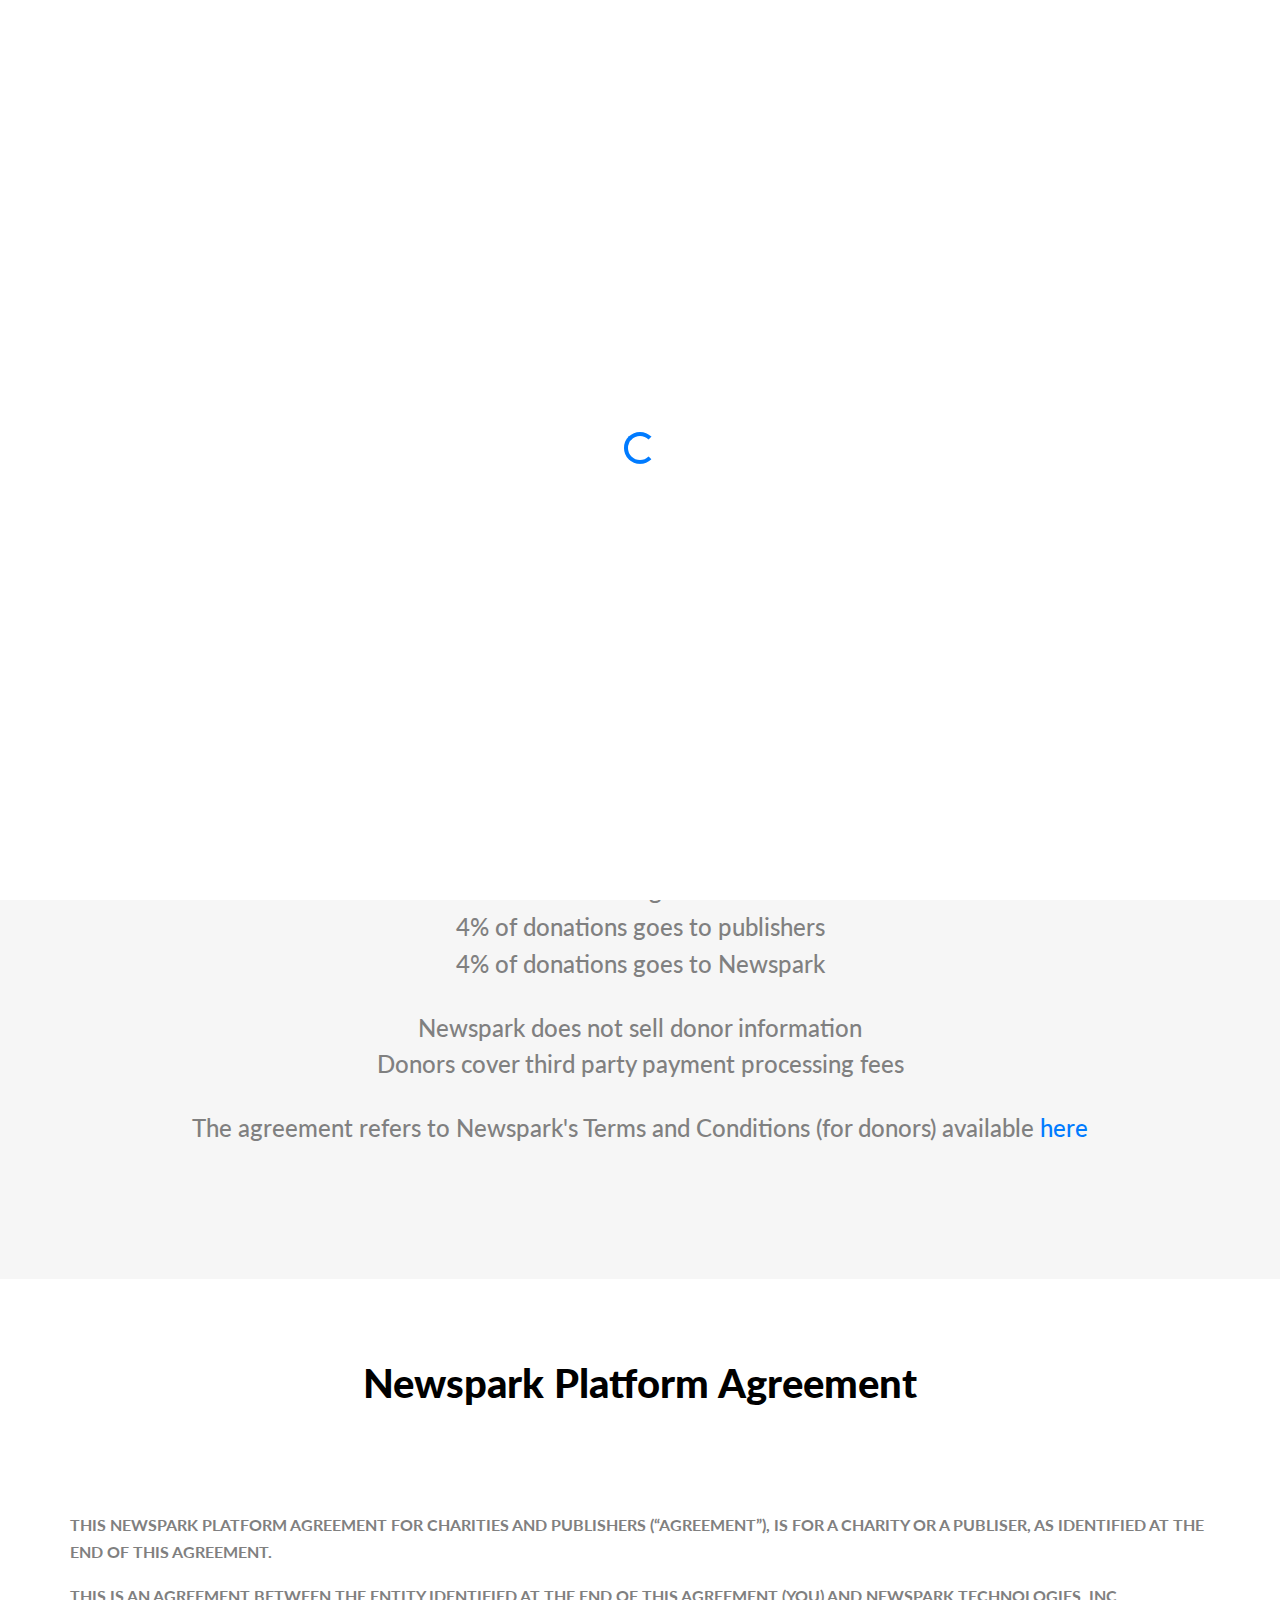
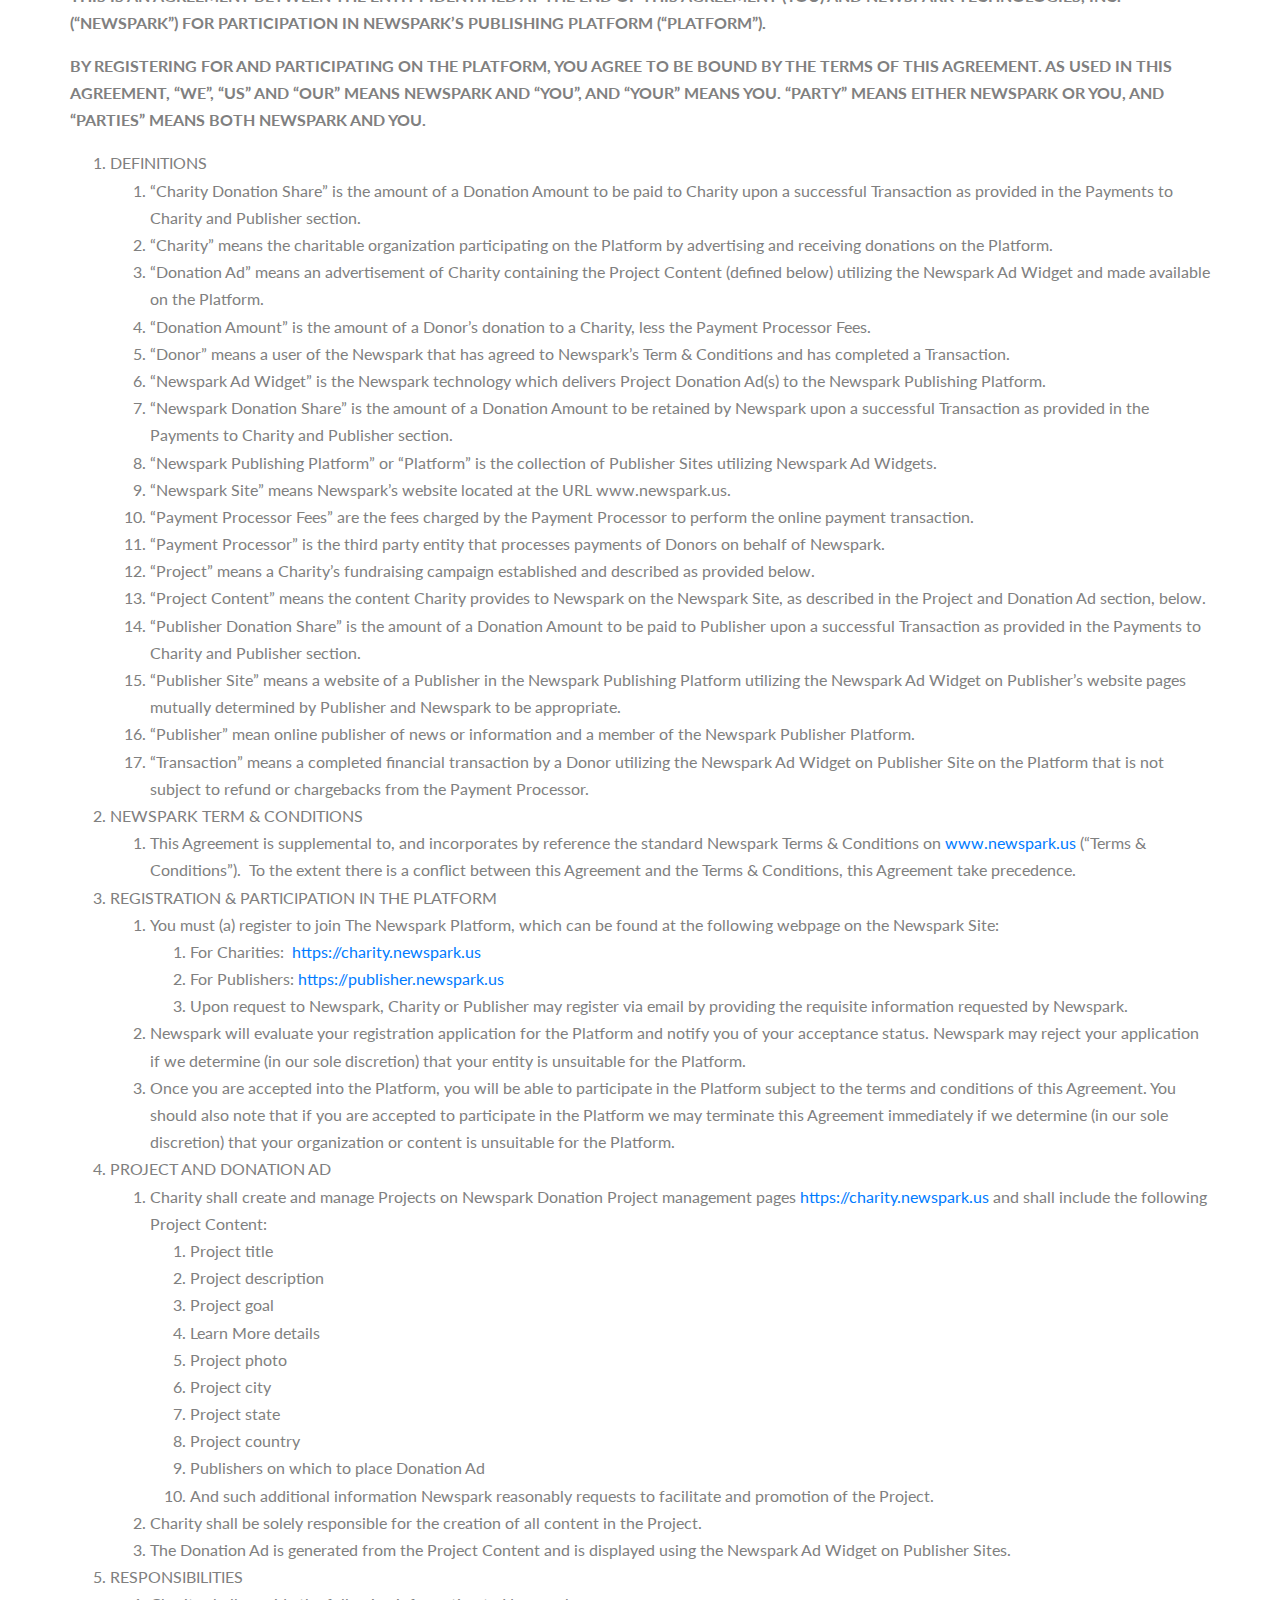
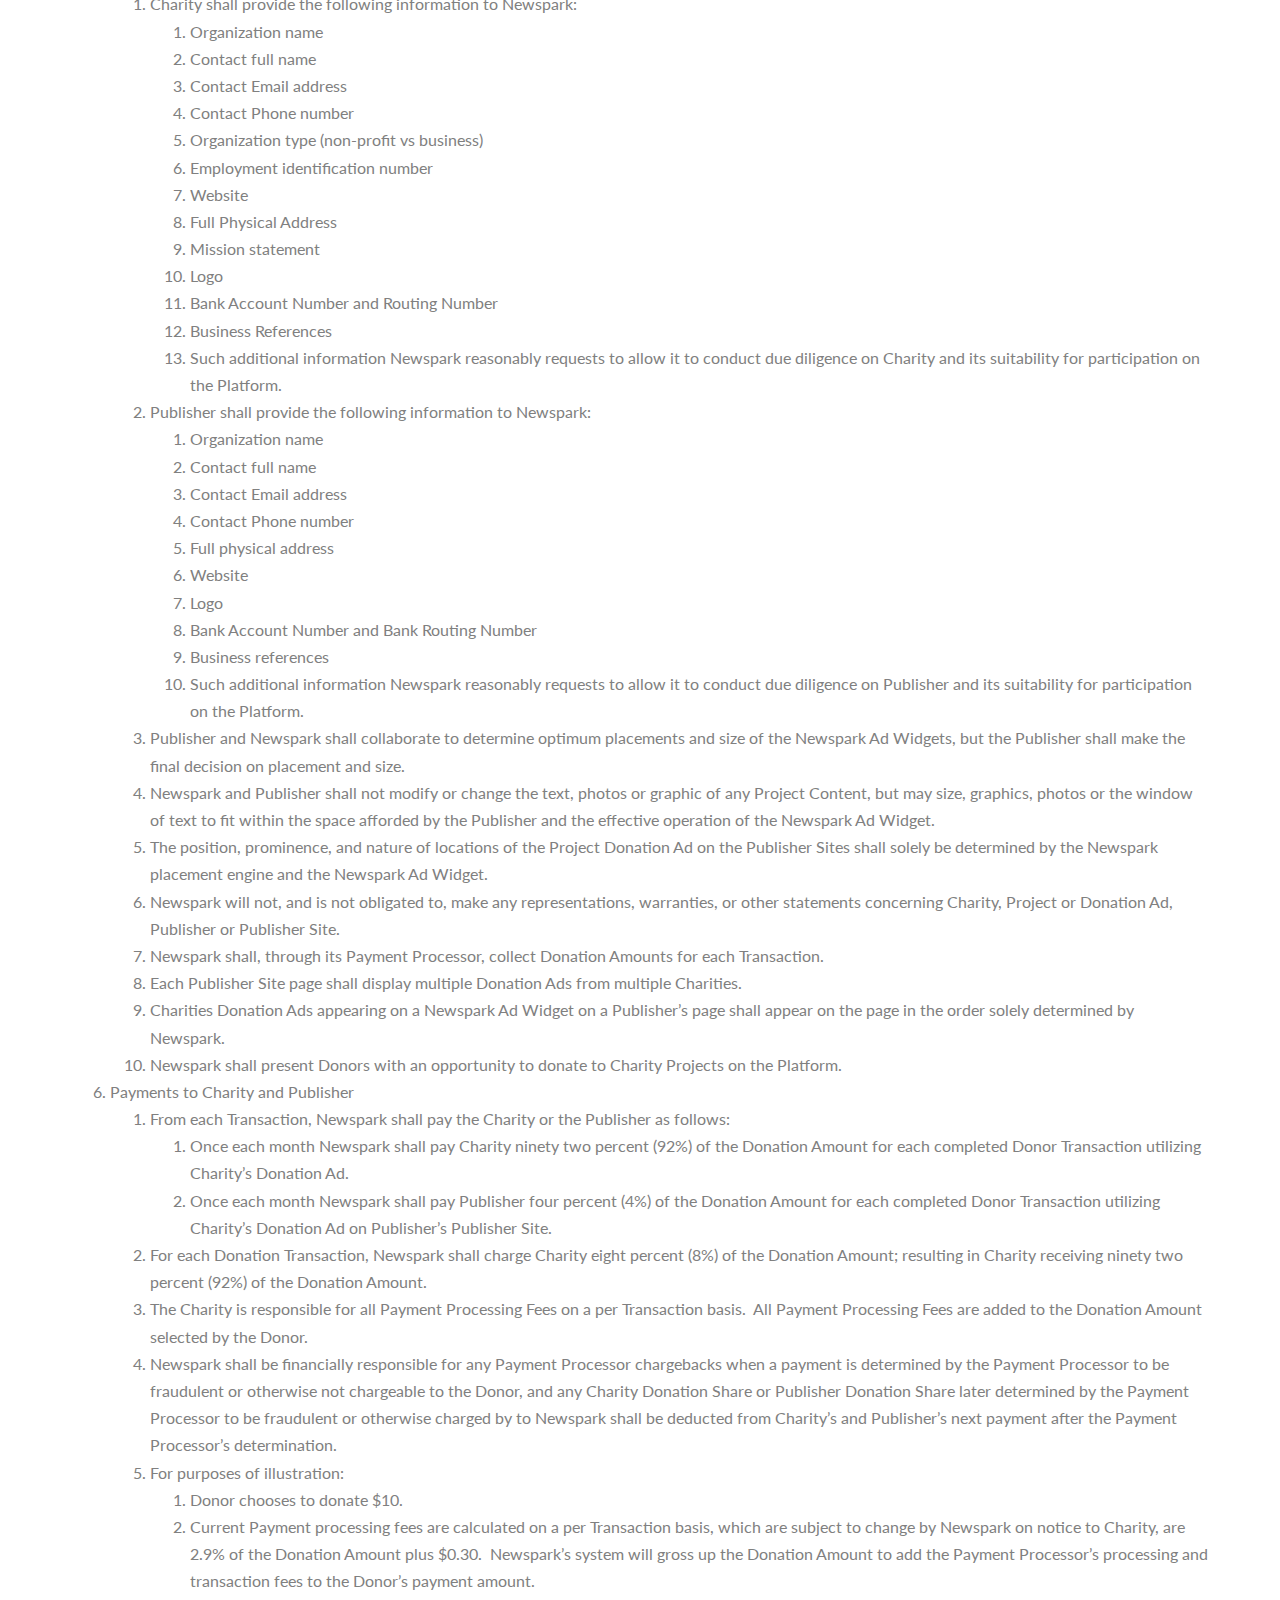
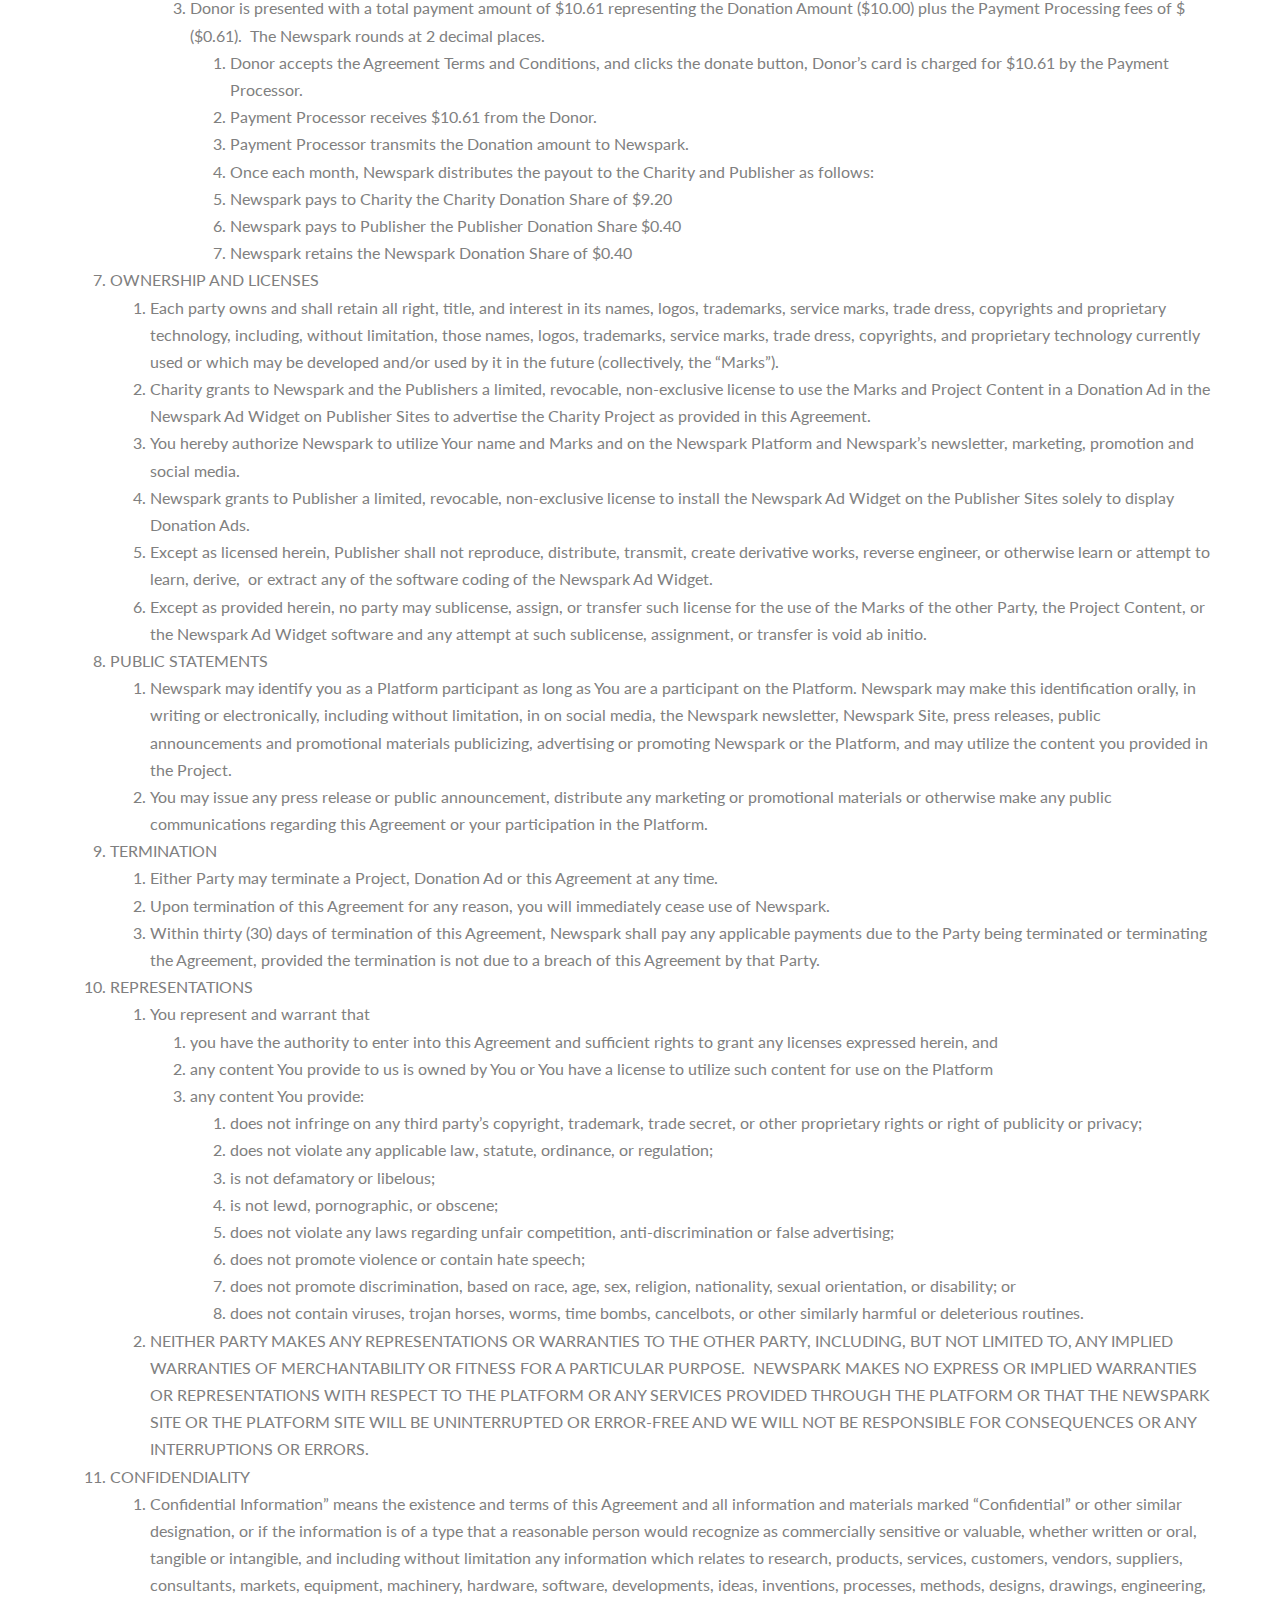
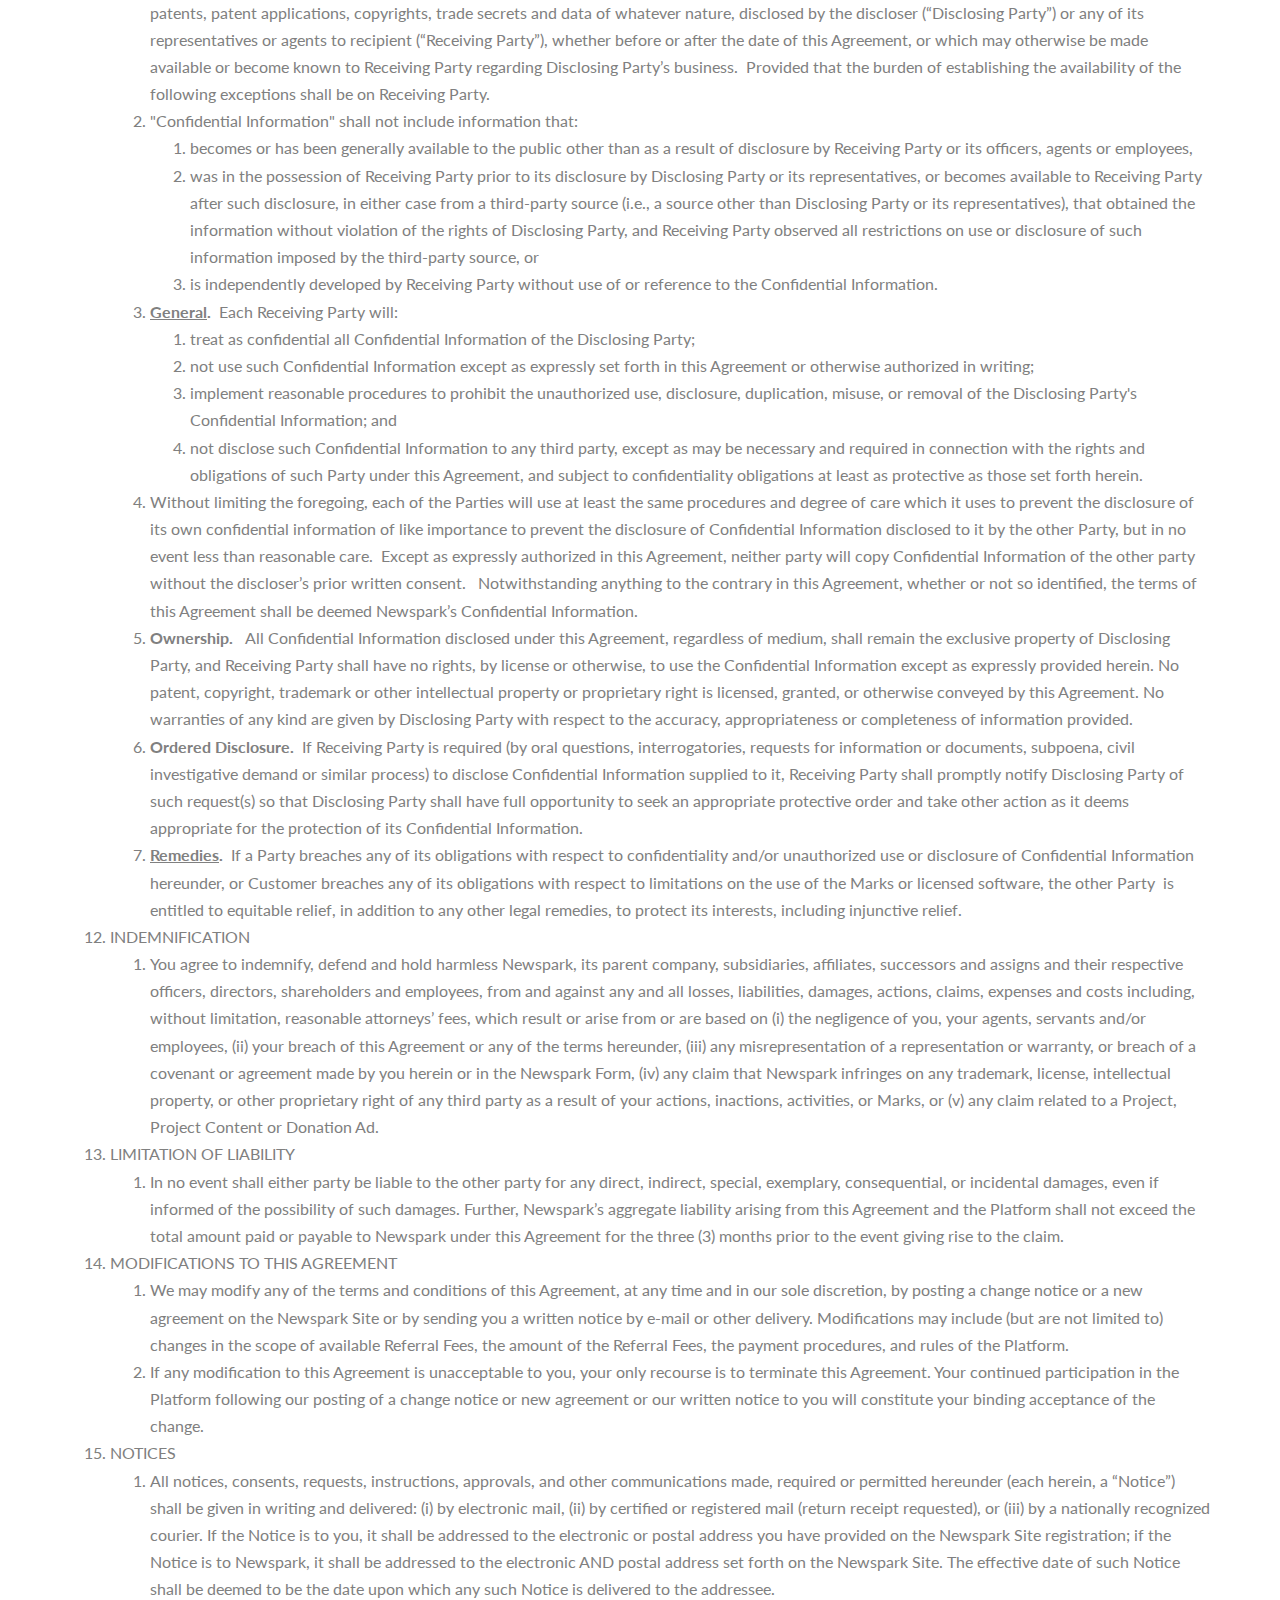
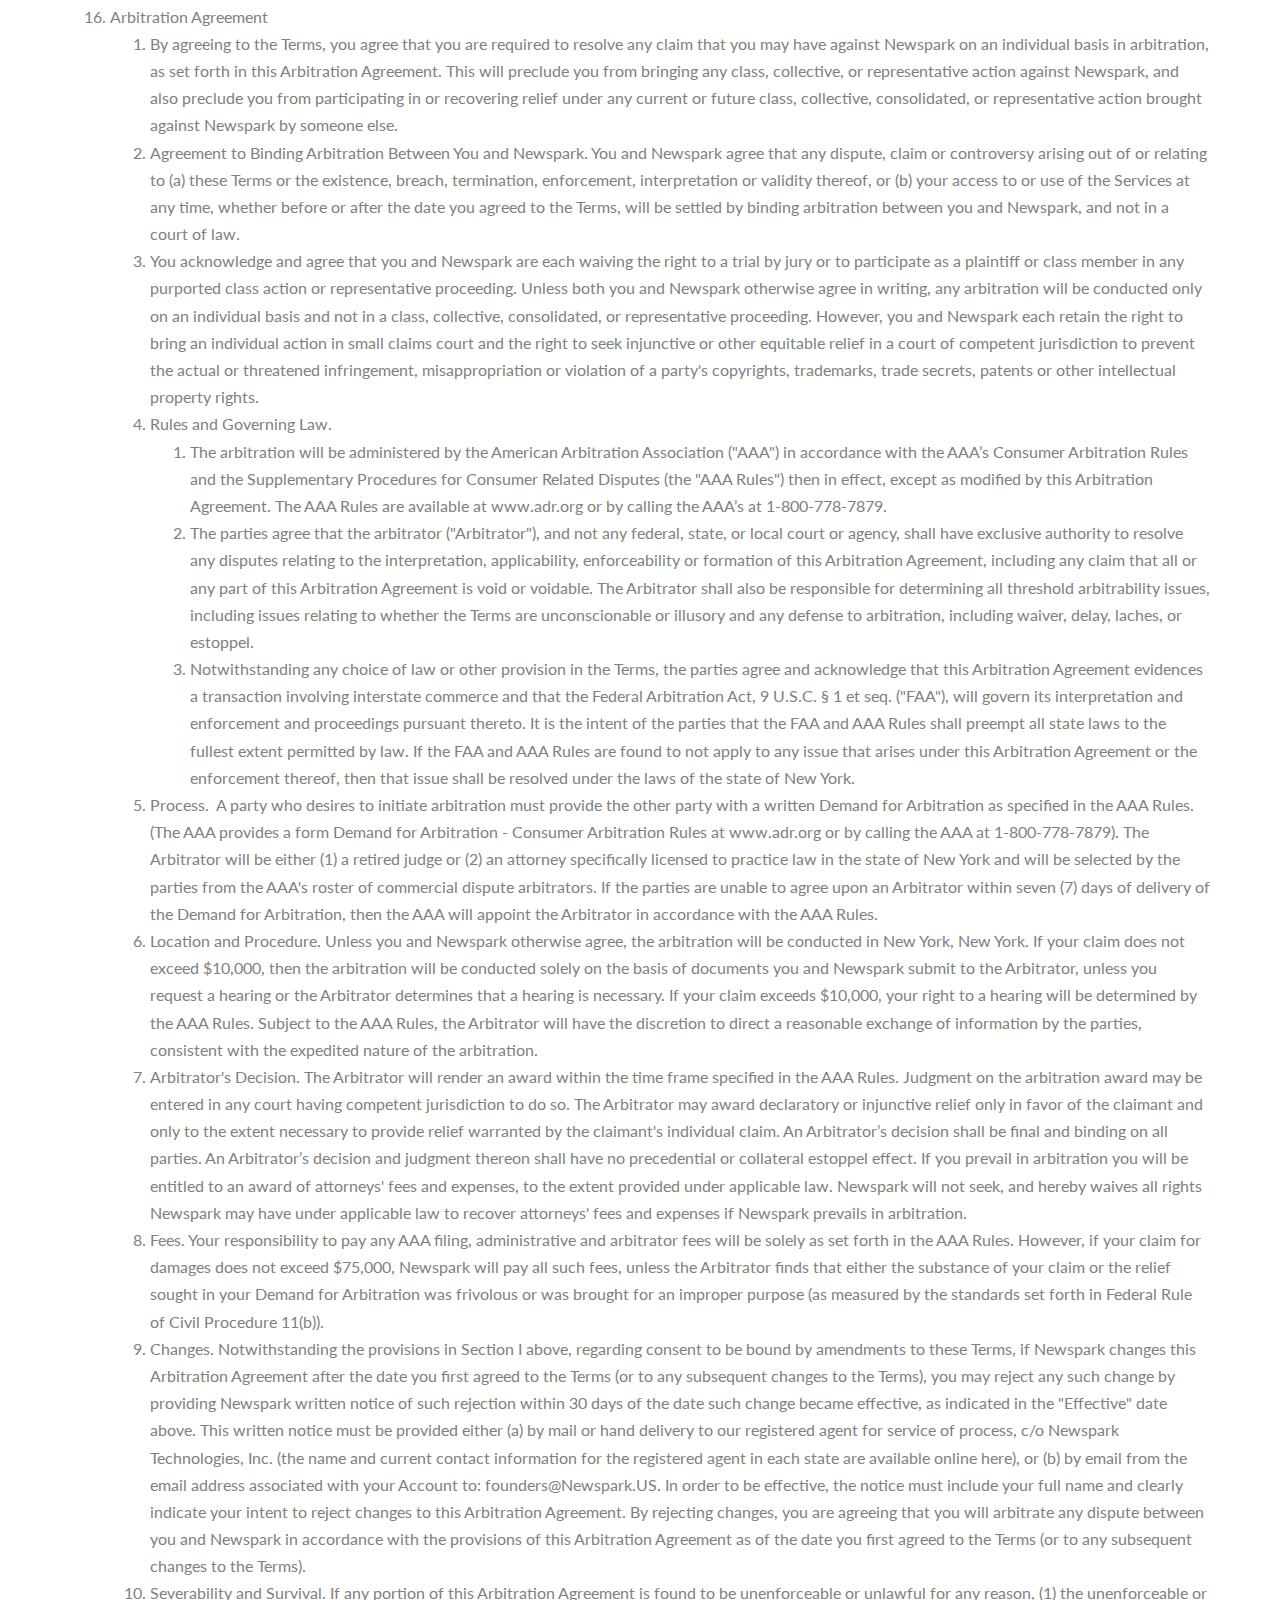
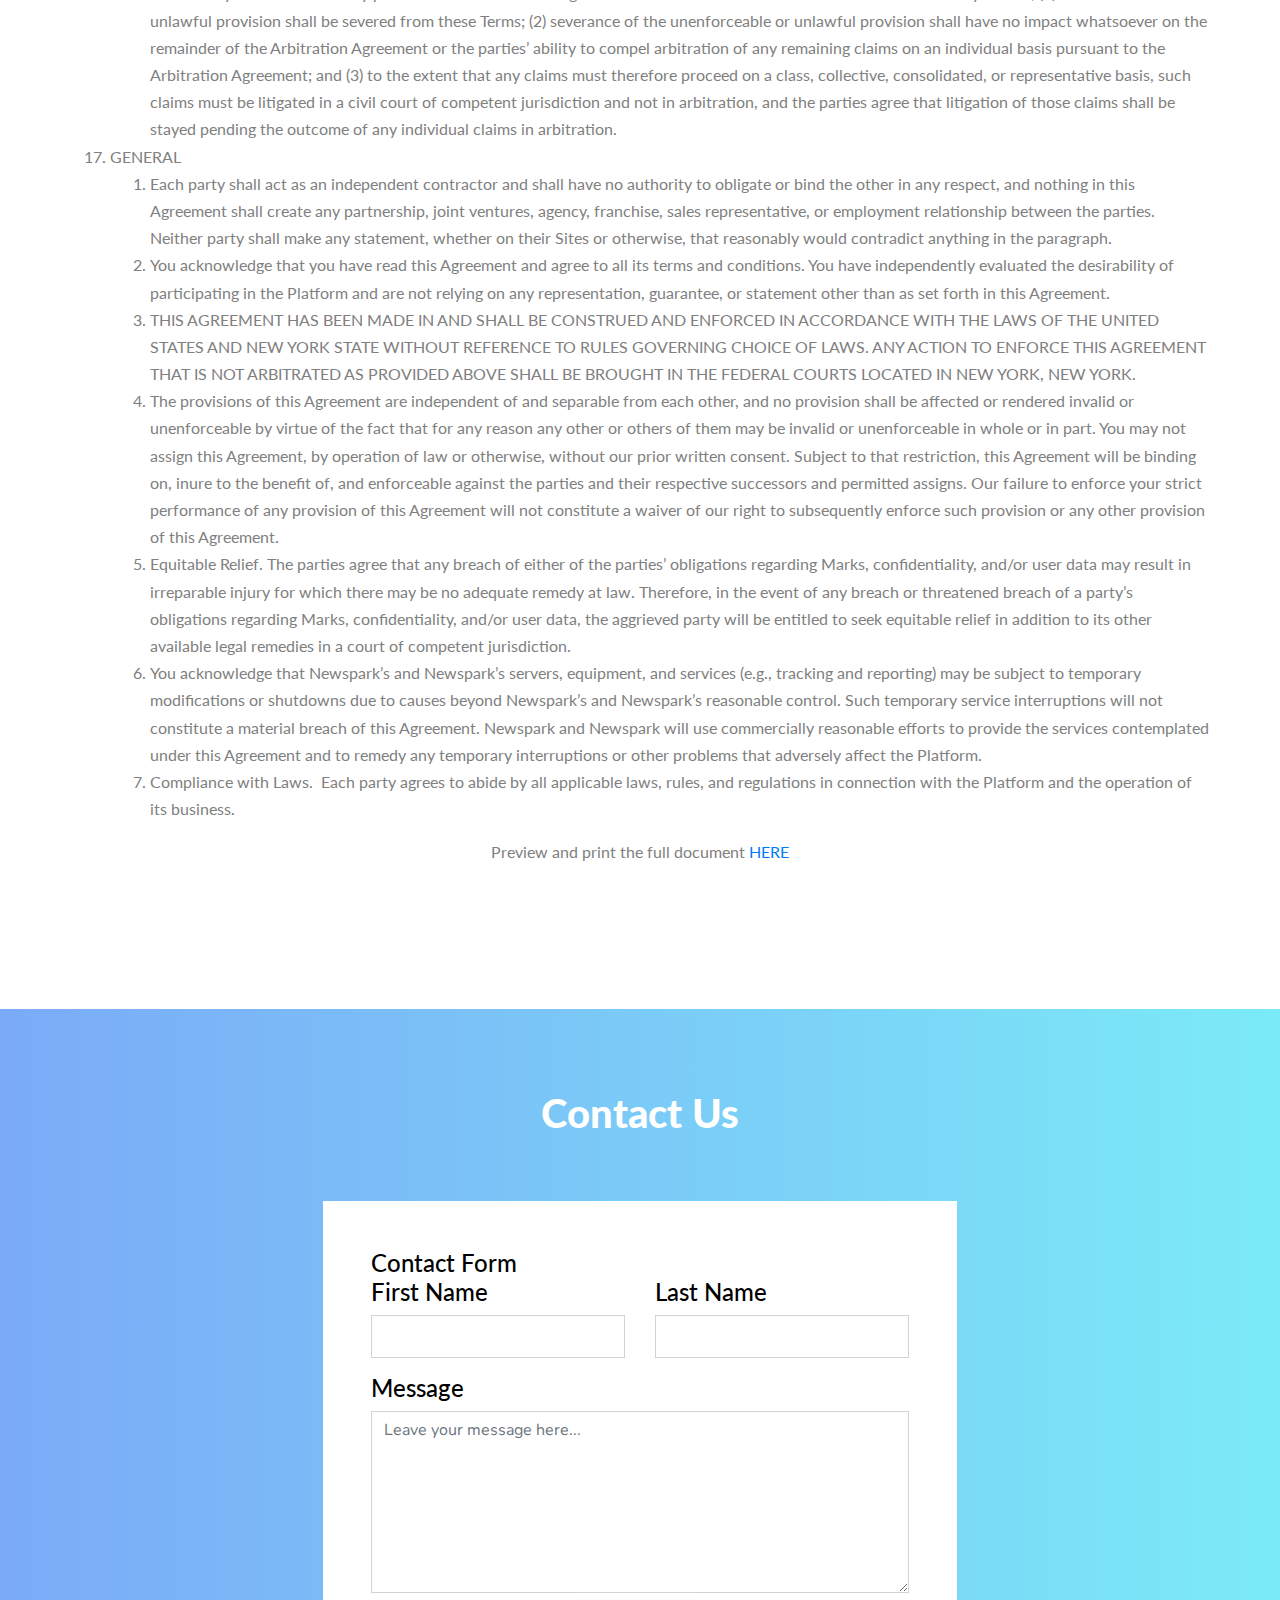
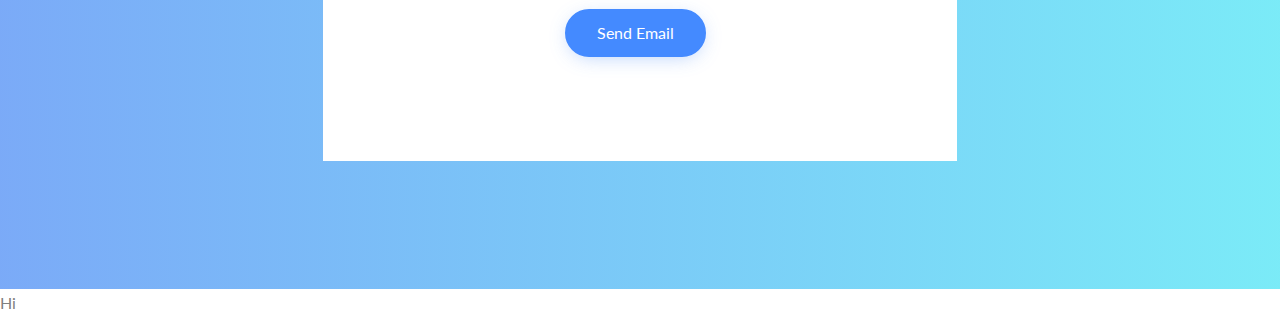
<file: agreement.html>
<!DOCTYPE html>
<html lang="en">
  <head>
    <title>newspark</title>
    <link rel="icon"  type="image/png" href="images/logo.png">
    <meta charset="utf-8">
    <meta name="viewport" content="width=device-width, initial-scale=1, shrink-to-fit=no">


    <link href="https://fonts.googleapis.com/css?family=Nunito:300,400,700" rel="stylesheet">
    <link rel="stylesheet" href="fonts/icomoon/style.css">
    <link rel="stylesheet" href="css/widget.css">

    <link rel="stylesheet" href="css/bootstrap.min.css">
    <link rel="stylesheet" href="css/jquery-ui.css">
    <link rel="stylesheet" href="css/owl.carousel.min.css">
    <link rel="stylesheet" href="css/owl.theme.default.min.css">
    <link rel="stylesheet" href="css/owl.theme.default.min.css">

    <link rel="stylesheet" href="css/jquery.fancybox.min.css">

    <link rel="stylesheet" href="css/bootstrap-datepicker.css">

    <link rel="stylesheet" href="fonts/flaticon/font/flaticon.css">

    <link rel="stylesheet" href="css/aos.css">

    <link rel="stylesheet" href="css/style.css">

    <link href='http://fonts.googleapis.com/css?family=Lato&subset=latin,latin-ext' rel='stylesheet' type='text/css'>
    <link href="https://fonts.googleapis.com/css2?family=Merriweather&display=swap" rel="stylesheet">

    <!-- Google Tag Manager -->
    <script>(function(w,d,s,l,i){w[l]=w[l]||[];w[l].push({'gtm.start':
    new Date().getTime(),event:'gtm.js'});var f=d.getElementsByTagName(s)[0],
    j=d.createElement(s),dl=l!='dataLayer'?'&l='+l:'';j.async=true;j.src=
    'https://www.googletagmanager.com/gtm.js?id='+i+dl;f.parentNode.insertBefore(j,f);
    })(window,document,'script','dataLayer','GTM-NCWM8J4');</script>
    <!-- End Google Tag Manager -->


    <!-- Global site tag (gtag.js) - Google Analytics -->
    <!-- <script async src="https://www.googletagmanager.com/gtag/js?id=UA-162006713-1"></script>
    <script>
      window.dataLayer = window.dataLayer || [];
      function gtag(){dataLayer.push(arguments);}
      gtag('js', new Date());

      gtag('config', 'UA-162006713-1');
    </script> -->

  </head>
  <body data-spy="scroll" data-target=".site-navbar-target" data-offset="300">

    <!-- Google Tag Manager (noscript) -->
    <noscript><iframe src="https://www.googletagmanager.com/ns.html?id=GTM-NCWM8J4"
    height="0" width="0" style="display:none;visibility:hidden"></iframe></noscript>
    <!-- End Google Tag Manager (noscript) -->


  <div id="overlayer"></div>
  <div class="loader">
    <div class="spinner-border text-primary" role="status">
      <span class="sr-only">Loading...</span>
    </div>
  </div>

  <div class="site-wrap"  id="home-section">

    <div class="site-mobile-menu site-navbar-target">
      <div class="site-mobile-menu-header">
        <div class="site-mobile-menu-close mt-3">
          <span class="icon-close2 js-menu-toggle"></span>
        </div>
      </div>
      <div class="site-mobile-menu-body"></div>
    </div>


    <header class="site-navbar py-4 js-sticky-header site-navbar-target" role="banner">

      <div class="container">
        <div class="row align-items-center">

          <div class="col-6 col-md-3 col-xl-4  d-block">
            <!-- <h1 class="mb-0 site-logo"><a href="index.html" class="text-black h2 mb-0">newspark<span class="text-primary">.</span> </a> -->
            <a href="index.html"><img src="images/logo_nobackground.png" alt="newspark." class="img-fluid"></a>
          </div>

          <div class="col-12 col-md-9 col-xl-8 main-menu">
            <nav class="site-navigation position-relative text-right" role="navigation">

              <ul class="site-menu main-menu js-clone-nav mr-auto d-none d-lg-block ml-0 pl-0">
                <li><a href="#" onclick="window.open('https://www.newspark.us/index.html#home-section', '_self')" class="nav-link">Home</a></li>
                <li><a href="#" onclick="window.open('https://www.newspark.us/index.html#about-section', '_self')" class="nav-link">About Us</a></li>
                <li class="has-children"><a href="#" onclick="window.open('https://www.newspark.us/index.html#product-section', '_self')" class="nav-link">Products</a>
                    <ul class="dropdown arrow-top">
                      <li><a href="#" onclick="window.open('https://www.newspark.us/publishers.html', '_self')" class="nav-link">For Publishers</a></li>
                      <li><a href="#" onclick="window.open('https://www.newspark.us/charities.html', '_self')" class="nav-link">For Charities</a></li>
                      <li><a href="#" onclick="window.open('https://www.newspark.us/readers.html', '_self')" class="nav-link">For Readers</a></li>
                      <!-- <li class="has-children">
                        <a href="#">More Links</a>
                        <ul class="dropdown">
                          <li><a href="#">Menu One</a></li>
                          <li><a href="#">Menu Two</a></li>
                          <li><a href="#">Menu Three</a></li>
                        </ul>
                      </li> -->
                    </ul>
                </li>
                <li><a href="#" onclick="window.open('https://www.newspark.us/index.html#newsletter', '_self')" class="nav-link">Newsletter</a></li>
                <li><a href="#" onclick="window.open('https://www.newspark.us/index.html#our-team-section', '_self')" lass="nav-link">Team</a></li>
                <li><a href="#" onclick="window.open('https://www.newspark.us/index.html#contact-section', '_self')" class="nav-link" >Contact Us</a></li>
                <li><a href="https://charity.newspark.us" onclick="window.open('https://charity.newspark.us', '_blank')" target="_blank" class="nav-link login-style">Log in</a></li>
              </ul>
            </nav>
          </div>
          <div class="col-6 col-md-9 d-inline-block d-lg-none ml-md-0" ><a href="#" class="site-menu-toggle js-menu-toggle text-black float-right"><span class="icon-menu h3"></span></a></div>
        </div>
      </div>
    </header>


    <div class="site-blocks-cover" style="overflow: hidden"  style="margin-bottom: 50px">
      <div class="container" >
        <div class="row align-items-center justify-content-center" data-aos="fade-up" data-aos-delay="200">
          <div class="col-lg-6 ml-auto pl-lg-6">
            <div class = "marg-top"></div>
            <h2 class="text-black mb-4 h3 font-weight-bold">Terms for charities and publishers
            <p class="mb-4">Below you will find an overview of terms related to using the Newspark Platform</p>
          </div>
          <div class="col-lg-6">
            <div class = "marg-top"></div>
            <img src="images/engagement.jpg" alt="Image" class="img-fluid img-border">
          </div>
        </div>
      </div>
    </div>

    <div class = "marg-top"></div>

    <div class="site-section bg-light" id="about-section">
      <div class="container">
        <div class="row mb-5">
          <div class="col-12 text-center">
            <h2 class="section-title mb-5">Executive Summary</h2>
            <h4>92% of donations goes to charities</h4>
            <h4>4% of donations goes to publishers</h4>
            <h4>4% of donations goes to Newspark</h4>
            <br/>
            <h4>Newspark does not sell donor information</h4>
            <h4>Donors cover third party payment processing fees</h4>
            <br/>
            <h4>The agreement refers to Newspark's Terms and Conditions (for donors) available <a href="https://newspark.us/legal.html">here</a></h4>
          </div>
        </div>
      </div>
    </div>


    <div class="site-section" id="terms">
      <div class="container">
        <div class="row mb-5 justify-content-center text-center">
          <div class="col-7 text-center  mb-5">
            <h2 class="section-title">Newspark Platform Agreement
            <!-- <p class="lead">Our platform serves both publishers and charities by allowing news readers to donate.</p>/ -->
          </div>
        </div>
        <div class="row align-items-stretch">
          <p><strong>THIS NEWSPARK PLATFORM AGREEMENT FOR CHARITIES AND PUBLISHERS (&ldquo;AGREEMENT&rdquo;), IS FOR A CHARITY OR A PUBLISER, AS IDENTIFIED AT THE END OF THIS AGREEMENT. &nbsp;</strong></p>
          <p><strong>THIS IS AN AGREEMENT BETWEEN THE ENTITY IDENTIFIED AT THE END OF THIS AGREEMENT (YOU) AND NEWSPARK TECHNOLOGIES, INC. (&ldquo;NEWSPARK&rdquo;) FOR PARTICIPATION IN NEWSPARK&rsquo;S PUBLISHING PLATFORM (&ldquo;PLATFORM&rdquo;).&nbsp;</strong></p>
          <p><strong>BY REGISTERING FOR AND PARTICIPATING ON THE PLATFORM, YOU AGREE TO BE BOUND BY THE TERMS OF THIS AGREEMENT. AS USED IN THIS AGREEMENT, &ldquo;WE&rdquo;, &ldquo;US&rdquo; AND &ldquo;OUR&rdquo; MEANS NEWSPARK AND &ldquo;YOU&rdquo;, AND &ldquo;YOUR&rdquo; MEANS YOU. &ldquo;PARTY&rdquo; MEANS EITHER NEWSPARK OR YOU, AND &ldquo;PARTIES&rdquo; MEANS BOTH NEWSPARK AND YOU.&nbsp;</strong></p>
          <ol style="list-style-type: decimal;">
              <li>
                  DEFINITIONS&nbsp;
                  <ol style="list-style-type: decimal;">
                      <li>
                          &ldquo;Charity Donation Share&rdquo; is the amount of a Donation Amount to be paid to Charity upon a successful Transaction as provided in the Payments to Charity and Publisher section.
                      </li>
                      <li>
                          &ldquo;Charity&rdquo; means the charitable organization participating on the Platform by advertising and receiving donations on the Platform.
                      </li>
                      <li>
                          &ldquo;Donation Ad&rdquo; means an advertisement of Charity containing the Project Content (defined below) utilizing the Newspark Ad Widget and made available on the Platform.&nbsp;
                      </li>
                      <li>
                          &ldquo;Donation Amount&rdquo; is the amount of a Donor&rsquo;s donation to a Charity, less the Payment Processor Fees.
                      </li>
                      <li>
                          &ldquo;Donor&rdquo; means a user of the Newspark that has agreed to Newspark&rsquo;s Term &amp; Conditions and has completed a Transaction.
                      </li>
                      <li>
                          &ldquo;Newspark Ad Widget&rdquo; is the Newspark technology which delivers Project Donation Ad(s) to the Newspark Publishing Platform.
                      </li>
                      <li>
                          &ldquo;Newspark Donation Share&rdquo; is the amount of a Donation Amount to be retained by Newspark upon a successful Transaction as provided in the Payments to Charity and Publisher section.
                      </li>
                      <li>
                          &ldquo;Newspark Publishing Platform&rdquo; or &ldquo;Platform&rdquo; is the collection of Publisher Sites utilizing Newspark Ad Widgets.
                      </li>
                      <li>
                          &ldquo;Newspark Site&rdquo; means Newspark&rsquo;s website located at the URL www.newspark.us.
                      </li>
                      <li>
                          &ldquo;Payment Processor Fees&rdquo; are the fees charged by the Payment Processor to perform the online payment transaction.
                      </li>
                      <li>
                          &ldquo;Payment Processor&rdquo; is the third party entity that processes payments of Donors on behalf of Newspark.
                      </li>
                      <li>
                          &ldquo;Project&rdquo; means a Charity&rsquo;s fundraising campaign established and described as provided below.
                      </li>
                      <li>
                          &ldquo;Project Content&rdquo; means the content Charity provides to Newspark on the Newspark Site, as described in the Project and Donation Ad section, below.
                      </li>
                      <li>
                          &ldquo;Publisher Donation Share&rdquo; is the amount of a Donation Amount to be paid to Publisher upon a successful Transaction as provided in the Payments to Charity and Publisher section.
                      </li>
                      <li>
                          &ldquo;Publisher Site&rdquo; means a website of a Publisher in the Newspark Publishing Platform utilizing the Newspark Ad Widget on Publisher&rsquo;s website pages mutually determined by Publisher and Newspark to be appropriate.
                      </li>
                      <li>
                          &ldquo;Publisher&rdquo; mean online publisher of news or information and a member of the Newspark Publisher Platform.&nbsp;
                      </li>
                      <li>
                          &ldquo;Transaction&rdquo; means a completed financial transaction by a Donor utilizing the Newspark Ad Widget on Publisher Site on the Platform that is not subject to refund or chargebacks from the Payment Processor.&nbsp;
                      </li>
                  </ol>
              </li>
              <li>
                  NEWSPARK TERM &amp; CONDITIONS
                  <ol>
                      <li>
                          This Agreement is supplemental to, and incorporates by reference the standard Newspark Terms &amp; Conditions on&nbsp;<a href="http://www.newspark.us">www.newspark.us</a>&nbsp;(&ldquo;Terms &amp; Conditions&rdquo;). &nbsp;To the extent there is a conflict between this Agreement and the Terms &amp; Conditions, this Agreement take precedence.
                      </li>
                  </ol>
              </li>
              <li>
                  REGISTRATION &amp; PARTICIPATION IN THE PLATFORM&nbsp;
                  <ol>
                      <li>
                          You must (a) register to join The Newspark Platform, which can be found at the following webpage on the Newspark Site:&nbsp;
                          <ol>
                              <li>
                                  For Charities: &nbsp;<a href="https://charity.newspark.us">https://charity.newspark.us</a>
                              </li>
                              <li>
                                  For Publishers: <a href="https://publisher.newspark.us">https://publisher.newspark.us</a>
                              </li>
                              <li>
                                  Upon request to Newspark, Charity or Publisher may register via email by providing the requisite information requested by Newspark.
                              </li>
                          </ol>
                      </li>
                      <li>
                          Newspark will evaluate your registration application for the Platform and notify you of your acceptance status. Newspark may reject your application if we determine (in our sole discretion) that your entity is unsuitable for the Platform.&nbsp;
                      </li>
                      <li>
                          Once you are accepted into the Platform, you will be able to participate in the Platform subject to the terms and conditions of this Agreement. You should also note that if you are accepted to participate in the Platform we may terminate this Agreement immediately if we determine (in our sole discretion) that your organization or content is unsuitable for the Platform.
                      </li>
                  </ol>
              </li>
              <li>
                  PROJECT AND DONATION AD&nbsp;
                  <ol>
                      <li>
                          Charity shall create and manage Projects on Newspark Donation Project management pages&nbsp;<a href="https://charity.newspark.us">https://charity.newspark.us</a>&nbsp;and shall include the following Project Content:
                          <ol>
                              <li>
                                  Project title
                              </li>
                              <li>
                                  Project description
                              </li>
                              <li>
                                  Project goal
                              </li>
                              <li>
                                  Learn More details
                              </li>
                              <li>
                                  Project photo
                              </li>
                              <li>
                                  Project city
                              </li>
                              <li>
                                  Project state
                              </li>
                              <li>
                                  Project country
                              </li>
                              <li>
                                  Publishers on which to place Donation Ad
                              </li>
                              <li>
                                  And such additional information Newspark reasonably requests to facilitate and promotion of the Project.
                              </li>
                          </ol>
                      </li>
                      <li>
                          Charity shall be solely responsible for the creation of all content in the Project. &nbsp;
                      </li>
                      <li>
                          The Donation Ad is generated from the Project Content and is displayed using the Newspark Ad Widget on Publisher Sites.
                      </li>
                  </ol>
              </li>
              <li>
                  RESPONSIBILITIES
                  <ol>
                      <li>
                          Charity shall provide the following information to Newspark:
                          <ol>
                              <li>
                                  Organization name
                              </li>
                              <li>
                                  Contact full name
                              </li>
                              <li>
                                  Contact Email address
                              </li>
                              <li>
                                  Contact Phone number
                              </li>
                              <li>
                                  Organization type (non-profit vs business)
                              </li>
                              <li>
                                  Employment identification number
                              </li>
                              <li>
                                  Website
                              </li>
                              <li>
                                  Full Physical Address
                              </li>
                              <li>
                                  Mission statement
                              </li>
                              <li>
                                  Logo
                              </li>
                              <li>
                                  Bank Account Number and Routing Number
                              </li>
                              <li>
                                  Business References
                              </li>
                              <li>
                                  Such additional information Newspark reasonably requests to allow it to conduct due diligence on Charity and its suitability for participation on the Platform.
                              </li>
                          </ol>
                      </li>
                      <li>
                          Publisher shall provide the following information to Newspark:
                          <ol>
                              <li>
                                  Organization name
                              </li>
                              <li>
                                  Contact full name
                              </li>
                              <li>
                                  Contact Email address
                              </li>
                              <li>
                                  Contact Phone number
                              </li>
                              <li>
                                  Full physical address
                              </li>
                              <li>
                                  Website
                              </li>
                              <li>
                                  Logo
                              </li>
                              <li>
                                  Bank Account Number and Bank Routing Number
                              </li>
                              <li>
                                  Business references
                              </li>
                              <li>
                                  Such additional information Newspark reasonably requests to allow it to conduct due diligence on Publisher and its suitability for participation on the Platform.
                              </li>
                          </ol>
                      </li>
                      <li>
                          Publisher and Newspark shall collaborate to determine optimum placements and size of the Newspark Ad Widgets, but the Publisher shall make the final decision on placement and size.
                      </li>
                      <li>
                          Newspark and Publisher shall not modify or change the text, photos or graphic of any Project Content, but may size, graphics, photos or the window of text to fit within the space afforded by the Publisher and the effective operation of the Newspark Ad Widget. &nbsp;
                      </li>
                      <li>
                          The position, prominence, and nature of locations of the Project Donation Ad on the Publisher Sites shall solely be determined by the Newspark placement engine and the Newspark Ad Widget. &nbsp;
                      </li>
                      <li>
                          Newspark will not, and is not obligated to, make any representations, warranties, or other statements concerning Charity, Project or Donation Ad, Publisher or Publisher Site.&nbsp;
                      </li>
                      <li>
                          Newspark shall, through its Payment Processor, collect Donation Amounts for each Transaction.
                      </li>
                      <li>
                          Each Publisher Site page shall display multiple Donation Ads from multiple Charities.
                      </li>
                      <li>
                          Charities Donation Ads appearing on a Newspark Ad Widget on a Publisher&rsquo;s page shall appear on the page in the order solely determined by Newspark.
                      </li>
                      <li>
                          Newspark shall present Donors with an opportunity to donate to Charity Projects on the Platform. &nbsp;
                      </li>
                  </ol>
              </li>
              <li>
                  Payments to Charity and Publisher
                  <ol>
                      <li>
                          From each Transaction, Newspark shall pay the Charity or the Publisher as follows:
                          <ol>
                              <li>
                                  Once each month Newspark shall pay Charity ninety two percent (92%) of the Donation Amount for each completed Donor Transaction utilizing Charity&rsquo;s Donation Ad.
                              </li>
                              <li>
                                  Once each month Newspark shall pay Publisher four percent (4%) of the Donation Amount for each completed Donor Transaction utilizing Charity&rsquo;s Donation Ad on Publisher&rsquo;s Publisher Site.
                              </li>
                          </ol>
                      </li>
                      <li>
                          For each Donation Transaction, Newspark shall charge Charity eight percent (8%) of the Donation Amount; resulting in Charity receiving ninety two percent (92%) of the Donation Amount.&nbsp;
                      </li>
                      <li>
                          The Charity is responsible for all Payment Processing Fees on a per Transaction basis. &nbsp;All Payment Processing Fees are added to the Donation Amount selected by the Donor.
                      </li>
                      <li>
                          Newspark shall be financially responsible for any Payment Processor chargebacks when a payment is determined by the Payment Processor to be fraudulent or otherwise not chargeable to the Donor, and any Charity Donation Share or Publisher Donation Share later determined by the Payment Processor to be fraudulent or otherwise charged by to Newspark shall be deducted from Charity&rsquo;s and Publisher&rsquo;s next payment after the Payment Processor&rsquo;s determination.
                      </li>
                      <li>
                          For purposes of illustration:
                          <ol>
                              <li>
                                  Donor chooses to donate $10.&nbsp;
                              </li>
                              <li>
                                  Current Payment processing fees are calculated on a per Transaction basis, which are subject to change by Newspark on notice to Charity, are 2.9% of the Donation Amount plus $0.30. &nbsp;Newspark&rsquo;s system will gross up the Donation Amount to add the Payment Processor&rsquo;s processing and transaction fees to the Donor&rsquo;s payment amount.
                              </li>
                              <li>
                                  Donor is presented with a total payment amount of $10.61 representing the Donation Amount ($10.00) plus the Payment Processing fees of $ ($0.61). &nbsp;The Newspark rounds at 2 decimal places.&nbsp;
                                  <ol>
                                      <li>
                                          Donor accepts the Agreement Terms and Conditions, and clicks the donate button, Donor&rsquo;s card is charged for $10.61 by the Payment Processor.
                                      </li>
                                      <li>
                                          Payment Processor receives $10.61 from the Donor.&nbsp;
                                      </li>
                                      <li>
                                          Payment Processor transmits the Donation amount to Newspark.
                                      </li>
                                      <li>
                                          Once each month, Newspark distributes the payout to the Charity and Publisher as follows:
                                      </li>
                                      <li>
                                          Newspark pays to Charity the Charity Donation Share of $9.20
                                      </li>
                                      <li>
                                          Newspark pays to Publisher the Publisher Donation Share $0.40
                                      </li>
                                      <li>
                                          Newspark retains the Newspark Donation Share of $0.40
                                      </li>
                                  </ol>
                              </li>
                          </ol>
                      </li>
                  </ol>
              </li>
              <li>
                  OWNERSHIP AND LICENSES
                  <ol>
                      <li>
                          Each party owns and shall retain all right, title, and interest in its names, logos, trademarks, service marks, trade dress, copyrights and proprietary technology, including, without limitation, those names, logos, trademarks, service marks, trade dress, copyrights, and proprietary technology currently used or which may be developed and/or used by it in the future (collectively, the &ldquo;Marks&rdquo;).&nbsp;
                      </li>
                      <li>
                          Charity grants to Newspark and the Publishers a limited, revocable, non-exclusive license to use the Marks and Project Content in a Donation Ad in the Newspark Ad Widget on Publisher Sites to advertise the Charity Project as provided in this Agreement.&nbsp;
                      </li>
                      <li>
                          You hereby authorize Newspark to utilize Your name and Marks and on the Newspark Platform and Newspark&rsquo;s newsletter, marketing, promotion and social media.&nbsp;
                      </li>
                      <li>
                          Newspark grants to Publisher a limited, revocable, non-exclusive license to install the Newspark Ad Widget on the Publisher Sites solely to display Donation Ads. &nbsp;
                      </li>
                      <li>
                          Except as licensed herein, Publisher shall not reproduce, distribute, transmit, create derivative works, reverse engineer, or otherwise learn or attempt to learn, derive, &nbsp;or extract any of the software coding of the Newspark Ad Widget.
                      </li>
                      <li>
                          Except as provided herein, no party may sublicense, assign, or transfer such license for the use of the Marks of the other Party, the Project Content, or the Newspark Ad Widget software and any attempt at such sublicense, assignment, or transfer is void ab initio.&nbsp;
                      </li>
                  </ol>
              </li>
              <li>
                  PUBLIC STATEMENTS
                  <ol>
                      <li>
                          Newspark may identify you as a Platform participant as long as You are a participant on the Platform. Newspark may make this identification orally, in writing or electronically, including without limitation, in on social media, the Newspark newsletter, Newspark Site, press releases, public announcements and promotional materials publicizing, advertising or promoting Newspark or the Platform, and may utilize the content you provided in the Project.
                      </li>
                      <li>
                          You may issue any press release or public announcement, distribute any marketing or promotional materials or otherwise make any public communications regarding this Agreement or your participation in the Platform.
                      </li>
                  </ol>
              </li>
              <li>
                  TERMINATION&nbsp;
                  <ol>
                      <li>
                          Either Party may terminate a Project, Donation Ad or this Agreement at any time.&nbsp;
                      </li>
                      <li>
                          Upon termination of this Agreement for any reason, you will immediately cease use of Newspark. &nbsp;
                      </li>
                      <li>
                          Within thirty (30) days of termination of this Agreement, Newspark shall pay any applicable payments due to the Party being terminated or terminating the Agreement, provided the termination is not due to a breach of this Agreement by that Party.&nbsp;
                      </li>
                  </ol>
              </li>
              <li>
                  REPRESENTATIONS&nbsp;
                  <ol>
                      <li>
                          You represent and warrant that&nbsp;
                          <ol>
                              <li>
                                  you have the authority to enter into this Agreement and sufficient rights to grant any licenses expressed herein, and&nbsp;
                              </li>
                              <li>
                                  any content You provide to us is owned by You or You have a license to utilize such content for use on the Platform
                              </li>
                              <li>
                                  any content You provide:
                                  <ol>
                                      <li>
                                          does not infringe on any third party&rsquo;s copyright, trademark, trade secret, or other proprietary rights or right of publicity or privacy;&nbsp;
                                      </li>
                                      <li>
                                          does not violate any applicable law, statute, ordinance, or regulation;&nbsp;
                                      </li>
                                      <li>
                                          is not defamatory or libelous;&nbsp;
                                      </li>
                                      <li>
                                          is not lewd, pornographic, or obscene;&nbsp;
                                      </li>
                                      <li>
                                          does not violate any laws regarding unfair competition, anti-discrimination or false advertising;&nbsp;
                                      </li>
                                      <li>
                                          does not promote violence or contain hate speech;&nbsp;
                                      </li>
                                      <li>
                                          does not promote discrimination, based on race, age, sex, religion, nationality, sexual orientation, or disability; or&nbsp;
                                      </li>
                                      <li>
                                          does not contain viruses, trojan horses, worms, time bombs, cancelbots, or other similarly harmful or deleterious routines.&nbsp;
                                      </li>
                                  </ol>
                              </li>
                          </ol>
                      </li>
                      <li>
                          NEITHER PARTY MAKES ANY REPRESENTATIONS OR WARRANTIES TO THE OTHER PARTY, INCLUDING, BUT NOT LIMITED TO, ANY IMPLIED WARRANTIES OF MERCHANTABILITY OR FITNESS FOR A PARTICULAR PURPOSE. &nbsp;NEWSPARK MAKES NO EXPRESS OR IMPLIED WARRANTIES OR REPRESENTATIONS WITH RESPECT TO THE PLATFORM OR ANY SERVICES PROVIDED THROUGH THE PLATFORM OR THAT THE NEWSPARK SITE OR THE PLATFORM SITE WILL BE UNINTERRUPTED OR ERROR-FREE AND WE WILL NOT BE RESPONSIBLE FOR CONSEQUENCES OR ANY INTERRUPTIONS OR ERRORS.&nbsp;
                      </li>
                  </ol>
              </li>
              <li>
                  CONFIDENDIALITY
                  <ol>
                      <li>
                          Confidential Information&rdquo; means the existence and terms of this Agreement and all information and materials marked &ldquo;Confidential&rdquo; or other similar designation, or if the information is of a type that a reasonable person would recognize as commercially sensitive or valuable, whether written or oral, tangible or intangible, and including without limitation any information which relates to research, products, services, customers, vendors, suppliers, consultants, markets, equipment, machinery, hardware, software, developments, ideas, inventions, processes, methods, designs, drawings, engineering, patents, patent applications, copyrights, trade secrets and data of whatever nature, disclosed by the discloser (&ldquo;Disclosing Party&rdquo;) or any of its representatives or agents to recipient (&ldquo;Receiving Party&rdquo;), whether before or after the date of this Agreement, or which may otherwise be made available or become known to Receiving Party regarding Disclosing Party&rsquo;s business. &nbsp;Provided that the burden of establishing the availability of the following exceptions shall be on Receiving Party.
                      </li>
                      <li>
                          &quot;Confidential Information&quot; shall not include information that:
                          <ol>
                              <li>
                                  becomes or has been generally available to the public other than as a result of disclosure by Receiving Party or its officers, agents or employees,&nbsp;
                              </li>
                              <li>
                                  was in the possession of Receiving Party prior to its disclosure by Disclosing Party or its representatives, or becomes available to Receiving Party after such disclosure, in either case from a third-party source (i.e., a source other than Disclosing Party or its representatives), that obtained the information without violation of the rights of Disclosing Party, and Receiving Party observed all restrictions on use or disclosure of such information imposed by the third-party source, or&nbsp;
                              </li>
                              <li>
                                  is independently developed by Receiving Party without use of or reference to the Confidential Information.
                              </li>
                          </ol>
                      </li>
                      <li>
                          <strong><u>General</u></strong><strong>.</strong>&nbsp; Each Receiving Party will:&nbsp;
                          <ol>
                              <li>
                                  treat as confidential all Confidential Information of the Disclosing Party;
                              </li>
                              <li>
                                  not use such Confidential Information except as expressly set forth in this Agreement or otherwise authorized in writing;&nbsp;
                              </li>
                              <li>
                                  implement reasonable procedures to prohibit the unauthorized use, disclosure, duplication, misuse, or removal of the Disclosing Party&#39;s Confidential Information; and&nbsp;
                              </li>
                              <li>
                                  not disclose such Confidential Information to any third party, except as may be necessary and required in connection with the rights and obligations of such Party under this Agreement, and subject to confidentiality obligations at least as protective as those set forth herein. &nbsp;
                              </li>
                          </ol>
                      </li>
                      <li>
                          Without limiting the foregoing, each of the Parties will use at least the same procedures and degree of care which it uses to prevent the disclosure of its own confidential information of like importance to prevent the disclosure of Confidential Information disclosed to it by the other Party, but in no event less than reasonable care. &nbsp;Except as expressly authorized in this Agreement, neither party will copy Confidential Information of the other party without the discloser&rsquo;s prior written consent. &nbsp; Notwithstanding anything to the contrary in this Agreement, whether or not so identified, the terms of this Agreement shall be deemed Newspark&rsquo;s Confidential Information.
                      </li>
                      <li>
                          <strong>Ownership. &nbsp;&nbsp;</strong>All Confidential Information disclosed under this Agreement, regardless of medium, shall remain the exclusive property of Disclosing Party, and Receiving Party shall have no rights, by license or otherwise, to use the Confidential Information except as expressly provided herein. No patent, copyright, trademark or other intellectual property or proprietary right is licensed, granted, or otherwise conveyed by this Agreement. No warranties of any kind are given by Disclosing Party with respect to the accuracy, appropriateness or completeness of information provided.
                      </li>
                      <li>
                          <strong>Ordered Disclosure.</strong>&nbsp; If Receiving Party is required (by oral questions, interrogatories, requests for information or documents, subpoena, civil investigative demand or similar process) to disclose Confidential Information supplied to it, Receiving Party shall promptly notify Disclosing Party of such request(s) so that Disclosing Party shall have full opportunity to seek an appropriate protective order and take other action as it deems appropriate for the protection of its Confidential Information.
                      </li>
                      <li>
                          <strong><u>Remedies</u></strong><strong>.</strong>&nbsp; If a Party breaches any of its obligations with respect to confidentiality and/or unauthorized use or disclosure of Confidential Information hereunder, or Customer breaches any of its obligations with respect to limitations on the use of the Marks or licensed software, the other Party &nbsp;is entitled to equitable relief, in addition to any other legal remedies, to protect its interests, including injunctive relief.
                      </li>
                  </ol>
              </li>
              <li>
                  INDEMNIFICATION&nbsp;
                  <ol>
                      <li>
                          You agree to indemnify, defend and hold harmless Newspark, its parent company, subsidiaries, affiliates, successors and assigns and their respective officers, directors, shareholders and employees, from and against any and all losses, liabilities, damages, actions, claims, expenses and costs including, without limitation, reasonable attorneys&rsquo; fees, which result or arise from or are based on (i) the negligence of you, your agents, servants and/or employees, (ii) your breach of this Agreement or any of the terms hereunder, (iii) any misrepresentation of a representation or warranty, or breach of a covenant or agreement made by you herein or in the Newspark Form, (iv) any claim that Newspark infringes on any trademark, license, intellectual property, or other proprietary right of any third party as a result of your actions, inactions, activities, or Marks, or (v) any claim related to a Project, Project Content or Donation Ad.
                      </li>
                  </ol>
              </li>
              <li>
                  LIMITATION OF LIABILITY&nbsp;
                  <ol>
                      <li>
                          In no event shall either party be liable to the other party for any direct, indirect, special, exemplary, consequential, or incidental damages, even if informed of the possibility of such damages. Further, Newspark&rsquo;s aggregate liability arising from this Agreement and the Platform shall not exceed the total amount paid or payable to Newspark under this Agreement for the three (3) months prior to the event giving rise to the claim.&nbsp;
                      </li>
                  </ol>
              </li>
              <li>
                  MODIFICATIONS TO THIS AGREEMENT&nbsp;
                  <ol>
                      <li>
                          We may modify any of the terms and conditions of this Agreement, at any time and in our sole discretion, by posting a change notice or a new agreement on the Newspark Site or by sending you a written notice by e-mail or other delivery. Modifications may include (but are not limited to) changes in the scope of available Referral Fees, the amount of the Referral Fees, the payment procedures, and rules of the Platform.
                      </li>
                      <li>
                          If any modification to this Agreement is unacceptable to you, your only recourse is to terminate this Agreement. Your continued participation in the Platform following our posting of a change notice or new agreement or our written notice to you will constitute your binding acceptance of the change.&nbsp;
                      </li>
                  </ol>
              </li>
              <li>
                  NOTICES
                  <ol>
                      <li>
                          All notices, consents, requests, instructions, approvals, and other communications made, required or permitted hereunder (each herein, a &ldquo;Notice&rdquo;) shall be given in writing and delivered: (i) by electronic mail, (ii) by certified or registered mail (return receipt requested), or (iii) by a nationally recognized courier. If the Notice is to you, it shall be addressed to the electronic or postal address you have provided on the Newspark Site registration; if the Notice is to Newspark, it shall be addressed to the electronic AND postal address set forth on the Newspark Site. The effective date of such Notice shall be deemed to be the date upon which any such Notice is delivered to the addressee.&nbsp;
                      </li>
                  </ol>
              </li>
              <li>
                  Arbitration Agreement
                  <ol>
                      <li>
                          By agreeing to the Terms, you agree that you are required to resolve any claim that you may have against Newspark on an individual basis in arbitration, as set forth in this Arbitration Agreement. This will preclude you from bringing any class, collective, or representative action against Newspark, and also preclude you from participating in or recovering relief under any current or future class, collective, consolidated, or representative action brought against Newspark by someone else.
                      </li>
                      <li>
                          Agreement to Binding Arbitration Between You and Newspark. You and Newspark agree that any dispute, claim or controversy arising out of or relating to (a) these Terms or the existence, breach, termination, enforcement, interpretation or validity thereof, or (b) your access to or use of the Services at any time, whether before or after the date you agreed to the Terms, will be settled by binding arbitration between you and Newspark, and not in a court of law.
                      </li>
                      <li>
                          You acknowledge and agree that you and Newspark are each waiving the right to a trial by jury or to participate as a plaintiff or class member in any purported class action or representative proceeding. Unless both you and Newspark otherwise agree in writing, any arbitration will be conducted only on an individual basis and not in a class, collective, consolidated, or representative proceeding. However, you and Newspark each retain the right to bring an individual action in small claims court and the right to seek injunctive or other equitable relief in a court of competent jurisdiction to prevent the actual or threatened infringement, misappropriation or violation of a party&#39;s copyrights, trademarks, trade secrets, patents or other intellectual property rights.
                      </li>
                      <li>
                          Rules and Governing Law.&nbsp;
                          <ol>
                              <li>
                                  The arbitration will be administered by the American Arbitration Association (&quot;AAA&quot;) in accordance with the AAA&rsquo;s Consumer Arbitration Rules and the Supplementary Procedures for Consumer Related Disputes (the &quot;AAA Rules&quot;) then in effect, except as modified by this Arbitration Agreement. The AAA Rules are available at www.adr.org or by calling the AAA&rsquo;s at 1-800-778-7879.
                              </li>
                              <li>
                                  The parties agree that the arbitrator (&quot;Arbitrator&quot;), and not any federal, state, or local court or agency, shall have exclusive authority to resolve any disputes relating to the interpretation, applicability, enforceability or formation of this Arbitration Agreement, including any claim that all or any part of this Arbitration Agreement is void or voidable. The Arbitrator shall also be responsible for determining all threshold arbitrability issues, including issues relating to whether the Terms are unconscionable or illusory and any defense to arbitration, including waiver, delay, laches, or estoppel.
                              </li>
                              <li>
                                  Notwithstanding any choice of law or other provision in the Terms, the parties agree and acknowledge that this Arbitration Agreement evidences a transaction involving interstate commerce and that the Federal Arbitration Act, 9 U.S.C. &sect; 1 et seq. (&quot;FAA&quot;), will govern its interpretation and enforcement and proceedings pursuant thereto. It is the intent of the parties that the FAA and AAA Rules shall preempt all state laws to the fullest extent permitted by law. If the FAA and AAA Rules are found to not apply to any issue that arises under this Arbitration Agreement or the enforcement thereof, then that issue shall be resolved under the laws of the state of New York.
                              </li>
                          </ol>
                      </li>
                      <li>
                          Process. &nbsp;A party who desires to initiate arbitration must provide the other party with a written Demand for Arbitration as specified in the AAA Rules. (The AAA provides a form Demand for Arbitration - Consumer Arbitration Rules at www.adr.org or by calling the AAA at 1-800-778-7879). The Arbitrator will be either (1) a retired judge or (2) an attorney specifically licensed to practice law in the state of New York and will be selected by the parties from the AAA&#39;s roster of commercial dispute arbitrators. If the parties are unable to agree upon an Arbitrator within seven (7) days of delivery of the Demand for Arbitration, then the AAA will appoint the Arbitrator in accordance with the AAA Rules.
                      </li>
                      <li>
                          Location and Procedure. Unless you and Newspark otherwise agree, the arbitration will be conducted in New York, New York. If your claim does not exceed $10,000, then the arbitration will be conducted solely on the basis of documents you and Newspark submit to the Arbitrator, unless you request a hearing or the Arbitrator determines that a hearing is necessary. If your claim exceeds $10,000, your right to a hearing will be determined by the AAA Rules. Subject to the AAA Rules, the Arbitrator will have the discretion to direct a reasonable exchange of information by the parties, consistent with the expedited nature of the arbitration.
                      </li>
                      <li>
                          Arbitrator&#39;s Decision. The Arbitrator will render an award within the time frame specified in the AAA Rules. Judgment on the arbitration award may be entered in any court having competent jurisdiction to do so. The Arbitrator may award declaratory or injunctive relief only in favor of the claimant and only to the extent necessary to provide relief warranted by the claimant&#39;s individual claim. An Arbitrator&rsquo;s decision shall be final and binding on all parties. An Arbitrator&rsquo;s decision and judgment thereon shall have no precedential or collateral estoppel effect. If you prevail in arbitration you will be entitled to an award of attorneys&#39; fees and expenses, to the extent provided under applicable law. Newspark will not seek, and hereby waives all rights Newspark may have under applicable law to recover attorneys&#39; fees and expenses if Newspark prevails in arbitration.
                      </li>
                      <li>
                          Fees. Your responsibility to pay any AAA filing, administrative and arbitrator fees will be solely as set forth in the AAA Rules. However, if your claim for damages does not exceed $75,000, Newspark will pay all such fees, unless the Arbitrator finds that either the substance of your claim or the relief sought in your Demand for Arbitration was frivolous or was brought for an improper purpose (as measured by the standards set forth in Federal Rule of Civil Procedure 11(b)).
                      </li>
                      <li>
                          Changes. Notwithstanding the provisions in Section I above, regarding consent to be bound by amendments to these Terms, if Newspark changes this Arbitration Agreement after the date you first agreed to the Terms (or to any subsequent changes to the Terms), you may reject any such change by providing Newspark written notice of such rejection within 30 days of the date such change became effective, as indicated in the &quot;Effective&quot; date above. This written notice must be provided either (a) by mail or hand delivery to our registered agent for service of process, c/o Newspark Technologies, Inc. (the name and current contact information for the registered agent in each state are available online here), or (b) by email from the email address associated with your Account to: founders@Newspark.US. In order to be effective, the notice must include your full name and clearly indicate your intent to reject changes to this Arbitration Agreement. By rejecting changes, you are agreeing that you will arbitrate any dispute between you and Newspark in accordance with the provisions of this Arbitration Agreement as of the date you first agreed to the Terms (or to any subsequent changes to the Terms).
                      </li>
                      <li>
                          Severability and Survival. If any portion of this Arbitration Agreement is found to be unenforceable or unlawful for any reason, (1) the unenforceable or unlawful provision shall be severed from these Terms; (2) severance of the unenforceable or unlawful provision shall have no impact whatsoever on the remainder of the Arbitration Agreement or the parties&rsquo; ability to compel arbitration of any remaining claims on an individual basis pursuant to the Arbitration Agreement; and (3) to the extent that any claims must therefore proceed on a class, collective, consolidated, or representative basis, such claims must be litigated in a civil court of competent jurisdiction and not in arbitration, and the parties agree that litigation of those claims shall be stayed pending the outcome of any individual claims in arbitration.
                      </li>
                  </ol>
              </li>
              <li>
                  GENERAL&nbsp;
                  <ol>
                      <li>
                          Each party shall act as an independent contractor and shall have no authority to obligate or bind the other in any respect, and nothing in this Agreement shall create any partnership, joint ventures, agency, franchise, sales representative, or employment relationship between the parties. Neither party shall make any statement, whether on their Sites or otherwise, that reasonably would contradict anything in the paragraph.&nbsp;
                      </li>
                      <li>
                          You acknowledge that you have read this Agreement and agree to all its terms and conditions. You have independently evaluated the desirability of participating in the Platform and are not relying on any representation, guarantee, or statement other than as set forth in this Agreement.&nbsp;
                      </li>
                      <li>
                          THIS AGREEMENT HAS BEEN MADE IN AND SHALL BE CONSTRUED AND ENFORCED IN ACCORDANCE WITH THE LAWS OF THE UNITED STATES AND NEW YORK STATE WITHOUT REFERENCE TO RULES GOVERNING CHOICE OF LAWS. ANY ACTION TO ENFORCE THIS AGREEMENT THAT IS NOT ARBITRATED AS PROVIDED ABOVE SHALL BE BROUGHT IN THE FEDERAL COURTS LOCATED IN NEW YORK, NEW YORK.&nbsp;
                      </li>
                      <li>
                          The provisions of this Agreement are independent of and separable from each other, and no provision shall be affected or rendered invalid or unenforceable by virtue of the fact that for any reason any other or others of them may be invalid or unenforceable in whole or in part. You may not assign this Agreement, by operation of law or otherwise, without our prior written consent. Subject to that restriction, this Agreement will be binding on, inure to the benefit of, and enforceable against the parties and their respective successors and permitted assigns. Our failure to enforce your strict performance of any provision of this Agreement will not constitute a waiver of our right to subsequently enforce such provision or any other provision of this Agreement.&nbsp;
                      </li>
                      <li>
                          Equitable Relief. The parties agree that any breach of either of the parties&rsquo; obligations regarding Marks, confidentiality, and/or user data may result in irreparable injury for which there may be no adequate remedy at law. Therefore, in the event of any breach or threatened breach of a party&rsquo;s obligations regarding Marks, confidentiality, and/or user data, the aggrieved party will be entitled to seek equitable relief in addition to its other available legal remedies in a court of competent jurisdiction.&nbsp;
                      </li>
                      <li>
                          You acknowledge that Newspark&rsquo;s and Newspark&rsquo;s servers, equipment, and services (e.g., tracking and reporting) may be subject to temporary modifications or shutdowns due to causes beyond Newspark&rsquo;s and Newspark&rsquo;s reasonable control. Such temporary service interruptions will not constitute a material breach of this Agreement. Newspark and Newspark will use commercially reasonable efforts to provide the services contemplated under this Agreement and to remedy any temporary interruptions or other problems that adversely affect the Platform.&nbsp;
                      </li>
                      <li>
                          Compliance with Laws. &nbsp;Each party agrees to abide by all applicable laws, rules, and regulations in connection with the Platform and the operation of its business.
                      </li>
                  </ol>
              </li>
          </ol>
        </div>
        <div class="row mb-5 justify-content-center text-center">
          <p>Preview and print the full document <a href="https://newspark.us/platform_agreement.html" target="_blank">HERE</a></p>
        </div>
      </div>
    </div>

    <div class="site-section bg-image2 overlay" id="contact-section" style="background-image: url('images/hands-contact.jpg');">
      <div class="container">
        <div class="row mb-5">
          <div class="col-12 text-center">
            <h2 class="section-title mb-3 text-white">Contact Us
          </div>
        </div>
        <div class="row justify-content-center">
          <div class="col-lg-7 mb-5">

            <form action="mailto:newspark.info@gmail.com" class="p-5 bg-white" method="post" enctype="text/plain">

              <h2 class="h4 text-black mb-5">Contact Form

              <div class="row form-group">
                <div class="col-md-6 mb-3 mb-md-0">
                  <label class="text-black" for="fname">First Name</label>
                  <input type="text" name="First Name" id="fname" class="form-control rounded-0" required>
                </div>

                <div class="col-md-6">
                  <label class="text-black" for="lname">Last Name</label>
                  <input type="text" name="Last Name" id="lname" class="form-control rounded-0" required>
                </div>
              </div>

<!--              <div class="row form-group">-->
<!--                <div class="col-md-12">-->
<!--                  <label class="text-black" for="email">Email</label>-->
<!--                  <input type="email" name="Email" id="email" class="form-control rounded-0" required>-->
<!--                </div>-->
<!--              </div>-->

<!--              <div class="row form-group">-->
<!--                <div class="col-md-12">-->
<!--                  <label class="text-black" for="subject">Subject</label>-->
<!--                  <input type="text" name="subject" id="subject" class="form-control rounded-0" required>-->
<!--                </div>-->
<!--              </div>-->

              <div class="row form-group">
                <div class="col-md-12">
                  <label class="text-black" for="message">Message</label>
                  <textarea type="text" name="Message" id="message" cols="30" rows="7" class="form-control rounded-0" placeholder="Leave your message here..."></textarea>
                </div>
              </div>

              <div class="row form-group text-center">
                <div class="col-md-12">
                  <input type="submit" value="Send Email" class="btn btn-primary mr-2 mb-2">
                </div>
              </div>
            </form>
          </div>

        </div>

      </div>
    </div>

    <div id="footer">
    </div>

  </div> <!-- .site-wrap -->

  <script src="js/jquery-3.3.1.min.js"></script>
  <script src="js/jquery-ui.js"></script>
  <script src="js/popper.min.js"></script>
  <script src="js/bootstrap.min.js"></script>
  <script src="js/owl.carousel.min.js"></script>
  <script src="js/jquery.countdown.min.js"></script>
  <script src="js/bootstrap-datepicker.min.js"></script>
  <script src="js/jquery.easing.1.3.js"></script>
  <script src="js/aos.js"></script>
  <script src="js/jquery.fancybox.min.js"></script>
  <script src="js/jquery.sticky.js"></script>
  <!-- <script src="js/widget.js"></script> -->

  <script type="text/javascript">

    $(document).ready(function($){
      $( "#footer" ).load( "shared/footer.html");
    });

  </script>


  <script src="js/main.js"></script>

  </body>
</html>
</file>
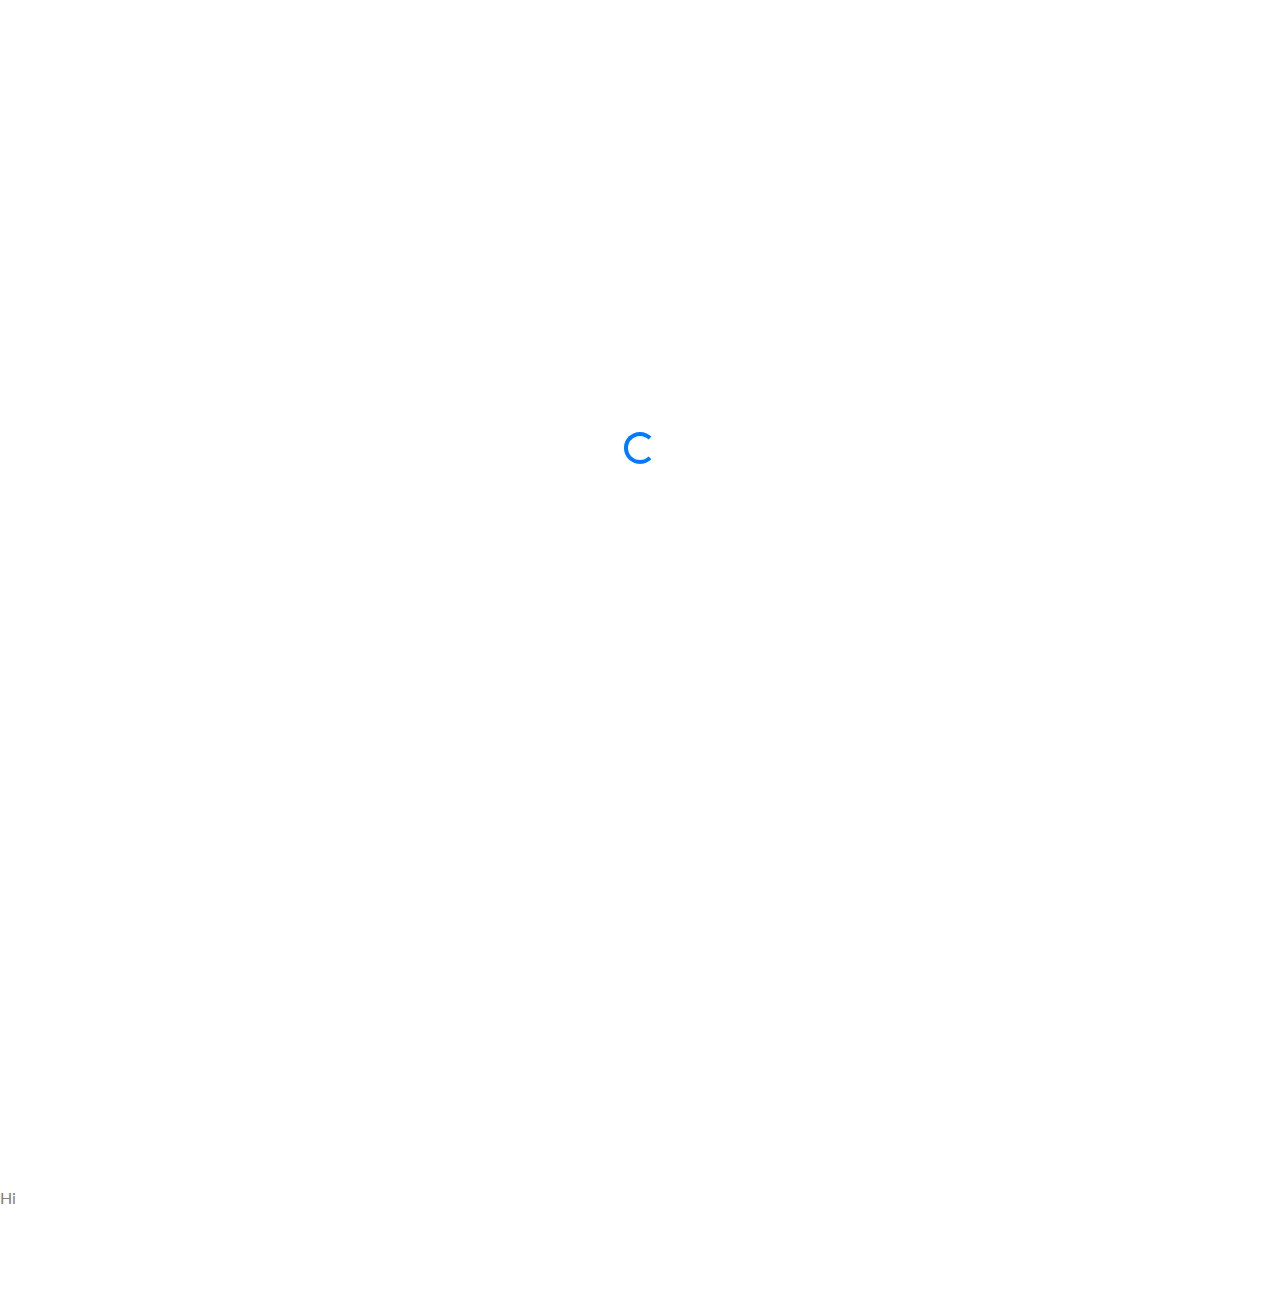
<file: charities.html>
<!DOCTYPE html>
<html lang="en">
  <head>
    <title>newspark.</title>
    <link rel="icon"  type="image/png" href="images/logo.png">
    <meta charset="utf-8">
    <meta name="viewport" content="width=device-width, initial-scale=1, shrink-to-fit=no">


    <link href="https://fonts.googleapis.com/css?family=Nunito:300,400,700" rel="stylesheet">
    <link rel="stylesheet" href="fonts/icomoon/style.css">

    <link rel="stylesheet" href="css/bootstrap.min.css">
    <link rel="stylesheet" href="css/jquery-ui.css">
    <link rel="stylesheet" href="css/owl.carousel.min.css">
    <link rel="stylesheet" href="css/owl.theme.default.min.css">
    <link rel="stylesheet" href="css/owl.theme.default.min.css">

    <link rel="stylesheet" href="css/jquery.fancybox.min.css">

    <link rel="stylesheet" href="css/bootstrap-datepicker.css">

    <link rel="stylesheet" href="fonts/flaticon/font/flaticon.css">

    <link rel="stylesheet" href="css/aos.css">

    <link rel="stylesheet" href="css/style.css">

    <link href='http://fonts.googleapis.com/css?family=Lato&subset=latin,latin-ext' rel='stylesheet' type='text/css'>
    <link href="https://fonts.googleapis.com/css2?family=Merriweather&display=swap" rel="stylesheet">

    <!-- Google Tag Manager -->
    <script>(function(w,d,s,l,i){w[l]=w[l]||[];w[l].push({'gtm.start':
    new Date().getTime(),event:'gtm.js'});var f=d.getElementsByTagName(s)[0],
    j=d.createElement(s),dl=l!='dataLayer'?'&l='+l:'';j.async=true;j.src=
    'https://www.googletagmanager.com/gtm.js?id='+i+dl;f.parentNode.insertBefore(j,f);
    })(window,document,'script','dataLayer','GTM-NCWM8J4');</script>
    <!-- End Google Tag Manager -->


    <!-- Global site tag (gtag.js) - Google Analytics -->
    <!-- <script async src="https://www.googletagmanager.com/gtag/js?id=UA-162006713-1"></script>
    <script>
      window.dataLayer = window.dataLayer || [];
      function gtag(){dataLayer.push(arguments);}
      gtag('js', new Date());

      gtag('config', 'UA-162006713-1');
    </script> -->


  </head>
  <body data-spy="scroll" data-target=".site-navbar-target" data-offset="300">

    <!-- Google Tag Manager (noscript) -->
    <noscript><iframe src="https://www.googletagmanager.com/ns.html?id=GTM-NCWM8J4"
    height="0" width="0" style="display:none;visibility:hidden"></iframe></noscript>
    <!-- End Google Tag Manager (noscript) -->

  <div id="overlayer"></div>
  <div class="loader">
    <div class="spinner-border text-primary" role="status">
      <span class="sr-only">Loading...</span>
    </div>
  </div>

  <div class="site-wrap"  id="home-section">

    <div class="site-mobile-menu site-navbar-target">
      <div class="site-mobile-menu-header">
        <div class="site-mobile-menu-close mt-3">
          <span class="icon-close2 js-menu-toggle"></span>
        </div>
      </div>
      <div class="site-mobile-menu-body"></div>
    </div>



    <header class="site-navbar py-4 js-sticky-header site-navbar-target" role="banner">

      <div class="container">
        <div class="row align-items-center">

          <div class="col-6 col-md-3 col-xl-4  d-block">
            <!-- <h1 class="mb-0 site-logo"><a href="index.html" class="text-black h2 mb-0">newspark<span class="text-primary">.</span> </a></h1> -->
            <a href="index.html"><img src="images/logo_nobackground.png" alt="newspark." class="img-fluid"></a>
          </div>

          <div class="col-12 col-md-9 col-xl-8 main-menu">
            <nav class="site-navigation position-relative text-right" role="navigation">

              <ul class="site-menu main-menu js-clone-nav mr-auto d-none d-lg-block ml-0 pl-0">
                <li><a href="#" onclick="window.open('https://www.newspark.us/index.html#home-section', '_self')" class="nav-link">Home</a></li>
                <li><a href="#" onclick="window.open('https://www.newspark.us/index.html#about-section', '_self')" class="nav-link">About Us</a></li>
                <li class="has-children"><a href="#" onclick="window.open('https://www.newspark.us/index.html#product-section', '_self')" class="nav-link">Products</a>
                    <ul class="dropdown arrow-top">
                      <li><a href="#" onclick="window.open('https://www.newspark.us/publishers.html', '_self')" class="nav-link">For Publishers</a></li>
                      <li><a href="#" onclick="window.open('https://www.newspark.us/charities.html', '_self')" class="nav-link">For Charities</a></li>
                      <li><a href="#" onclick="window.open('https://www.newspark.us/readers.html', '_self')" class="nav-link">For Readers</a></li>
                      <!-- <li class="has-children">
                        <a href="#">More Links</a>
                        <ul class="dropdown">
                          <li><a href="#">Menu One</a></li>
                          <li><a href="#">Menu Two</a></li>
                          <li><a href="#">Menu Three</a></li>
                        </ul>
                      </li> -->
                    </ul>
                </li>
                <li><a href="#" onclick="window.open('https://www.newspark.us/index.html#newsletter', '_self')" class="nav-link">Newsletter</a></li>
                <li><a href="#" onclick="window.open('https://www.newspark.us/index.html#our-team-section', '_self')" lass="nav-link">Team</a></li>
                <li><a href="#" onclick="window.open('https://www.newspark.us/index.html#contact-section', '_self')" class="nav-link" >Contact Us</a></li>
                <li><a href="https://charity.newspark.us" onclick="window.open('https://charity.newspark.us', '_blank')" target="_blank" class="nav-link login-style">Log in</a></li>
              </ul>
            </nav>
          </div>
          <div class="col-6 col-md-9 d-inline-block d-lg-none ml-md-0" ><a href="#" class="site-menu-toggle js-menu-toggle text-black float-right"><span class="icon-menu h3"></span></a></div>
        </div>
      </div>
    </header>


    <div class="site-blocks-cover" style="overflow: hidden; margin-bottom: 50px">
      <div class="container">
        <div class="row align-items-center justify-content-center" data-aos="fade-up" data-aos-delay="200">
          <div class="col-lg-6" data-aos="fade-right">
            <div class = "marg-top"></div>
            <img src="images/fundraising.jpg" alt="Image" class="img-fluid">
          </div>

          <div class="col-lg-5 ml-auto pl-lg-5">
            <div class = "marg-top"></div>
            <h2 class="text-black mb-4 h3 font-weight-bold">Expanding your donor base</h2>
            <p class="mb-4">Newspark makes fundraising easy. Join our platform to advertise your campaigns on our media partners’ pages. We’ll work to turn readers into donors, so that you can focus on what matters.</p>
            <p><a href="https://charity.newspark.us" target="_blank" class="btn btn-primary">Sign up</a></p>
          </div>
        </div>
      </div>
    </div>

    <!-- <div class="site-section testimonial-wrap bg-light" id="testimonials-section">
      <div class="container">
        <div class="row mb-5">
          <div class="col-12 text-center">
            <h2 class="section-title mb-3">Testimonials</h2>
          </div>
        </div>
      </div>
      <div class="slide-one-item home-slider owl-carousel">
          <div>
            <div class="testimonial">

              <blockquote class="mb-3">
                <p>&ldquo;They helped us raise much more and much quicker. Without Newspark, this would have taken so much longer...&rdquo;</p>
              </blockquote>
              <p class="text-black"><strong>Charity focused on COVID-19 in NYC</strong></p>


            </div>
          </div>
          <div>
            <div class="testimonial">

              <blockquote class="mb-3">
                <p>&ldquo;Newspark's team is very dedicated to helping organizations fighting Corona. Keep it up!&rdquo;</p>
              </blockquote>

              <p class="text-black"><strong>Charity focused on COVID-19 in California</strong></p>


            </div>
          </div>

        </div>
    </div> -->

    <div class="site-sectiont" id="">
      <div class="container">
        <div class="row mb-5 justify-content-center text-center"  data-aos="fade-up">
          <div class="col-7 text-center  mb-5">
            <h2 class="section-title">Timeline</h2>
          </div>
        </div>
        <div class="row align-items-stretch">

          <div class="col-md-4 col-lg-4 mb-4 mb-lg-4" data-aos="fade-up" data-aos-delay="100">
            <div class="unit-4 d-block">
              <div class="unit-4-icon mb-3">
                <span class="icon-wrap"><span class="text-primary icon-hourglass-start"></span></span>
              </div>
              <div>
                <h3>Contact and demo</h3>
                <p>We'll show you our product and discuss details.</p>
              </div>
            </div>
          </div>

          <div class="col-md-4 col-lg-4 mb-4 mb-lg-4" data-aos="fade-up" data-aos-delay="100">
            <div class="unit-4 d-block">
              <div class="unit-4-icon mb-3">
                <span class="icon-wrap"><span class="text-primary icon-hourglass-half"></span></span>
              </div>
              <div>
                <h3>Onboarding</h3>
                <p>We'll add your charitable initiatives to our platform.</p>
              </div>
            </div>
          </div>

          <div class="col-md-4 col-lg-4 mb-4 mb-lg-4" data-aos="fade-up" data-aos-delay="100">
            <div class="unit-4 d-block">
              <div class="unit-4-icon mb-3">
                <span class="icon-wrap"><span class="text-primary icon-hourglass-end"></span></span>
              </div>
              <div>
                <h3>Results</h3>
                <p>We'll do fundraising, you focus on important stuff.</p>
              </div>
            </div>
          </div>

        </div>
      </div>
    </div>


    <!-- <div class="site-section" id="">
      <div class="container">

        <div class="row mb-5 justify-content-center text-center"  data-aos="fade-up">
          <div class="col-7 text-center  mb-5">
            <h2 class="section-title">Onboarding</h2>
            <p class="lead">Fill out the short interest form below to join our platform.</p>
          </div>
        </div>

        <div class="row justify-content-center text-center">
          <iframe src="https://docs.google.com/forms/d/e/1FAIpQLScoAbvm6OThZG6aX9m2NdJixpIDikhuhlnn5svNPFFAZBaGuw/viewform?embedded=true" width="640" height="2200" frameborder="0" marginheight="0" marginwidth="0">Loading…</iframe>
        </div>
      </div>
    </div> -->


    <div class="site-section" id="">
      <div class="container">

<!--        <div class="row mb-5 justify-content-center text-center"  data-aos="fade-up">-->
<!--          <div class="col-7 text-center  mb-5">-->
<!--            &lt;!&ndash; <h2 class="section-title">Onboarding</h2> &ndash;&gt;-->
<!--            <h2 class="section-title">Interest Form</h2>-->
<!--            <p class="lead">Fill out the short interest form below to join our platform. We will reach out soon for information about your initiatives.</p>-->
<!--          </div>-->
<!--        </div>-->

<!--        <div class="row justify-content-center">-->
<!--          <div class="col-lg-7 mb-5">-->

<!--            <form action="https://newspark-chrome-extension.herokuapp.com/get_charity_info" class="p-5 bg-white" method="post">-->

<!--              <div class="row form-group">-->
<!--                <div class="col-md-6 mb-3 mb-md-0">-->
<!--                  <label class="text-black" for="fname">First Name</label>-->
<!--                  <input type="text" name="fname" id="fname" class="form-control rounded-0" required>-->
<!--                </div>-->

<!--                <div class="col-md-6">-->
<!--                  <label class="text-black" for="lname">Last Name</label>-->
<!--                  <input type="text" name="lname" id="lname" class="form-control rounded-0" required>-->
<!--                </div>-->
<!--              </div>-->

<!--              <div class="row form-group">-->

<!--                <div class="col-md-12">-->
<!--                  <label class="text-black" for="email">Email</label>-->
<!--                  <input type="email" name="email" id="email" class="form-control rounded-0" required>-->
<!--                </div>-->
<!--              </div>-->

<!--              <div class="row form-group">-->

<!--                <div class="col-md-12">-->
<!--                  <label class="text-black" for="charity_name">Charity Name</label>-->
<!--                  <input type="text" name="charity_name" id="charity_name" class="form-control rounded-0" required>-->
<!--                </div>-->
<!--              </div>-->

<!--              <div class="row form-group">-->

<!--                <div class="col-md-12">-->
<!--                  <label class="text-black" for="charity_link">Charity Website</label>-->
<!--                  <input type="url" name="charity_link" id="charity_link" class="form-control rounded-0" required>-->
<!--                </div>-->
<!--              </div>-->

<!--&lt;!&ndash;               <div class="row form-group">-->

<!--                <div class="col-md-12">-->
<!--                  <label class="text-black" for="project_name">Project Name</label>-->
<!--                  <input type="text" name="project_name" id="project_name" class="form-control rounded-0">-->
<!--                </div>-->
<!--              </div>-->

<!--              <div class="row form-group">-->
<!--                <div class="col-md-12">-->
<!--                  <label class="text-black" for="project_description">Project Description</label>-->
<!--                  <textarea name="text" name="project_description" id="project_description" cols="30" rows="7" class="form-control rounded-0" placeholder=""></textarea>-->
<!--                </div>-->
<!--              </div>-->

<!--              <div class="row form-group">-->
<!--                <div class="col-md-12">-->
<!--                  <label class="text-black" for="project_country">Project Country of Focus</label>-->
<!--                  <input type="text" name="project_country" id="project_country" class="form-control rounded-0">-->
<!--                </div>-->
<!--              </div> &ndash;&gt;-->

<!--&lt;!&ndash;              <div class="row form-group">&ndash;&gt;-->
<!--&lt;!&ndash;                <div class="col-md-12">&ndash;&gt;-->
<!--&lt;!&ndash;                  <label class="text-black" for="subject">Project Theme</label>&ndash;&gt;-->
<!--&lt;!&ndash;                  <input type="text" name="theme" id="theme" class="form-control rounded-0">&ndash;&gt;-->
<!--&lt;!&ndash;                </div>&ndash;&gt;-->
<!--&lt;!&ndash;              </div>&ndash;&gt;-->

<!--&lt;!&ndash;               <div class="row form-group">-->

<!--                <div class="col-md-12">-->
<!--                  <label class="text-black" for="project_goal">Project Goal ($)</label>-->
<!--                  <input type="number" name="project_goal" id="project_goal" class="form-control rounded-0">-->
<!--                </div>-->
<!--              </div>-->

<!--              <div class="row form-group">-->

<!--                <div class="col-md-12">-->
<!--                  <label class="text-black" for="project_raised">Project Amount Raised ($)</label>-->
<!--                  <input type="number" name="project_raised" id="project_raised" class="form-control rounded-0">-->
<!--                </div>-->
<!--              </div> &ndash;&gt;-->


<!--&lt;!&ndash;              <div class="row form-group">&ndash;&gt;-->

<!--&lt;!&ndash;                <div class="col-md-12">&ndash;&gt;-->
<!--&lt;!&ndash;                  <label class="text-black" for="subject">Link to a picture</label>&ndash;&gt;-->
<!--&lt;!&ndash;                  <input type="url" name="picture" id="picture" class="form-control rounded-0">&ndash;&gt;-->
<!--&lt;!&ndash;                </div>&ndash;&gt;-->
<!--&lt;!&ndash;              </div>&ndash;&gt;-->

<!--&lt;!&ndash;              <div class="row form-group">&ndash;&gt;-->
<!--&lt;!&ndash;                <div class="col-md-12">&ndash;&gt;-->
<!--&lt;!&ndash;                  <label class="text-black" for="subject">Link to donate to the project</label>&ndash;&gt;-->
<!--&lt;!&ndash;                  <input type="url" name="donate" id="donate" class="form-control rounded-0">&ndash;&gt;-->
<!--&lt;!&ndash;                </div>&ndash;&gt;-->
<!--&lt;!&ndash;              </div>&ndash;&gt;-->

<!--              <div class="row form-group text-center">-->
<!--                <div class="col-md-12">-->
<!--                  <input type="submit" value="Join the Platform" class="btn btn-primary mr-2 mb-2">-->
<!--                </div>-->
<!--              </div>-->


<!--            </form>-->
<!--          </div>-->
<!--      </div>-->
    </div>


    <div id="footer">
    </div>

  </div> <!-- .site-wrap -->

  <script src="js/jquery-3.3.1.min.js"></script>
  <script src="js/jquery-ui.js"></script>
  <script src="js/popper.min.js"></script>
  <script src="js/bootstrap.min.js"></script>
  <script src="js/owl.carousel.min.js"></script>
  <script src="js/jquery.countdown.min.js"></script>
  <script src="js/bootstrap-datepicker.min.js"></script>
  <script src="js/jquery.easing.1.3.js"></script>
  <script src="js/aos.js"></script>
  <script src="js/jquery.fancybox.min.js"></script>
  <script src="js/jquery.sticky.js"></script>

  <script type="text/javascript">

    $(document).ready(function($){
      $( "#footer" ).load( "shared/footer.html");
    });

  </script>


  <script src="js/main.js"></script>

  </body>
</html>
</file>
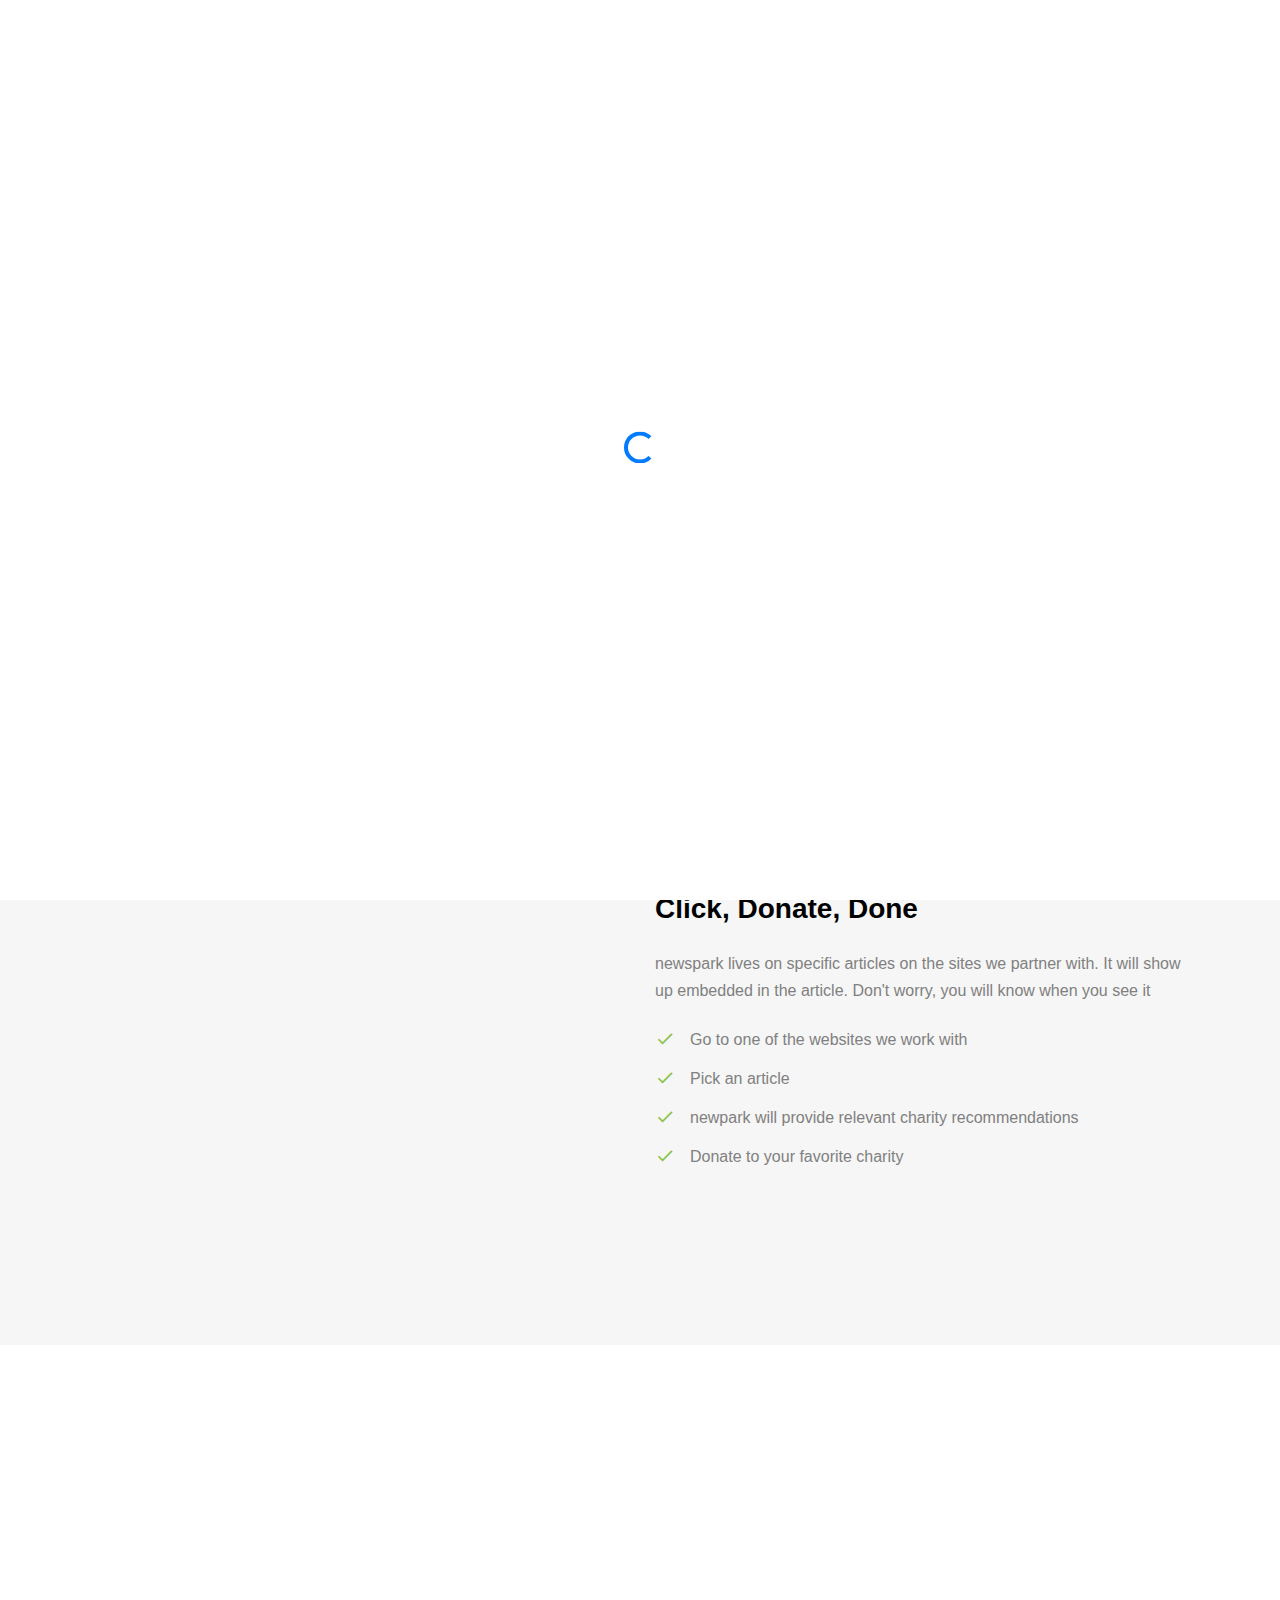
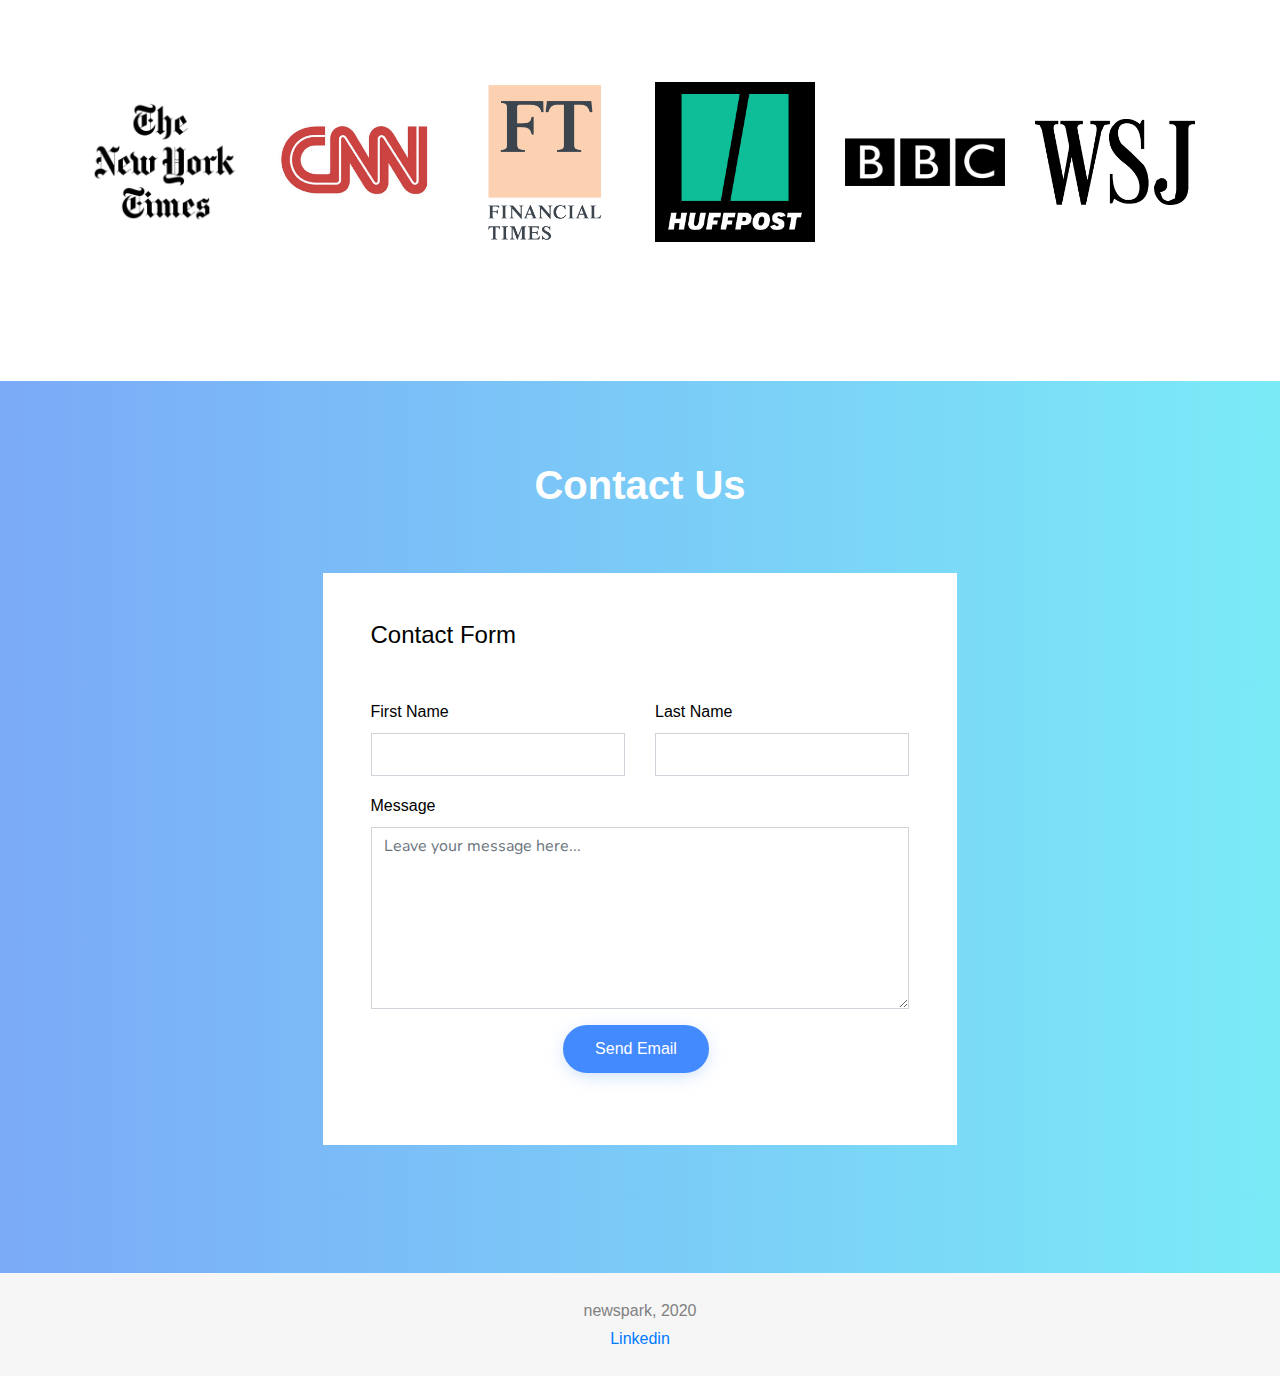
<file: extension.html>
<!DOCTYPE html>
<html lang="en">
  <head>
    <title>newspark.</title>
    <link rel="icon"  type="image/png" href="images/logo.png">
    <meta charset="utf-8">
    <meta name="viewport" content="width=device-width, initial-scale=1, shrink-to-fit=no">


    <link href="https://fonts.googleapis.com/css?family=Nunito:300,400,700" rel="stylesheet">
    <link rel="stylesheet" href="fonts/icomoon/style.css">

    <link rel="stylesheet" href="css/bootstrap.min.css">
    <link rel="stylesheet" href="css/jquery-ui.css">
    <link rel="stylesheet" href="css/owl.carousel.min.css">
    <link rel="stylesheet" href="css/owl.theme.default.min.css">
    <link rel="stylesheet" href="css/owl.theme.default.min.css">

    <link rel="stylesheet" href="css/jquery.fancybox.min.css">

    <link rel="stylesheet" href="css/bootstrap-datepicker.css">

    <link rel="stylesheet" href="fonts/flaticon/font/flaticon.css">

    <link rel="stylesheet" href="css/aos.css">

    <link rel="stylesheet" href="css/style.css">


    <!-- Global site tag (gtag.js) - Google Analytics -->
    <script async src="https://www.googletagmanager.com/gtag/js?id=G-P9ZQRC2TCN"></script>
    <script>
      window.dataLayer = window.dataLayer || [];
      function gtag(){dataLayer.push(arguments);}
      gtag('js', new Date());

      gtag('config', 'G-P9ZQRC2TCN');
    </script>

  </head>
  <body data-spy="scroll" data-target=".site-navbar-target" data-offset="300">


  <div id="overlayer"></div>
  <div class="loader">
    <div class="spinner-border text-primary" role="status">
      <span class="sr-only">Loading...</span>
    </div>
  </div>

  <div class="site-wrap"  id="home-section">

    <div class="site-mobile-menu site-navbar-target">
      <div class="site-mobile-menu-header">
        <div class="site-mobile-menu-close mt-3">
          <span class="icon-close2 js-menu-toggle"></span>
        </div>
      </div>
      <div class="site-mobile-menu-body"></div>
    </div>


    <header class="site-navbar py-4 js-sticky-header site-navbar-target" role="banner">

      <div class="container">
        <div class="row align-items-center">

          <div class="col-6 col-md-3 col-xl-4  d-block">
            <!-- <h1 class="mb-0 site-logo"><a href="index.html" class="text-black h2 mb-0">newspark<span class="text-primary">.</span> </a></h1> -->
            <a href="index.html"><img src="images/logo_nobackground.png" alt="newspark." class="img-fluid"></a>
          </div>

          <div class="col-12 col-md-9 col-xl-8 main-menu">
            <nav class="site-navigation position-relative text-right" role="navigation">

              <ul class="site-menu main-menu js-clone-nav mr-auto d-none d-lg-block ml-0 pl-0">
                <li><a href="index.html#home-section" class="nav-link">Home</a></li>
                <li><a href="index.html#about-section" class="nav-link">About Us</a></li>
                <!-- <li><a href="index.html#overview-section" class="nav-link">Overview</a></li> -->
                <li class="has-children"><a href="index.html#product-section" class="nav-link">Products</a>
                    <ul class="dropdown arrow-top">
                      <li><a href="publishers.html" class="nav-link">For Publishers</a></li>
                      <li><a href="charities.html" class="nav-link">For Charities</a></li>
                      <li><a href="extension.html" class="nav-link">For Chrome Users</a></li>
                      <!-- <li class="has-children">
                        <a href="#">More Links</a>
                        <ul class="dropdown">
                          <li><a href="#">Menu One</a></li>
                          <li><a href="#">Menu Two</a></li>
                          <li><a href="#">Menu Three</a></li>
                        </ul>
                      </li> -->
                    </ul>
                </li>
                <li><a href="index.html#our-team-section" class="nav-link">Team</a></li>
                <li><a href="index.html#contact-section" class="nav-link">Contact Us</a></li>
              </ul>
            </nav>
          </div>
          <div class="col-6 col-md-9 d-inline-block d-lg-none ml-md-0" ><a href="#" class="site-menu-toggle js-menu-toggle text-black float-right"><span class="icon-menu h3"></span></a></div>
        </div>
      </div>
    </header>


    <div class="site-blocks-cover" style="overflow: hidden;">
      <div class="container">
        <div class="row align-items-center justify-content-center" data-aos="fade-up" data-aos-delay="200">
          <div class="col-lg-6" data-aos="fade-right">
            <div class = "marg-top"></div>
            <img src="images/extension.jpg" alt="Image" class="img-fluid">
          </div>

          <div class="col-lg-5 ml-auto pl-lg-5">
            <div class = "marg-top"></div>
            <h2 class="text-black mb-4 h3 font-weight-bold">Donate to your favorite charities while reading the news</h2>
            <p class="mb-4">newspark built a chrome extension that provides charity recommendations relevant to the content you view online. Download below! </p>
            <p><a href="https://chrome.google.com/webstore/detail/newspark/dcjblfhahfhlfmdacokgkpmmmlmejoki?hl=en" target="_blank" class="btn btn-primary">Download</a></p>
          </div>
        </div>
      </div>
    </div>


    <div class="site-section bg-light" id="">
      <div class="container">
        <div class="row mb-5">
          <div class="col-12 text-center">
            <h2 class="section-title mb-3">Overview</h2>
          </div>
        </div>
        <div class="row mb-5">
          <div class="col-lg-6" data-aos="fade-right">
            <img src="images/cover.png" alt="screenshot" class="img-fluid img-border">
          </div>
          <div class="col-lg-6 ml-auto pl-lg-6">
            <div class = "marg-top"></div>
            <h2 class="text-black mb-4 h3 font-weight-bold">Click, Donate, Done</h2>
            <p class="mb-4">newspark lives on specific articles on the sites we partner with. It will show up embedded in the article. Don't worry, you will know when you see it</p>
            <ul class="ul-check mb-5 list-unstyled success">
              <li>Go to one of the websites we work with</li>
              <li>Pick an article</li>
              <li>newpark will provide relevant charity recommendations</li>
              <li>Donate to your favorite charity</li>
            </ul>
          </div>
        </div>
      </div>
    </div>




    <div class="site-section" id="">
      <div class="container">
        <div class="row mb-5 justify-content-center text-center"  data-aos="fade-up">
          <div class="col-7 text-center  mb-5">
            <h2 class="section-title">Sites we work with</h2>
            <p class="lead">When you download the extension, you will see our recommendations on the following sites</p>
          </div>
        </div>

        <div class="row justify-content-center align-items-center text-center">

          <div class="col-lg-2 col-md-6 mb-2">
            <div class="person">
              <div class="bio-img">
                <figure>
                  <img src="images/sites/nyt.jpg" alt="Image" class="img-fluid">
                </figure>
              </div>
            </div>
          </div>

          <div class="col-lg-2 col-md-6 mb-2">
            <div class="person">
              <div class="bio-img">
                <figure>
                  <img src="images/sites/cnn.jpg" alt="Image" class="img-fluid">
                </figure>
              </div>
            </div>
          </div>

          <div class="col-lg-2 col-md-6 mb-2">
            <div class="person">
              <div class="bio-img">
                <figure>
                  <img src="images/sites/ft.png" alt="Image" class="img-fluid">
                </figure>
              </div>
            </div>
          </div>

          <div class="col-lg-2 col-md-6 mb-2">
            <div class="person">
              <div class="bio-img">
                <figure>
                  <img src="images/sites/huffpost.jpg" alt="Image" class="img-fluid">
                </figure>
              </div>
            </div>
          </div>

          <div class="col-lg-2 col-md-6 mb-2">
            <div class="person">
              <div class="bio-img">
                <figure>
                  <img src="images/sites/bbc.png" alt="Image" class="img-fluid">
                </figure>
              </div>
            </div>
          </div>

          <div class="col-lg-2 col-md-6 mb-2">
            <div class="person">
              <div class="bio-img">
                <figure>
                  <img src="images/sites/wsj.png" alt="Image" class="img-fluid">
                </figure>
              </div>
            </div>
          </div>

        </div>
      </div>
    </div>


    <div class="site-section bg-image2 overlay" id="contact-section" style="background-image: url('images/hands-contact.jpg');">
      <div class="container">
        <div class="row mb-5">
          <div class="col-12 text-center">
            <h2 class="section-title mb-3 text-white">Contact Us</h2>
          </div>
        </div>
        <div class="row justify-content-center">
          <div class="col-lg-7 mb-5">

            <form action="mailto:newspark.info@gmail.com" class="p-5 bg-white" method="post" enctype="text/plain">

              <h2 class="h4 text-black mb-5">Contact Form</h2>

              <div class="row form-group">
                <div class="col-md-6 mb-3 mb-md-0">
                  <label class="text-black" for="fname">First Name</label>
                  <input type="text" name="First Name" id="fname" class="form-control rounded-0" required>
                </div>

                <div class="col-md-6">
                  <label class="text-black" for="lname">Last Name</label>
                  <input type="text" name="Last Name" id="lname" class="form-control rounded-0" required>
                </div>
              </div>

<!--              <div class="row form-group">-->
<!--                <div class="col-md-12">-->
<!--                  <label class="text-black" for="email">Email</label>-->
<!--                  <input type="email" name="Email" id="email" class="form-control rounded-0" required>-->
<!--                </div>-->
<!--              </div>-->

<!--              <div class="row form-group">-->
<!--                <div class="col-md-12">-->
<!--                  <label class="text-black" for="subject">Subject</label>-->
<!--                  <input type="text" name="subject" id="subject" class="form-control rounded-0" required>-->
<!--                </div>-->
<!--              </div>-->

              <div class="row form-group">
                <div class="col-md-12">
                  <label class="text-black" for="message">Message</label>
                  <textarea type="text" name="Message" id="message" cols="30" rows="7" class="form-control rounded-0" placeholder="Leave your message here..."></textarea>
                </div>
              </div>

              <div class="row form-group text-center">
                <div class="col-md-12">
                  <input type="submit" value="Send Email" class="btn btn-primary mr-2 mb-2">
                </div>
              </div>
            </form>
          </div>

        </div>

      </div>
    </div>

    <div class="footer py-4 text-center bg-light">
      <div class="container">
        <div class="row mb-0">
          <div class="col-12">
            <p class="mb-0">
            newspark, 2020
            </p>
          </div>
          <div class="col-12">
            <a href="https://www.linkedin.com/company/newsparktechnologies/" class="p-3">
            Linkedin
            </a>
            <!-- <a href="https://www.linkedin.com/company/newsparktechnologies/" class="p-3">
            Facebook
            </a> -->
            <!-- <div class="unit-4-icon mb-0">
              <a href="https://www.linkedin.com/company/newsparktechnologies/" class="p-3">
              <span class="icon-wrap"><span class="text-primary icon-linkedin"></span></span>
            </a>
            </div> -->
            <!-- <p class="mb-0">
              <a href="#" class="p-3"><span class="icon-facebook"></span></a>
              <a href="#" class="p-3"><span class="icon-twitter"></span></a>
              <a href="#" class="p-3"><span class="icon-instagram"></span></a>
              <a href="https://www.linkedin.com/company/newsparktechnologies/" class="p-3"><span class="icon-wrap"><span class="icon-linkedin"></span></span></a>
            </p> -->
          </div>

        </div>
      </div>
    </div>


    </div>
  </div> <!-- .site-wrap -->

  <script src="js/jquery-3.3.1.min.js"></script>
  <script src="js/jquery-ui.js"></script>
  <script src="js/popper.min.js"></script>
  <script src="js/bootstrap.min.js"></script>
  <script src="js/owl.carousel.min.js"></script>
  <script src="js/jquery.countdown.min.js"></script>
  <script src="js/bootstrap-datepicker.min.js"></script>
  <script src="js/jquery.easing.1.3.js"></script>
  <script src="js/aos.js"></script>
  <script src="js/jquery.fancybox.min.js"></script>
  <script src="js/jquery.sticky.js"></script>


  <script src="js/main.js"></script>

  </body>
</html>
</file>
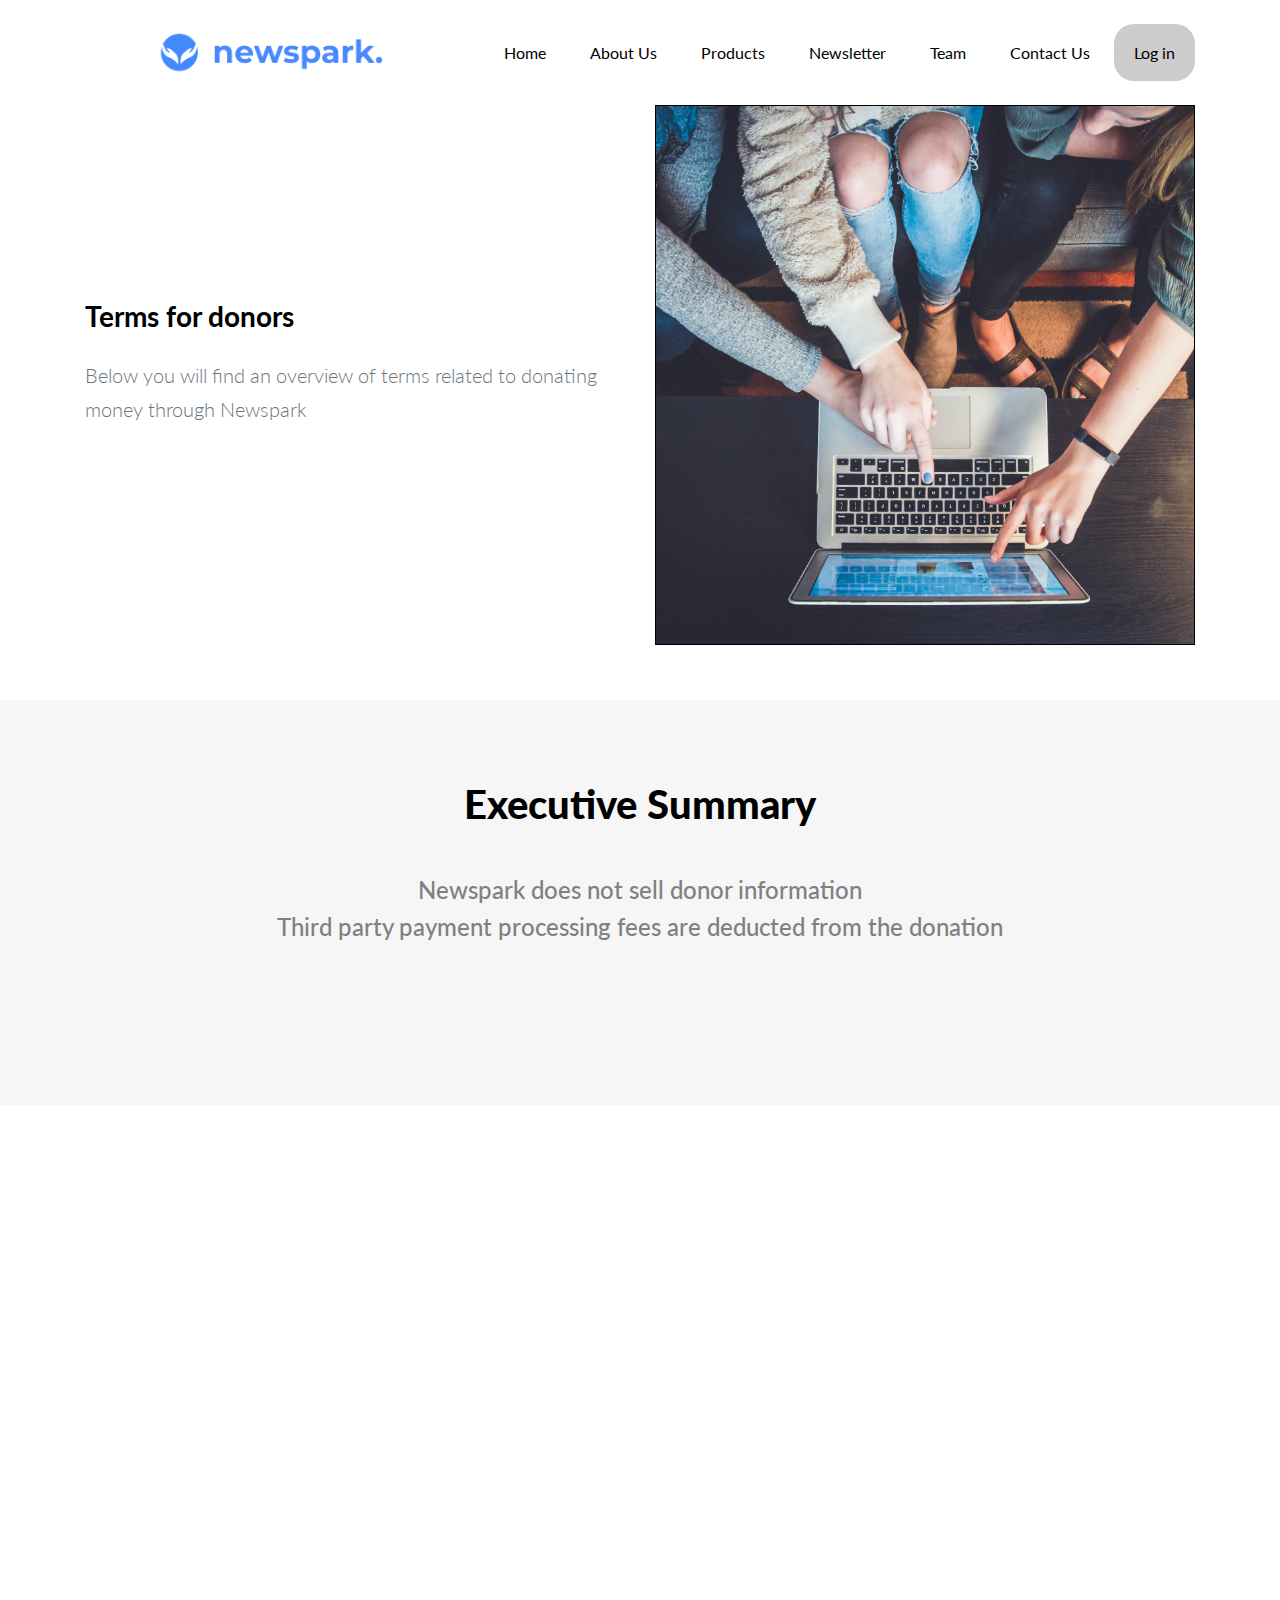
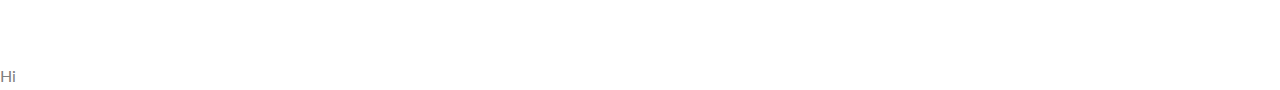
<file: legal.html>
<!DOCTYPE html>
<html lang="en">
  <head>
    <title>newspark</title>
    <link rel="icon"  type="image/png" href="images/logo.png">
    <meta charset="utf-8">
    <meta name="viewport" content="width=device-width, initial-scale=1, shrink-to-fit=no">


    <link href="https://fonts.googleapis.com/css?family=Nunito:300,400,700" rel="stylesheet">
    <link rel="stylesheet" href="fonts/icomoon/style.css">
    <link rel="stylesheet" href="css/widget.css">

    <link rel="stylesheet" href="css/bootstrap.min.css">
    <link rel="stylesheet" href="css/jquery-ui.css">
    <link rel="stylesheet" href="css/owl.carousel.min.css">
    <link rel="stylesheet" href="css/owl.theme.default.min.css">
    <link rel="stylesheet" href="css/owl.theme.default.min.css">

    <link rel="stylesheet" href="css/jquery.fancybox.min.css">

    <link rel="stylesheet" href="css/bootstrap-datepicker.css">

    <link rel="stylesheet" href="fonts/flaticon/font/flaticon.css">

    <link rel="stylesheet" href="css/aos.css">

    <link rel="stylesheet" href="css/style.css">

    <link href='http://fonts.googleapis.com/css?family=Lato&subset=latin,latin-ext' rel='stylesheet' type='text/css'>
    <link href="https://fonts.googleapis.com/css2?family=Merriweather&display=swap" rel="stylesheet">


    <!-- Google Tag Manager -->
    <script>(function(w,d,s,l,i){w[l]=w[l]||[];w[l].push({'gtm.start':
    new Date().getTime(),event:'gtm.js'});var f=d.getElementsByTagName(s)[0],
    j=d.createElement(s),dl=l!='dataLayer'?'&l='+l:'';j.async=true;j.src=
    'https://www.googletagmanager.com/gtm.js?id='+i+dl;f.parentNode.insertBefore(j,f);
    })(window,document,'script','dataLayer','GTM-NCWM8J4');</script>
    <!-- End Google Tag Manager -->


    <!-- Global site tag (gtag.js) - Google Analytics -->
    <!-- <script async src="https://www.googletagmanager.com/gtag/js?id=UA-162006713-1"></script>
    <script>
      window.dataLayer = window.dataLayer || [];
      function gtag(){dataLayer.push(arguments);}
      gtag('js', new Date());

      gtag('config', 'UA-162006713-1');
    </script> -->

  </head>

  <body data-spy="scroll" data-target=".site-navbar-target" data-offset="300">

    <!-- Google Tag Manager (noscript) -->
    <noscript><iframe src="https://www.googletagmanager.com/ns.html?id=GTM-NCWM8J4"
    height="0" width="0" style="display:none;visibility:hidden"></iframe></noscript>
    <!-- End Google Tag Manager (noscript) -->

  <div class="site-wrap"  id="home-section">

    <div class="site-mobile-menu site-navbar-target">
      <div class="site-mobile-menu-header">
        <div class="site-mobile-menu-close mt-3">
          <span class="icon-close2 js-menu-toggle"></span>
        </div>
      </div>
      <div class="site-mobile-menu-body"></div>
    </div>


    <header class="site-navbar py-4 js-sticky-header site-navbar-target" role="banner">

      <div class="container">
        <div class="row align-items-center">

          <div class="col-6 col-md-3 col-xl-4  d-block">
            <!-- <h1 class="mb-0 site-logo"><a href="index.html" class="text-black h2 mb-0">newspark<span class="text-primary">.</span> </a></h1> -->
            <a href="index.html"><img src="images/logo_nobackground.png" alt="newspark." class="img-fluid"></a>
          </div>

          <div class="col-12 col-md-9 col-xl-8 main-menu">
            <nav class="site-navigation position-relative text-right" role="navigation">

              <ul class="site-menu main-menu js-clone-nav mr-auto d-none d-lg-block ml-0 pl-0">
                <li><a href="#" onclick="window.open('https://www.newspark.us/index.html#home-section', '_self')" class="nav-link">Home</a></li>
                <li><a href="#" onclick="window.open('https://www.newspark.us/index.html#about-section', '_self')" class="nav-link">About Us</a></li>
                <li class="has-children"><a href="#" onclick="window.open('https://www.newspark.us/index.html#product-section', '_self')" class="nav-link">Products</a>
                    <ul class="dropdown arrow-top">
                      <li><a href="#" onclick="window.open('https://www.newspark.us/publishers.html', '_self')" class="nav-link">For Publishers</a></li>
                      <li><a href="#" onclick="window.open('https://www.newspark.us/charities.html', '_self')" class="nav-link">For Charities</a></li>
                      <li><a href="#" onclick="window.open('https://www.newspark.us/readers.html', '_self')" class="nav-link">For Readers</a></li>
                      <!-- <li class="has-children">
                        <a href="#">More Links</a>
                        <ul class="dropdown">
                          <li><a href="#">Menu One</a></li>
                          <li><a href="#">Menu Two</a></li>
                          <li><a href="#">Menu Three</a></li>
                        </ul>
                      </li> -->
                    </ul>
                </li>
                <li><a href="#" onclick="window.open('https://www.newspark.us/index.html#newsletter', '_self')" class="nav-link">Newsletter</a></li>
                <li><a href="#" onclick="window.open('https://www.newspark.us/index.html#our-team-section', '_self')" lass="nav-link">Team</a></li>
                <li><a href="#" onclick="window.open('https://www.newspark.us/index.html#contact-section', '_self')" class="nav-link" >Contact Us</a></li>
                <li><a href="https://charity.newspark.us" onclick="window.open('https://charity.newspark.us', '_blank')" target="_blank" class="nav-link login-style">Log in</a></li>
              </ul>
            </nav>
          </div>
          <div class="col-6 col-md-9 d-inline-block d-lg-none ml-md-0" ><a href="#" class="site-menu-toggle js-menu-toggle text-black float-right"><span class="icon-menu h3"></span></a></div>
        </div>
      </div>
    </header>


    <div class="site-blocks-cover" style="overflow: hidden"  style="margin-bottom: 50px">
      <div class="container" >
        <div class="row align-items-center justify-content-center" data-aos="fade-up" data-aos-delay="200">
          <div class="col-lg-6 ml-auto pl-lg-6">
            <div class = "marg-top"></div>
            <h2 class="text-black mb-4 h3 font-weight-bold">Terms for donors</h2>
            <p class="mb-4">Below you will find an overview of terms related to donating money through Newspark</p>
          </div>
          <div class="col-lg-6">
            <div class = "marg-top"></div>
            <img src="images/engagement.jpg" alt="Image" class="img-fluid img-border">
          </div>
        </div>
      </div>
    </div>

    <div class = "marg-top"></div>

    <div class="site-section bg-light" id="about-section">
      <div class="container">
        <div class="row mb-5">
          <div class="col-12 text-center">
            <h2 class="section-title mb-5">Executive Summary</h2>
            <h4>Newspark does not sell donor information</h4>
            <h4>Third party payment processing fees are deducted from the donation</h4>
            <br/>
          </div>
        </div>
      </div>
    </div>



    <div class="site-section" id="terms">
      <div class="container">
        <div class="row mb-5 justify-content-center text-center"  data-aos="fade-up">
          <div class="col-7 text-center  mb-5">
            <h2 class="section-title">Newspark Terms</h2>
            <!-- <p class="lead">Our platform serves both publishers and charities by allowing news readers to donate.</p>/ -->
          </div>
        </div>
        <div class="row align-items-stretch">

          <div class="col-md-4 col-lg-4 mb-4 mb-lg-4" data-aos="fade-up" data-aos-delay="100">
            <div class="unit-4 d-block">
              <div class="unit-4-icon mb-3">
                <span class="icon-wrap"><span class="text-primary icon-newspaper-o"></span></span>
              </div>
              <div>
                <h3>Terms and Conditions</h3>
                <!-- <p>Install our plug-in on your site to feature charities relevant to your content.</p> -->
                <p><a href="https://www.iubenda.com/terms-and-conditions/53614907" class="btn btn-primary" target="_blank">Explore</a></p>
              </div>
            </div>
          </div>

          <div class="col-md-4 col-lg-4 mb-4 mb-lg-4" data-aos="fade-up" data-aos-delay="100">
            <div class="unit-4 d-block">
              <div class="unit-4-icon mb-3">
                <span class="icon-wrap"><span class="text-primary icon-handshake-o"></span></span>
              </div>
              <div>
                <h3>Privacy Policy</h3>
                <!-- <p>Fundraise directly on our partner publishers’ websites to reach new donors.</p> -->
                <p><a href="https://www.iubenda.com/privacy-policy/53614907" class="btn btn-primary" target="_blank">Explore</a></p>
              </div>
            </div>
          </div>

          <div class="col-md-4 col-lg-4 mb-4 mb-lg-4" data-aos="fade-up" data-aos-delay="100">
            <div class="unit-4 d-block">
              <div class="unit-4-icon mb-3">
                <span class="icon-wrap"><span class="text-primary icon-handshake-o"></span></span>
              </div>
              <div>
                <h3>Cookie policy</h3>
                <!-- <p>Take the guesswork out of donating, simply visit your favorite news sites.</p> -->
                <p><a href="https://www.iubenda.com/privacy-policy/53614907/cookie-policy" class="btn btn-primary" target="_blank">Explore</a></p>
              </div>
            </div>
          </div>

        </div>
      </div>
    </div>

    <div id="footer">
    </div>

  </div> <!-- .site-wrap -->

  <script src="js/jquery-3.3.1.min.js"></script>
  <script src="js/jquery-ui.js"></script>
  <script src="js/popper.min.js"></script>
  <script src="js/bootstrap.min.js"></script>
  <script src="js/owl.carousel.min.js"></script>
  <script src="js/jquery.countdown.min.js"></script>
  <script src="js/bootstrap-datepicker.min.js"></script>
  <script src="js/jquery.easing.1.3.js"></script>
  <script src="js/aos.js"></script>
  <script src="js/jquery.fancybox.min.js"></script>
  <script src="js/jquery.sticky.js"></script>
  <!-- <script src="js/widget.js"></script> -->


  <script type="text/javascript">

    $(document).ready(function($){
      $( "#footer" ).load( "shared/footer.html");
    });

  </script>

  <script src="js/main.js"></script>

  </body>
</html>
</file>
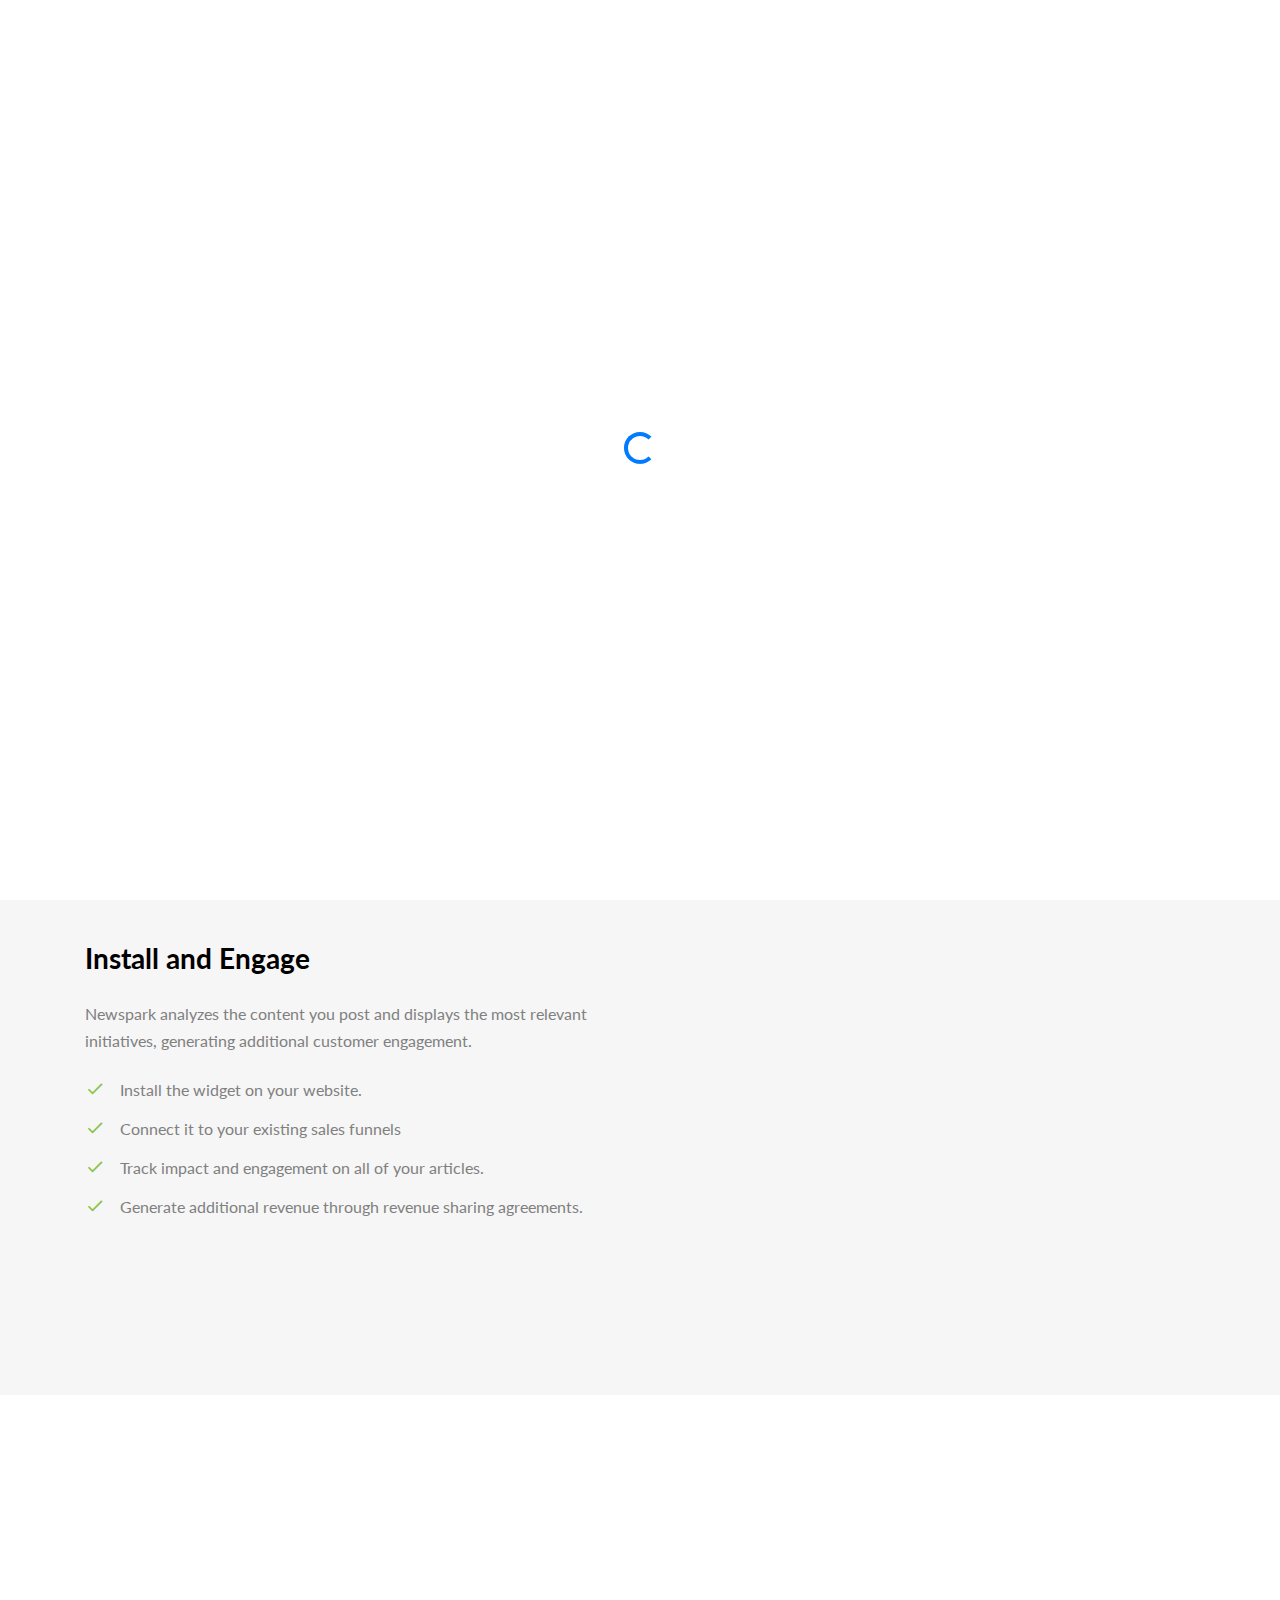
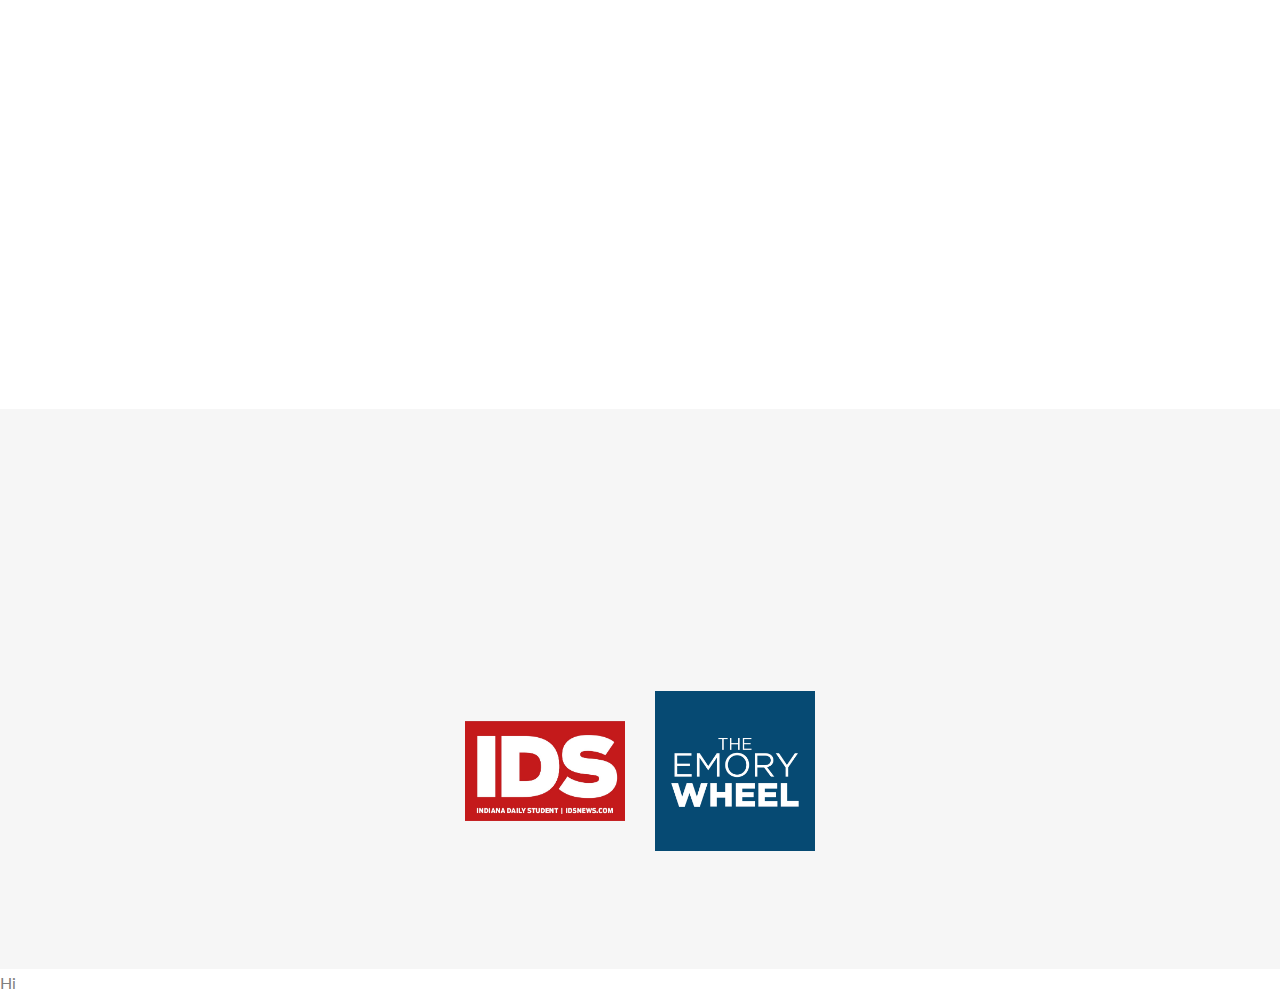
<file: publishers.html>
<!DOCTYPE html>
<html lang="en">
  <head>
    <title>newspark.</title>
    <link rel="icon"  type="image/png" href="images/logo.png">
    <meta charset="utf-8">
    <meta name="viewport" content="width=device-width, initial-scale=1, shrink-to-fit=no">


    <link href="https://fonts.googleapis.com/css?family=Nunito:300,400,700" rel="stylesheet">
    <link rel="stylesheet" href="fonts/icomoon/style.css">

    <link rel="stylesheet" href="css/bootstrap.min.css">
    <link rel="stylesheet" href="css/jquery-ui.css">
    <link rel="stylesheet" href="css/owl.carousel.min.css">
    <link rel="stylesheet" href="css/owl.theme.default.min.css">
    <link rel="stylesheet" href="css/owl.theme.default.min.css">

    <link rel="stylesheet" href="css/jquery.fancybox.min.css">

    <link rel="stylesheet" href="css/bootstrap-datepicker.css">

    <link rel="stylesheet" href="fonts/flaticon/font/flaticon.css">

    <link rel="stylesheet" href="css/aos.css">

    <link rel="stylesheet" href="css/style.css">

    <link href='http://fonts.googleapis.com/css?family=Lato&subset=latin,latin-ext' rel='stylesheet' type='text/css'>
    <link href="https://fonts.googleapis.com/css2?family=Merriweather&display=swap" rel="stylesheet">


    <!-- Google Tag Manager -->
    <script>(function(w,d,s,l,i){w[l]=w[l]||[];w[l].push({'gtm.start':
    new Date().getTime(),event:'gtm.js'});var f=d.getElementsByTagName(s)[0],
    j=d.createElement(s),dl=l!='dataLayer'?'&l='+l:'';j.async=true;j.src=
    'https://www.googletagmanager.com/gtm.js?id='+i+dl;f.parentNode.insertBefore(j,f);
    })(window,document,'script','dataLayer','GTM-NCWM8J4');</script>
    <!-- End Google Tag Manager -->


    <!-- Global site tag (gtag.js) - Google Analytics -->
    <!-- <script async src="https://www.googletagmanager.com/gtag/js?id=UA-162006713-1"></script>
    <script>
      window.dataLayer = window.dataLayer || [];
      function gtag(){dataLayer.push(arguments);}
      gtag('js', new Date());

      gtag('config', 'UA-162006713-1');
    </script> -->

  </head>
  <body data-spy="scroll" data-target=".site-navbar-target" data-offset="300">

    <!-- Google Tag Manager (noscript) -->
    <noscript><iframe src="https://www.googletagmanager.com/ns.html?id=GTM-NCWM8J4"
    height="0" width="0" style="display:none;visibility:hidden"></iframe></noscript>
    <!-- End Google Tag Manager (noscript) -->


  <div id="overlayer"></div>
  <div class="loader">
    <div class="spinner-border text-primary" role="status">
      <span class="sr-only">Loading...</span>
    </div>
  </div>

  <div class="site-wrap"  id="home-section">

    <div class="site-mobile-menu site-navbar-target">
      <div class="site-mobile-menu-header">
        <div class="site-mobile-menu-close mt-3">
          <span class="icon-close2 js-menu-toggle"></span>
        </div>
      </div>
      <div class="site-mobile-menu-body"></div>
    </div>


    <header class="site-navbar py-4 js-sticky-header site-navbar-target" role="banner">

      <div class="container">
        <div class="row align-items-center">

          <div class="col-6 col-md-3 col-xl-4  d-block">
            <!-- <h1 class="mb-0 site-logo"><a href="index.html" class="text-black h2 mb-0">newspark<span class="text-primary">.</span> </a></h1> -->
            <a href="index.html"><img src="images/logo_nobackground.png" alt="newspark." class="img-fluid"></a>
          </div>

          <div class="col-12 col-md-9 col-xl-8 main-menu">
            <nav class="site-navigation position-relative text-right" role="navigation">

              <ul class="site-menu main-menu js-clone-nav mr-auto d-none d-lg-block ml-0 pl-0">
                <li><a href="#" onclick="window.open('https://www.newspark.us/index.html#home-section', '_self')" class="nav-link">Home</a></li>
                <li><a href="#" onclick="window.open('https://www.newspark.us/index.html#about-section', '_self')" class="nav-link">About Us</a></li>
                <li class="has-children"><a href="#" onclick="window.open('https://www.newspark.us/index.html#product-section', '_self')" class="nav-link">Products</a>
                    <ul class="dropdown arrow-top">
                      <li><a href="#" onclick="window.open('https://www.newspark.us/publishers.html', '_self')" class="nav-link">For Publishers</a></li>
                      <li><a href="#" onclick="window.open('https://www.newspark.us/charities.html', '_self')" class="nav-link">For Charities</a></li>
                      <li><a href="#" onclick="window.open('https://www.newspark.us/readers.html', '_self')" class="nav-link">For Readers</a></li>
                      <!-- <li class="has-children">
                        <a href="#">More Links</a>
                        <ul class="dropdown">
                          <li><a href="#">Menu One</a></li>
                          <li><a href="#">Menu Two</a></li>
                          <li><a href="#">Menu Three</a></li>
                        </ul>
                      </li> -->
                    </ul>
                </li>
                <li><a href="#" onclick="window.open('https://www.newspark.us/index.html#newsletter', '_self')" class="nav-link">Newsletter</a></li>
                <li><a href="#" onclick="window.open('https://www.newspark.us/index.html#our-team-section', '_self')" lass="nav-link">Team</a></li>
                <li><a href="#" onclick="window.open('https://www.newspark.us/index.html#contact-section', '_self')" class="nav-link" >Contact Us</a></li>
                <li><a href="https://charity.newspark.us" onclick="window.open('https://charity.newspark.us', '_blank')" target="_blank" class="nav-link login-style">Log in</a></li>
              </ul>
            </nav>
          </div>
          <div class="col-6 col-md-9 d-inline-block d-lg-none ml-md-0" ><a href="#" class="site-menu-toggle js-menu-toggle text-black float-right"><span class="icon-menu h3"></span></a></div>
        </div>
      </div>
    </header>


    <div class="site-blocks-cover" style="overflow: hidden; margin-bottom: 50px">
      <div class="container">
        <div class="row align-items-center justify-content-center" data-aos="fade-up" data-aos-delay="200">
          <div class="col-lg-6" data-aos="fade-right">
            <div class = "marg-top"></div>
            <img src="images/engagement.jpg" alt="Image" class="img-fluid">
          </div>

          <div class="col-lg-6 ml-auto pl-lg-6">
            <div class = "marg-top"></div>
            <h2 class="text-black mb-4 h3 font-weight-bold">Increasing revenue and customer engagement</h2>
            <p class="mb-4">Newspark works to increase audience engagement by allowing your readers to take action on causes they care about. We create thoughtful, purposeful engagement that will generate you more revenue than traditional ads.</p>
          </div>
        </div>
      </div>
    </div>

    <div class="site-section bg-light" id="">
      <div class="container">
        <div class="row mb-5">
          <div class="col-12 text-center">
            <h2 class="section-title mb-3">Overview</h2>
          </div>
        </div>
        <div class="row mb-5">
          <div class="col-lg-6 ml-auto pl-lg-6">
            <div class = "marg-top"></div>
            <h2 class="text-black mb-4 h3 font-weight-bold">Install and Engage</h2>
            <p class="mb-4">Newspark analyzes the content you post and displays the most relevant initiatives, generating additional customer engagement.
</p>
            <ul class="ul-check mb-5 list-unstyled success">
              <li>Install the widget on your website.</li>
              <li>Connect it to your existing sales funnels</li>
              <li>Track impact and engagement on all of your articles.</li>
              <li>Generate additional revenue through revenue sharing agreements.</li>
            </ul>
          </div>
          <div class="col-lg-6" data-aos="fade-left">
            <img src="images/cover.png" alt="screenshot" class="img-fluid img-border">
          </div>
        </div>
      </div>
    </div>


    <div class="site-section" id="">
      <div class="container">
        <div class="row mb-5 justify-content-center text-center"  data-aos="fade-up">
          <div class="col-7 text-center  mb-5">
            <h2 class="section-title">Timeline</h2>
            <p class="lead">This is what working with us would look like</p>
          </div>
        </div>
        <div class="row align-items-stretch">

          <div class="col-md-4 col-lg-4 mb-4 mb-lg-4" data-aos="fade-up" data-aos-delay="100">
            <div class="unit-4 d-block">
              <div class="unit-4-icon mb-3">
                <span class="icon-wrap"><span class="text-primary icon-hourglass-start"></span></span>
              </div>
              <div>
                <h3>Contact and demo</h3>
                <p>We start the conversation and find time to co-create a project.</p>
              </div>
            </div>
          </div>

          <div class="col-md-4 col-lg-4 mb-4 mb-lg-4" data-aos="fade-up" data-aos-delay="100">
            <div class="unit-4 d-block">
              <div class="unit-4-icon mb-3">
                <span class="icon-wrap"><span class="text-primary icon-hourglass-half"></span></span>
              </div>
              <div>
                <h3>Signed letter of intent</h3>
                <p>We design a contract and cater our technology to meet your specific needs.</p>
              </div>
            </div>
          </div>

          <div class="col-md-4 col-lg-4 mb-4 mb-lg-4" data-aos="fade-up" data-aos-delay="100">
            <div class="unit-4 d-block">
              <div class="unit-4-icon mb-3">
                <span class="icon-wrap"><span class="text-primary icon-hourglass-end"></span></span>
              </div>
              <div>
                <h3>Deployment and maintenance</h3>
                <p>We launch the platform and provide around-the-clock technical support.</p>
              </div>
            </div>
          </div>

        </div>
      </div>
    </div>

    <div class="site-section bg-light" id="">
      <div class="container">
        <div class="row mb-5 justify-content-center text-center"  data-aos="fade-up">
          <div class="col-7 text-center  mb-5">
            <h2 class="section-title">Our clients</h2>
            <p class="lead">We have partnered with the following publishers</p>
          </div>
        </div>

        <div class="row justify-content-center align-items-center text-center">

          <div class="col-lg-2 col-md-6 mb-2">
            <div class="person">
              <div class="bio-img">
                <figure>
                  <a href="https://idsnews.com" target="_blank"><img src="images/sites/ids.jpg" alt="Image" class="img-fluid"></a>
                </figure>
              </div>
            </div>
          </div>

          <!-- <div class="col-lg-2 col-md-6 mb-2">
            <div class="person">
              <div class="bio-img">
                <figure>
                  <a href="https://thetech.com/" target="_blank"><img src="images/sites/mittech.jpg" alt="Image" class="img-fluid"></a>
                </figure>
              </div>
            </div>
          </div> -->

          <div class="col-lg-2 col-md-6 mb-2">
            <div class="person">
              <div class="bio-img">
                <figure>
                  <a href="https://emorywheel.com/" target="_blank"><img src="images/sites/emory.png" alt="Image" class="img-fluid"></a>
                </figure>
              </div>
            </div>
          </div>

          <!-- <div class="col-lg-2 col-md-6 mb-2">
            <div class="person">
              <div class="bio-img">
                <figure>
                  <a href="https://middleburycampus.com/" target="_blank"><img src="images/sites/middlebury.jpg" alt="Image" class="img-fluid"></a>
                </figure>
              </div>
            </div>
          </div> -->

        </div>
      </div>
    </div>

    <div id="footer">
    </div>


  </div> <!-- .site-wrap -->

  <script src="js/jquery-3.3.1.min.js"></script>
  <script src="js/jquery-ui.js"></script>
  <script src="js/popper.min.js"></script>
  <script src="js/bootstrap.min.js"></script>
  <script src="js/owl.carousel.min.js"></script>
  <script src="js/jquery.countdown.min.js"></script>
  <script src="js/bootstrap-datepicker.min.js"></script>
  <script src="js/jquery.easing.1.3.js"></script>
  <script src="js/aos.js"></script>
  <script src="js/jquery.fancybox.min.js"></script>
  <script src="js/jquery.sticky.js"></script>

  <script type="text/javascript">

    $(document).ready(function($){
      $( "#footer" ).load( "shared/footer.html");
    });

  </script>


  <script src="js/main.js"></script>

  </body>
</html>
</file>
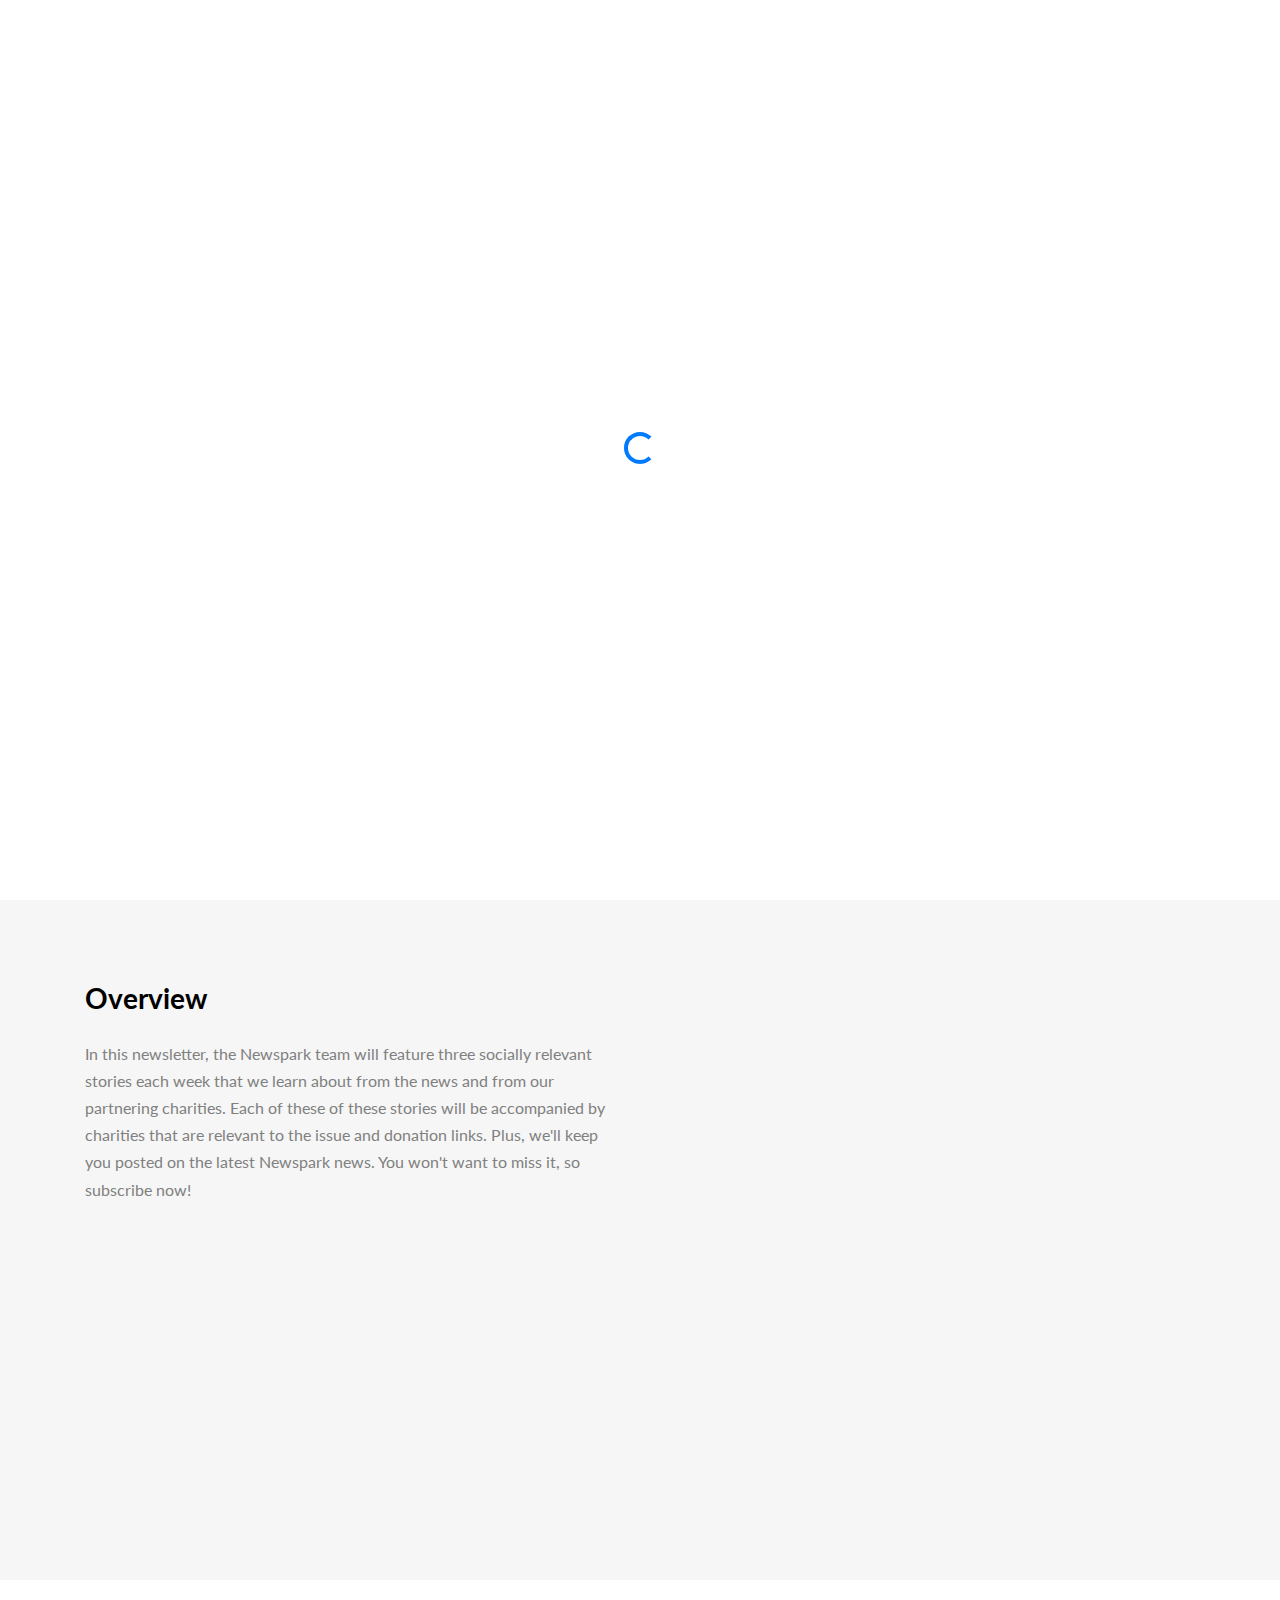
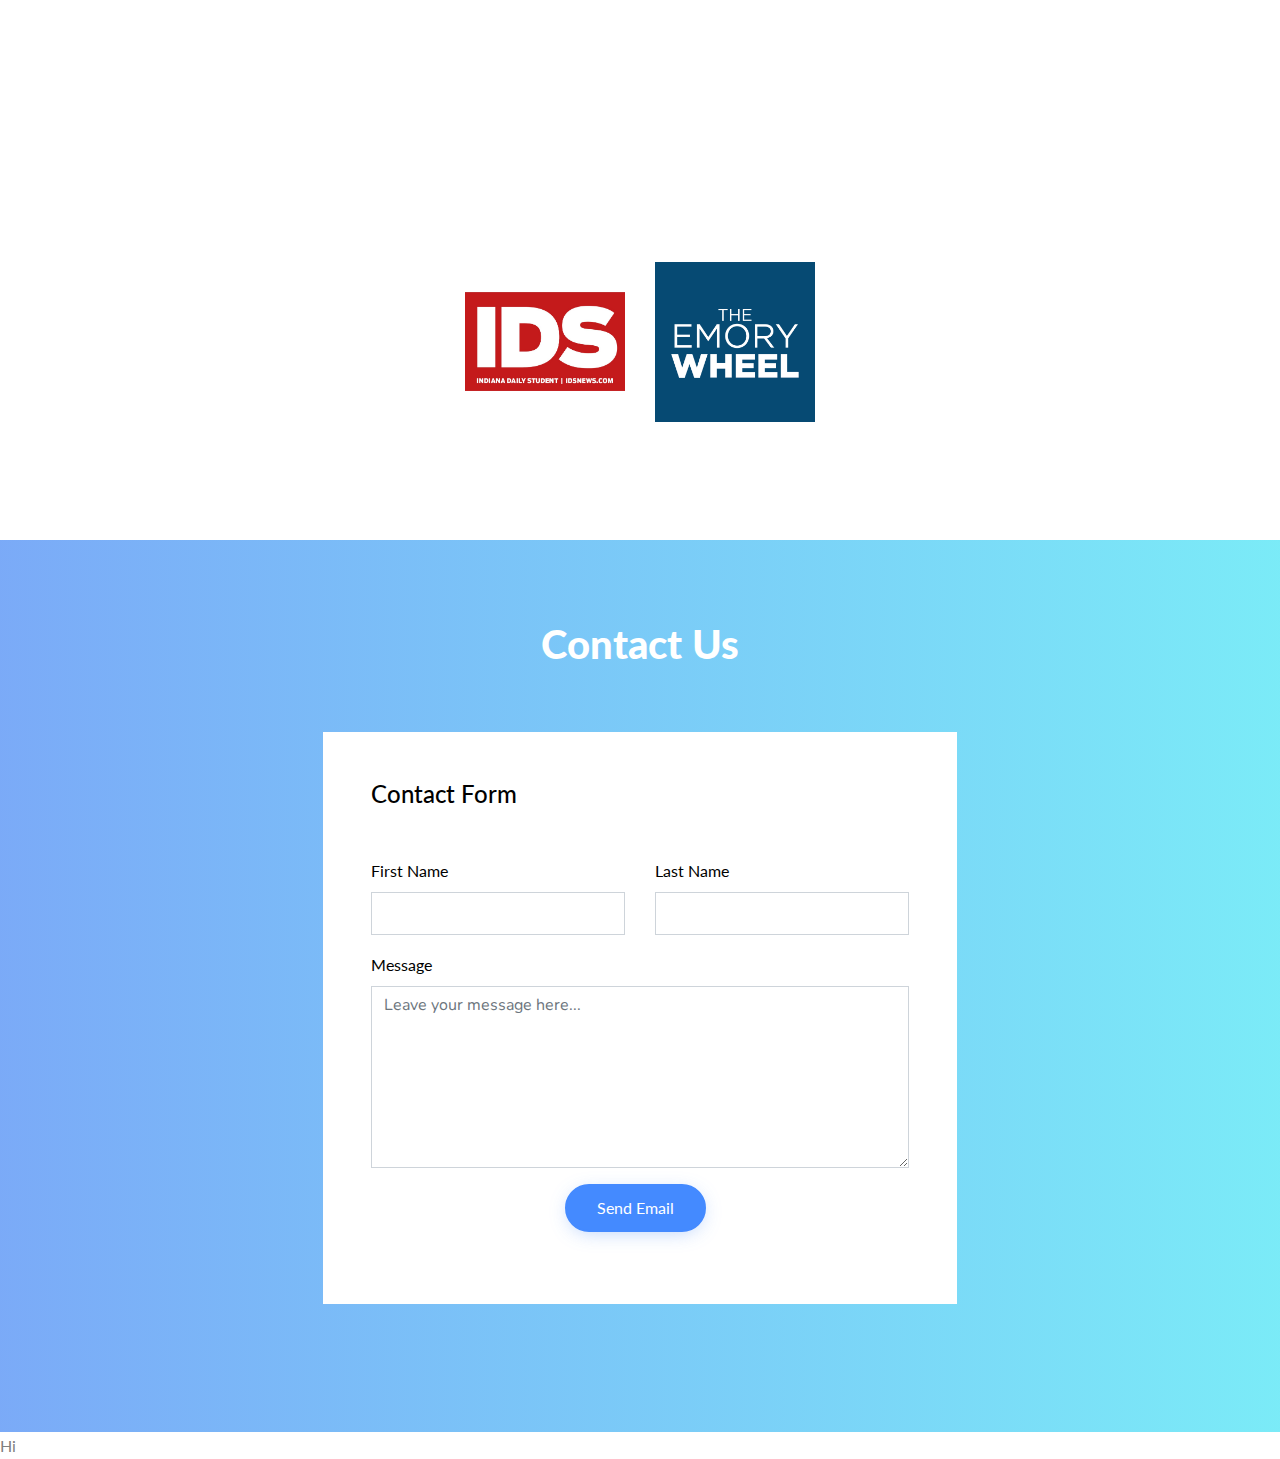
<file: readers.html>
<!DOCTYPE html>
<html lang="en">
  <head>
    <title>newspark.</title>
    <link rel="icon"  type="image/png" href="images/logo.png">
    <meta charset="utf-8">
    <meta name="viewport" content="width=device-width, initial-scale=1, shrink-to-fit=no">


    <link href="https://fonts.googleapis.com/css?family=Nunito:300,400,700" rel="stylesheet">
    <link rel="stylesheet" href="fonts/icomoon/style.css">

    <link rel="stylesheet" href="css/bootstrap.min.css">
    <link rel="stylesheet" href="css/jquery-ui.css">
    <link rel="stylesheet" href="css/owl.carousel.min.css">
    <link rel="stylesheet" href="css/owl.theme.default.min.css">
    <link rel="stylesheet" href="css/owl.theme.default.min.css">

    <link rel="stylesheet" href="css/jquery.fancybox.min.css">

    <link rel="stylesheet" href="css/bootstrap-datepicker.css">

    <link rel="stylesheet" href="fonts/flaticon/font/flaticon.css">

    <link rel="stylesheet" href="css/aos.css">

    <link rel="stylesheet" href="css/style.css">

    <link href='https://fonts.googleapis.com/css?family=Lato&subset=latin,latin-ext' rel='stylesheet' type='text/css'>
    <link href="https://fonts.googleapis.com/css2?family=Merriweather&display=swap" rel="stylesheet">

    <link href="//cdn-images.mailchimp.com/embedcode/classic-10_7.css" rel="stylesheet" type="text/css">


    <!-- Google Tag Manager -->
    <script>(function(w,d,s,l,i){w[l]=w[l]||[];w[l].push({'gtm.start':
    new Date().getTime(),event:'gtm.js'});var f=d.getElementsByTagName(s)[0],
    j=d.createElement(s),dl=l!='dataLayer'?'&l='+l:'';j.async=true;j.src=
    'https://www.googletagmanager.com/gtm.js?id='+i+dl;f.parentNode.insertBefore(j,f);
    })(window,document,'script','dataLayer','GTM-NCWM8J4');</script>
    <!-- End Google Tag Manager -->


    <!-- Global site tag (gtag.js) - Google Analytics -->
    <!-- <script async src="https://www.googletagmanager.com/gtag/js?id=UA-162006713-1"></script>
    <script>
      window.dataLayer = window.dataLayer || [];
      function gtag(){dataLayer.push(arguments);}
      gtag('js', new Date());

      gtag('config', 'UA-162006713-1');
    </script> -->

  </head>

  <body data-spy="scroll" data-target=".site-navbar-target" data-offset="300">

    <!-- Google Tag Manager (noscript) -->
    <noscript><iframe src="https://www.googletagmanager.com/ns.html?id=GTM-NCWM8J4"
    height="0" width="0" style="display:none;visibility:hidden"></iframe></noscript>
    <!-- End Google Tag Manager (noscript) -->


  <div id="overlayer"></div>
  <div class="loader">
    <div class="spinner-border text-primary" role="status">
      <span class="sr-only">Loading...</span>
    </div>
  </div>

  <div class="site-wrap"  id="home-section">

    <div class="site-mobile-menu site-navbar-target">
      <div class="site-mobile-menu-header">
        <div class="site-mobile-menu-close mt-3">
          <span class="icon-close2 js-menu-toggle"></span>
        </div>
      </div>
      <div class="site-mobile-menu-body"></div>
    </div>


    <header class="site-navbar py-4 js-sticky-header site-navbar-target" role="banner">

      <div class="container">
        <div class="row align-items-center">

          <div class="col-6 col-md-3 col-xl-4  d-block">
            <!-- <h1 class="mb-0 site-logo"><a href="index.html" class="text-black h2 mb-0">newspark<span class="text-primary">.</span> </a></h1> -->
            <a href="index.html"><img src="images/logo_nobackground.png" alt="newspark." class="img-fluid"></a>
          </div>

          <div class="col-12 col-md-9 col-xl-8 main-menu">
            <nav class="site-navigation position-relative text-right" role="navigation">

              <ul class="site-menu main-menu js-clone-nav mr-auto d-none d-lg-block ml-0 pl-0">
                <li><a href="#" onclick="window.open('https://www.newspark.us/index.html#home-section', '_self')" class="nav-link">Home</a></li>
                <li><a href="#" onclick="window.open('https://www.newspark.us/index.html#about-section', '_self')" class="nav-link">About Us</a></li>
                <li class="has-children"><a href="#" onclick="window.open('https://www.newspark.us/index.html#product-section', '_self')" class="nav-link">Products</a>
                    <ul class="dropdown arrow-top">
                      <li><a href="#" onclick="window.open('https://www.newspark.us/publishers.html', '_self')" class="nav-link">For Publishers</a></li>
                      <li><a href="#" onclick="window.open('https://www.newspark.us/charities.html', '_self')" class="nav-link">For Charities</a></li>
                      <li><a href="#" onclick="window.open('https://www.newspark.us/readers.html', '_self')" class="nav-link">For Readers</a></li>
                      <!-- <li class="has-children">
                        <a href="#">More Links</a>
                        <ul class="dropdown">
                          <li><a href="#">Menu One</a></li>
                          <li><a href="#">Menu Two</a></li>
                          <li><a href="#">Menu Three</a></li>
                        </ul>
                      </li> -->
                    </ul>
                </li>
                <li><a href="#" onclick="window.open('https://www.newspark.us/index.html#newsletter', '_self')" class="nav-link">Newsletter</a></li>
                <li><a href="#" onclick="window.open('https://www.newspark.us/index.html#our-team-section', '_self')" lass="nav-link">Team</a></li>
                <li><a href="#" onclick="window.open('https://www.newspark.us/index.html#contact-section', '_self')" class="nav-link" >Contact Us</a></li>
                <li><a href="https://charity.newspark.us" onclick="window.open('https://charity.newspark.us', '_blank')" target="_blank" class="nav-link login-style">Log in</a></li>
              </ul>
            </nav>
          </div>
          <div class="col-6 col-md-9 d-inline-block d-lg-none ml-md-0" ><a href="#" class="site-menu-toggle js-menu-toggle text-black float-right"><span class="icon-menu h3"></span></a></div>
        </div>
      </div>
    </header>


    <div class="site-blocks-cover" style="overflow: hidden; margin-bottom: 50px">
      <div class="container">
        <div class="row align-items-center justify-content-center" data-aos="fade-up" data-aos-delay="200">
          <div class="col-lg-6" data-aos="fade-right">
            <div class = "marg-top"></div>
            <img src="images/extension.jpg" alt="Image" class="img-fluid">
          </div>

          <div class="col-lg-5 ml-auto pl-lg-5">
            <div class = "marg-top"></div>
            <h2 class="text-black mb-4 h3 font-weight-bold">Turning news into action</h2>
            <p class="mb-4">Here at Newspark, we help combat news paralysis. Do you ever read a story, watch a video, or scroll past a headline and want to do something but have no idea where to start? That’s where we come in. We curate a list of reputable charities that are approved by our team and our partner publications and bring them directly to you — taking the guesswork out of donating and turning your awareness into impact.</p>
          </div>
        </div>
      </div>
    </div>


    <div class="site-section bg-light" id="">
      <div class="container">
        <div class="row mb-5 justify-content-center text-center"  data-aos="fade-up">
          <div class="col-7 text-center  mb-5">
            <h2 class="section-title">Newsletter</h2>
            <p class="lead">We created a newsletter to help you keep track of socially relevant stories</p>
          </div>
        </div>
        <div class="row mb-5">
          <div class="col-lg-6 ml-auto pl-lg-6">
            <h2 class="text-black mb-4 h3 font-weight-bold">Overview</h2>
            <p class="mb-4">In this newsletter, the Newspark team will feature three socially relevant stories each week that we learn about from the news and from our partnering charities. Each of these of these stories will be accompanied by charities that are relevant to the issue and donation links. Plus, we'll keep you posted on the latest Newspark news. You won't want to miss it, so subscribe now!</p>
          </div>
          <div class="col-lg-6 ml-auto pl-lg-6" data-aos="fade-left">
            <!-- Begin Mailchimp Signup Form -->
            <div id="mc_embed_signup">
              <form action="https://newspark.us10.list-manage.com/subscribe/post?u=1f8827ff03160bfaa964bd3a7&amp;id=9f21c018ec" method="post" id="mc-embedded-subscribe-form" name="mc-embedded-subscribe-form" class="validate p-5" target="_blank" novalidate>
                <div id="mc_embed_signup_scroll">
                  <!-- <div class="indicates-required"><span class="asterisk">*</span> indicates required</div> -->
                  <div class="mc-field-group row form-group">
                    <label for="mce-FNAME" class="text-black">First Name </label>
                    <input type="text" value="" name="FNAME" class="form-control rounded-0" id="mce-FNAME">
                  </div>
                  <div class="mc-field-group row form-group">
                    <label for="mce-LNAME" class="text-black">Last Name </label>
                    <input type="text" value="" name="LNAME" class="form-control rounded-0" id="mce-LNAME">
                  </div>
                  <div class="mc-field-group row form-group" class="text-black">
                    <label for="mce-EMAIL">Email Address  <span class="asterisk">*</span></label>
                    <input type="email" value="" name="EMAIL" class="required email form-control rounded-0" id="mce-EMAIL">
                  </div>
                  <div class="text-center form-group">
                    <p><a href="https://us10.campaign-archive.com/home/?u=1f8827ff03160bfaa964bd3a7&id=9f21c018ec" title="View previous campaigns">View previous campaigns.</a></p>
                  </div>
                  <div id="mce-responses" class="clear">
                      <div class="response" id="mce-error-response" style="display:none"></div>
                      <div class="response" id="mce-success-response" style="display:none"></div>
                  </div>    <!-- real people should not fill this in and expect good things - do not remove this or risk form bot signups-->
                  <div style="position: absolute; left: -5000px;" aria-hidden="true"><input type="text" name="b_1f8827ff03160bfaa964bd3a7_9f21c018ec" tabindex="-1" value=""></div>
                  <div class="clear text-center">
                    <input type="submit" value="Subscribe" name="subscribe" id="mc-embedded-subscribe" class="btn btn-primary">
                  </div>
                </div>
              </form>
            </div>
            <script type='text/javascript' src='//s3.amazonaws.com/downloads.mailchimp.com/js/mc-validate.js'></script>
            <script type='text/javascript'>(function($) {window.fnames = new Array(); window.ftypes = new Array();fnames[0]='EMAIL';ftypes[0]='email';fnames[1]='FNAME';ftypes[1]='text';fnames[2]='LNAME';ftypes[2]='text';}(jQuery));var $mcj = jQuery.noConflict(true);</script>
            <!--End mc_embed_signup-->
        </div>
      </div>
    </div>
  </div>

    <div class="site-section" id="">
      <div class="container">
        <div class="row mb-5 justify-content-center text-center"  data-aos="fade-up">
          <div class="col-7 text-center  mb-5">
            <h2 class="section-title">Where we are now</h2>
            <p class="lead">You can donate to your favorite charites on the following websites</p>
          </div>
        </div>

        <div class="row justify-content-center align-items-center text-center">

          <div class="col-lg-2 col-md-6 mb-2">
            <div class="person">
              <div class="bio-img">
                <figure>
                  <a href="https://idsnews.com" target="_blank"><img src="images/sites/ids.jpg" alt="Image" class="img-fluid"></a>
                </figure>
              </div>
            </div>
          </div>

          <!-- <div class="col-lg-2 col-md-6 mb-2">
            <div class="person">
              <div class="bio-img">
                <figure>
                  <a href="https://thetech.com/" target="_blank"><img src="images/sites/mittech.jpg" alt="Image" class="img-fluid"></a>
                </figure>
              </div>
            </div>
          </div> -->

          <div class="col-lg-2 col-md-6 mb-2">
            <div class="person">
              <div class="bio-img">
                <figure>
                  <a href="https://emorywheel.com/" target="_blank"><img src="images/sites/emory.png" alt="Image" class="img-fluid"></a>
                </figure>
              </div>
            </div>
          </div>

          <!-- <div class="col-lg-2 col-md-6 mb-2">
            <div class="person">
              <div class="bio-img">
                <figure>
                  <a href="https://middleburycampus.com/" target="_blank"><img src="images/sites/middlebury.jpg" alt="Image" class="img-fluid"></a>
                </figure>
              </div>
            </div>
          </div> -->

        </div>
      </div>
    </div>


    <div class="site-section bg-image2 overlay" id="contact-section" style="background-image: url('images/hands-contact.jpg');">
      <div class="container">
        <div class="row mb-5">
          <div class="col-12 text-center">
            <h2 class="section-title mb-3 text-white">Contact Us</h2>
          </div>
        </div>
        <div class="row justify-content-center">
          <div class="col-lg-7 mb-5">

            <form action="mailto:founders@newspark.us" class="p-5 bg-white" method="post" enctype="text/plain">

              <h2 class="h4 text-black mb-5">Contact Form</h2>

              <div class="row form-group">
                <div class="col-md-6 mb-3 mb-md-0">
                  <label class="text-black" for="fname">First Name</label>
                  <input type="text" name="First Name" id="fname" class="form-control rounded-0" required>
                </div>

                <div class="col-md-6">
                  <label class="text-black" for="lname">Last Name</label>
                  <input type="text" name="Last Name" id="lname" class="form-control rounded-0" required>
                </div>
              </div>

<!--              <div class="row form-group">-->
<!--                <div class="col-md-12">-->
<!--                  <label class="text-black" for="email">Email</label>-->
<!--                  <input type="email" name="Email" id="email" class="form-control rounded-0" required>-->
<!--                </div>-->
<!--              </div>-->

<!--              <div class="row form-group">-->
<!--                <div class="col-md-12">-->
<!--                  <label class="text-black" for="subject">Subject</label>-->
<!--                  <input type="text" name="subject" id="subject" class="form-control rounded-0" required>-->
<!--                </div>-->
<!--              </div>-->

              <div class="row form-group">
                <div class="col-md-12">
                  <label class="text-black" for="message">Message</label>
                  <textarea type="text" name="Message" id="message" cols="30" rows="7" class="form-control rounded-0" placeholder="Leave your message here..."></textarea>
                </div>
              </div>

              <div class="row form-group text-center">
                <div class="col-md-12">
                  <input type="submit" value="Send Email" class="btn btn-primary mr-2 mb-2">
                </div>
              </div>
            </form>
          </div>

        </div>

      </div>
    </div>

    <div id="footer">
    </div>

  </div>


  <!-- .site-wrap -->

  <script src="js/jquery-3.3.1.min.js"></script>
  <script src="js/jquery-ui.js"></script>
  <script src="js/popper.min.js"></script>
  <script src="js/bootstrap.min.js"></script>
  <script src="js/owl.carousel.min.js"></script>
  <script src="js/jquery.countdown.min.js"></script>
  <script src="js/bootstrap-datepicker.min.js"></script>
  <script src="js/jquery.easing.1.3.js"></script>
  <script src="js/aos.js"></script>
  <script src="js/jquery.fancybox.min.js"></script>
  <script src="js/jquery.sticky.js"></script>

  <script type="text/javascript">

    $(document).ready(function($){
      $( "#footer" ).load( "shared/footer.html");
    });

  </script>


  <script src="js/main.js"></script>

  </body>
</html>
</file>
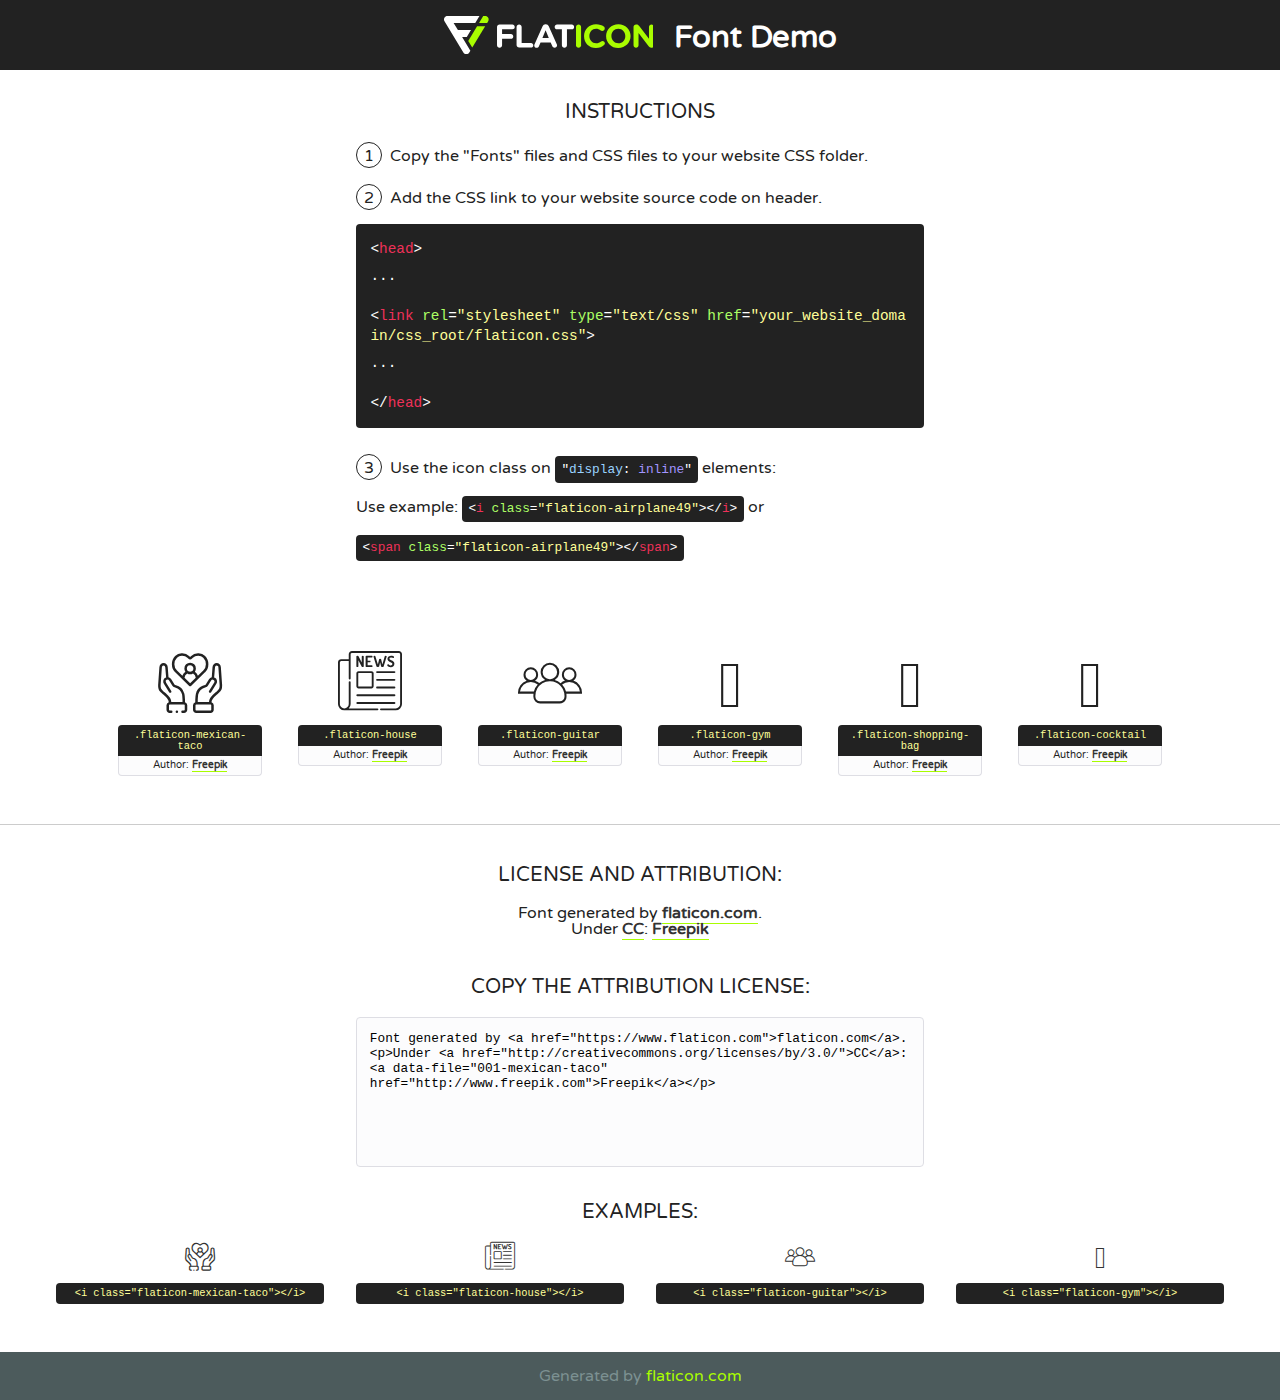
<file: fonts/flaticon/font/flaticon.html>
<!DOCTYPE html>
<!--
  Flaticon icon font: Flaticon
  Creation date: 11/02/2019 11:47
-->
<html>
<!DOCTYPE html>
<html>

<head>
    <title>Flaticon WebFont</title>
    <link href="http://fonts.googleapis.com/css?family=Varela+Round" rel="stylesheet" type="text/css" />
    <link rel="stylesheet" type="text/css" href="flaticon.css">
    <meta charset="UTF-8">
    <style>
    html, body, div, span, applet, object, iframe,
    h1, h2, h3, h4, h5, h6, p, blockquote, pre,
    a, abbr, acronym, address, big, cite, code,
    del, dfn, em, img, ins, kbd, q, s, samp,
    small, strike, strong, sub, sup, tt, var,
    b, u, i, center,
    dl, dt, dd, ol, ul, li,
    fieldset, form, label, legend,
    table, caption, tbody, tfoot, thead, tr, th, td,
    article, aside, canvas, details, embed, 
    figure, figcaption, footer, header, hgroup, 
    menu, nav, output, ruby, section, summary,
    time, mark, audio, video {
        margin: 0;
        padding: 0;
        border: 0;
        font-size: 100%;
        font: inherit;
        vertical-align: baseline;
    }
    /* HTML5 display-role reset for older browsers */
    article, aside, details, figcaption, figure, 
    footer, header, hgroup, menu, nav, section {
        display: block;
    }
    body {
        line-height: 1;
    }
    ol, ul {
        list-style: none;
    }
    blockquote, q {
        quotes: none;
    }
    blockquote:before, blockquote:after,
    q:before, q:after {
        content: '';
        content: none;
    }
    table {
        border-collapse: collapse;
        border-spacing: 0;
    }
    body {
        font-family: 'Varela Round', Helvetica, Arial, sans-serif;
        font-size: 16px;
        color: #222;
    }
    a {
        color: #333;
        border-bottom: 1px solid #a9fd00;
        font-weight: bold;
        text-decoration: none;
    }
    * {
        -moz-box-sizing: border-box;
        -webkit-box-sizing: border-box;
        box-sizing: border-box;
        margin: 0;
        padding: 0;
    }
    [class^="flaticon-"]:before, [class*=" flaticon-"]:before, [class^="flaticon-"]:after, [class*=" flaticon-"]:after {
        font-family: Flaticon;
        font-size: 30px;
        font-style: normal;
        margin-left: 20px;
        color: #333;
    }
    .wrapper {
        max-width: 600px;
        margin: auto;
        padding: 0 1em;
    }
    .title {
        font-size: 1.25em;
        text-align: center;
        margin-bottom: 1em;
        text-transform: uppercase;
    }
    header {
        text-align: center;
        background-color: #222;
        color: #fff;
        padding: 1em;
    }
    header .logo {
        width: 210px;
        height: 38px;
        display: inline-block;
        vertical-align: middle;
        margin-right: 1em;
        border: none;
    }
    header strong {
        font-size: 1.95em;
        font-weight: bold;
        vertical-align: middle;
        margin-top: 5px;
        display: inline-block;
    }
    .demo {
        margin: 2em auto;
        line-height: 1.25em;
    }
    .demo ul li {
        margin-bottom: 1em;
    }
    .demo ul li .num {
        color: #222;
        border-radius: 20px;
        display: inline-block;
        width: 26px;
        padding: 3px;
        height: 26px;
        text-align: center;
        margin-right: 0.5em;
        border: 1px solid #222;
    }
    .demo ul li code {
        background-color: #222;
        border-radius: 4px;
        padding: 0.25em 0.5em;
        display: inline-block;
        color: #fff;
        font-family: Consolas,Monaco,Lucida Console,Liberation Mono,DejaVu Sans Mono,Bitstream Vera Sans Mono,Courier New, monospace;
        font-weight: lighter;
        margin-top: 1em;
        font-size: 0.8em;
        word-break: break-all;
    }
    .demo ul li code.big {
        padding: 1em;
        font-size: 0.9em;
    }
    .demo ul li code .red {
        color: #EF3159;
    }
    .demo ul li code .green {
        color: #ACFF65;
    }
    .demo ul li code .yellow {
        color: #FFFF99;
    }
    .demo ul li code .blue {
        color: #99D3FF;
    }
    .demo ul li code .purple {
        color: #A295FF;
    }
    .demo ul li code .dots {
        margin-top: 0.5em;
        display: block;
    }
    #glyphs {
        border-bottom: 1px solid #ccc;
        padding: 2em 0;
        text-align: center;
    }
    .glyph {
        display: inline-block;
        width: 9em;
        margin: 1em;
        text-align: center;
        vertical-align: top;
        background: #FFF;
    }
    .glyph .glyph-icon {
        padding: 10px;
        display: block;
        font-family:"Flaticon";
        font-size: 64px;
        line-height: 1;
    }
    .glyph .glyph-icon:before {
        font-size: 64px;
        color: #222;
        margin-left: 0;
    }
    .class-name {
        font-size: 0.65em;
        background-color: #222;
        color: #fff;
        border-radius: 4px 4px 0 0;
        padding: 0.5em;
        color: #FFFF99;
        font-family: Consolas,Monaco,Lucida Console,Liberation Mono,DejaVu Sans Mono,Bitstream Vera Sans Mono,Courier New, monospace;
    }
    .author-name {
        font-size: 0.6em;
        background-color: #fcfcfd;
        border: 1px solid #DEDEE4;
        border-top: 0;
        border-radius: 0 0 4px 4px;
        padding: 0.5em;
    }
    .class-name:last-child {
        font-size: 10px;
        color:#888;
    }
    .class-name:last-child a {
        font-size: 10px;
        color:#555;
    }
    .class-name:last-child a:hover {
        color:#a9fd00;
    }
    .glyph > input {
        display: block;
        width: 100px;
        margin: 5px auto;
        text-align: center;
        font-size: 12px;
        cursor: text;
    }
    .glyph > input.icon-input {
        font-family:"Flaticon";
        font-size: 16px;
        margin-bottom: 10px;
    }
    .attribution .title {
        margin-top: 2em;
    }
    .attribution textarea {
        background-color: #fcfcfd;
        padding: 1em;
        border: none;
        box-shadow: none;
        border: 1px solid #DEDEE4;
        border-radius: 4px;
        resize: none;
        width: 100%;
        height: 150px;
        font-size: 0.8em;
        font-family: Consolas,Monaco,Lucida Console,Liberation Mono,DejaVu Sans Mono,Bitstream Vera Sans Mono,Courier New, monospace;
        -webkit-appearance: none;
    }
    .iconsuse {
        margin: 2em auto;
        text-align: center;
        max-width: 1200px;
    }
    .iconsuse:after {
        content: '';
        display: table;
        clear: both;
    }
    .iconsuse .image {
        float: left;
        width: 25%;
        padding: 0 1em;
    }
    .iconsuse .image p {
        margin-bottom: 1em;
    }
    .iconsuse .image span {
        display: block;
        font-size: 0.65em;
        background-color: #222;
        color: #fff;
        border-radius: 4px;
        padding: 0.5em;
        color: #FFFF99;
        margin-top: 1em;
        font-family: Consolas,Monaco,Lucida Console,Liberation Mono,DejaVu Sans Mono,Bitstream Vera Sans Mono,Courier New, monospace;
    }
    #footer {
        text-align: center;
        background-color: #4C5B5C;
        color: #7c9192;
        padding: 1em;
    }
    #footer a {
        border: none;
        color: #a9fd00;
        font-weight: normal;
    }
    @media (max-width: 960px) {
        .iconsuse .image {
            width: 50%;
        }
    }
    @media (max-width: 560px) {
        .iconsuse .image {
            width: 100%;
        }
    }
    </style>
</head>

<body class="characters-off">

    <header>
        <a href="https://www.flaticon.com" target="_blank" class="logo">
            <svg version="1.1" xmlns="http://www.w3.org/2000/svg" xmlns:xlink="http://www.w3.org/1999/xlink" xmlns:a="http://ns.adobe.com/AdobeSVGViewerExtensions/3.0/" viewBox="0 0 560.875 102.036" enable-background="new 0 0 560.875 102.036" xml:space="preserve">
                <defs>
                </defs>
                <g>
                    <g class="letters">
                        <path fill="#ffffff" d="M141.596,29.675c0-3.777,2.985-6.767,6.764-6.767h34.438c3.426,0,6.15,2.728,6.15,6.15
                        c0,3.43-2.724,6.149-6.15,6.149h-27.674v13.091h23.719c3.429,0,6.151,2.724,6.151,6.15c0,3.43-2.723,6.149-6.151,6.149h-23.719
                        v17.574c0,3.773-2.986,6.761-6.764,6.761c-3.779,0-6.764-2.989-6.764-6.761V29.675z"></path>
                        <path fill="#ffffff" d="M193.844,29.149c0-3.781,2.985-6.767,6.764-6.767c3.776,0,6.763,2.985,6.763,6.767v42.957h25.039
                        c3.426,0,6.149,2.726,6.149,6.153c0,3.425-2.723,6.15-6.149,6.15h-31.802c-3.779,0-6.764-2.986-6.764-6.768V29.149z"></path>
                        <path fill="#ffffff" d="M241.891,75.71l21.438-48.407c1.492-3.341,4.215-5.357,7.906-5.357h0.792
                        c3.686,0,6.323,2.017,7.815,5.357l21.439,48.407c0.436,0.967,0.701,1.845,0.701,2.723c0,3.602-2.809,6.501-6.414,6.501
                        c-3.161,0-5.269-1.845-6.499-4.655l-4.132-9.661h-27.059l-4.301,10.102c-1.144,2.631-3.426,4.214-6.237,4.214
                        c-3.517,0-6.24-2.81-6.24-6.325C241.1,77.64,241.451,76.677,241.891,75.71z M279.932,58.666l-8.521-20.297l-8.526,20.297H279.932
                        z"></path>
                        <path fill="#ffffff" d="M314.864,35.387H301.86c-3.429,0-6.239-2.813-6.239-6.238c0-3.429,2.811-6.24,6.239-6.24h39.533
                        c3.426,0,6.237,2.811,6.237,6.24c0,3.425-2.811,6.238-6.237,6.238h-13.001v42.785c0,3.773-2.99,6.761-6.764,6.761
                        c-3.779,0-6.764-2.989-6.764-6.761V35.387z"></path>
                        <path fill="#A9FD00" d="M352.615,29.149c0-3.781,2.985-6.767,6.767-6.767c3.774,0,6.761,2.985,6.761,6.767v49.024
                        c0,3.773-2.987,6.761-6.761,6.761c-3.781,0-6.767-2.989-6.767-6.761V29.149z"></path>
                        <path fill="#A9FD00" d="M374.132,53.836v-0.179c0-17.481,13.178-31.801,32.065-31.801c9.22,0,15.459,2.458,20.557,6.238
                        c1.402,1.054,2.637,2.985,2.637,5.357c0,3.692-2.985,6.59-6.681,6.59c-1.845,0-3.071-0.702-4.044-1.319
                        c-3.776-2.813-7.729-4.393-12.562-4.393c-10.364,0-17.831,8.611-17.831,19.154v0.173c0,10.542,7.291,19.329,17.831,19.329
                        c5.715,0,9.492-1.756,13.359-4.834c1.049-0.874,2.458-1.491,4.039-1.491c3.429,0,6.325,2.813,6.325,6.236
                        c0,2.106-1.056,3.78-2.282,4.834c-5.539,4.834-12.036,7.733-21.878,7.733C387.572,85.464,374.132,71.493,374.132,53.836z"></path>
                        <path fill="#A9FD00" d="M433.009,53.836v-0.179c0-17.481,13.79-31.801,32.766-31.801c18.981,0,32.592,14.143,32.592,31.628v0.173
                        c0,17.483-13.785,31.807-32.769,31.807C446.625,85.464,433.009,71.32,433.009,53.836z M484.224,53.836v-0.179
                        c0-10.539-7.725-19.326-18.626-19.326c-10.893,0-18.449,8.611-18.449,19.154v0.173c0,10.542,7.73,19.329,18.626,19.329
                        C476.676,72.986,484.224,64.378,484.224,53.836z"></path>
                        <path fill="#A9FD00" d="M506.233,29.321c0-3.774,2.99-6.763,6.767-6.763h1.401c3.252,0,5.183,1.583,7.029,3.953l26.093,34.265
                        V29.059c0-3.692,2.99-6.677,6.681-6.677c3.683,0,6.671,2.985,6.671,6.677v48.934c0,3.78-2.987,6.765-6.764,6.765h-0.436
                        c-3.257,0-5.188-1.581-7.034-3.953l-27.056-35.492v32.944c0,3.687-2.985,6.676-6.678,6.676c-3.683,0-6.673-2.989-6.673-6.676
                        V29.321z"></path>
                    </g>
                    <g class="insignia">
                        <path fill="#ffffff" d="M48.372,56.137h12.517l11.156-18.537H37.186L25.688,18.539h57.825L94.668,0H9.271
                        C5.925,0,2.842,1.801,1.198,4.716c-1.644,2.907-1.593,6.482,0.134,9.343l50.38,83.501c1.678,2.781,4.689,4.476,7.938,4.476
                        c3.246,0,6.257-1.695,7.935-4.476l2.898-4.804L48.372,56.137z"></path>
                        <g class="i">
                            <path fill="#A9FD00" d="M93.575,18.539h0.031v0.004l21.652,0.004l2.705-4.488c1.727-2.861,1.778-6.436,0.133-9.343
                            C116.454,1.801,113.371,0,110.026,0h-5.294L93.575,18.539z"></path>
                            <polygon fill="#A9FD00" points="88.291,27.356 64.725,66.486 75.519,84.404 109.942,27.356"></polygon>
                        </g>
                    </g>
                </g>
            </svg>
        </a>
        <strong>Font Demo</strong>
    </header>


    <section class="demo wrapper">

        <p class="title">Instructions</p>

        <ul>
            <li>
                <span class="num">1</span>Copy the "Fonts" files and CSS files to your website CSS folder.
            </li>
            <li>
                <span class="num">2</span>Add the CSS link to your website source code on header.
                <code class="big">
                    &lt;<span class="red">head</span>&gt;
                    <br/><span class="dots">...</span>
                    <br/>&lt;<span class="red">link</span> <span class="green">rel</span>=<span class="yellow">"stylesheet"</span> <span class="green">type</span>=<span class="yellow">"text/css"</span> <span class="green">href</span>=<span class="yellow">"your_website_domain/css_root/flaticon.css"</span>&gt;
                    <br/><span class="dots">...</span>
                    <br/>&lt;/<span class="red">head</span>&gt;
                </code>
            </li>

            <li>
                <p>
                    <span class="num">3</span>Use the icon class on <code>"<span class="blue">display</span>:<span class="purple"> inline</span>"</code> elements:
                    <br />
                    Use example: <code>&lt;<span class="red">i</span> <span class="green">class</span>=<span class="yellow">&quot;flaticon-airplane49&quot;</span>&gt;&lt;/<span class="red">i</span>&gt;</code> or <code>&lt;<span class="red">span</span> <span class="green">class</span>=<span class="yellow">&quot;flaticon-airplane49&quot;</span>&gt;&lt;/<span class="red">span</span>&gt;</code>
            </li>
        </ul>

    </section>




   <section id="glyphs">          
    
      
        <div class="glyph"><div class="glyph-icon flaticon-mexican-taco"></div>
            <div class="class-name">.flaticon-mexican-taco</div>
            <div class="author-name">Author: <a data-file="001-mexican-taco" href="http://www.freepik.com">Freepik</a> </div> 
        </div>        
        
        <div class="glyph"><div class="glyph-icon flaticon-house"></div>
            <div class="class-name">.flaticon-house</div>
            <div class="author-name">Author: <a data-file="002-house" href="http://www.freepik.com">Freepik</a> </div> 
        </div>        
        
        <div class="glyph"><div class="glyph-icon flaticon-guitar"></div>
            <div class="class-name">.flaticon-guitar</div>
            <div class="author-name">Author: <a data-file="003-guitar" href="http://www.freepik.com">Freepik</a> </div> 
        </div>        
        
        <div class="glyph"><div class="glyph-icon flaticon-gym"></div>
            <div class="class-name">.flaticon-gym</div>
            <div class="author-name">Author: <a data-file="004-gym" href="http://www.freepik.com">Freepik</a> </div> 
        </div>        
        
        <div class="glyph"><div class="glyph-icon flaticon-shopping-bag"></div>
            <div class="class-name">.flaticon-shopping-bag</div>
            <div class="author-name">Author: <a data-file="005-shopping-bag" href="http://www.freepik.com">Freepik</a> </div> 
        </div>        
        
        <div class="glyph"><div class="glyph-icon flaticon-cocktail"></div>
            <div class="class-name">.flaticon-cocktail</div>
            <div class="author-name">Author: <a data-file="006-cocktail" href="http://www.freepik.com">Freepik</a> </div> 
        </div>        
        

    </section>



    <section class="attribution wrapper"   style="text-align:center;">

      <div class="title">License and attribution:</div><div class="attrDiv">Font generated by <a href="https://www.flaticon.com">flaticon.com</a>. <div><p>Under <a href="http://creativecommons.org/licenses/by/3.0/">CC</a>: <a data-file="001-mexican-taco" href="http://www.freepik.com">Freepik</a></p>  </div>
      </div>
      <div class="title">Copy the Attribution License:</div>

    <textarea onclick="this.focus();this.select();">Font generated by &lt;a href=&quot;https://www.flaticon.com&quot;&gt;flaticon.com&lt;/a&gt;. <p>Under <a href="http://creativecommons.org/licenses/by/3.0/">CC</a>: <a data-file="001-mexican-taco" href="http://www.freepik.com">Freepik</a></p>  
     </textarea>

    </section>

    <section class="iconsuse">

          <div class="title">Examples:</div>            
             
            <div class="image">
                <p>
                    <i class="glyph-icon flaticon-mexican-taco"></i> 
                    <span>&lt;i class=&quot;flaticon-mexican-taco&quot;&gt;&lt;/i&gt;</span>
                </p>
            </div>
            
            <div class="image">
                <p>
                    <i class="glyph-icon flaticon-house"></i> 
                    <span>&lt;i class=&quot;flaticon-house&quot;&gt;&lt;/i&gt;</span>
                </p>
            </div>
            
            <div class="image">
                <p>
                    <i class="glyph-icon flaticon-guitar"></i> 
                    <span>&lt;i class=&quot;flaticon-guitar&quot;&gt;&lt;/i&gt;</span>
                </p>
            </div>
            
            <div class="image">
                <p>
                    <i class="glyph-icon flaticon-gym"></i> 
                    <span>&lt;i class=&quot;flaticon-gym&quot;&gt;&lt;/i&gt;</span>
                </p>
            </div>
                       
        </div>
                            
    </section>

<div id="footer">
    <div>Generated by <a href="https://www.flaticon.com">flaticon.com</a>
    </div>
</div>



</body>
</html>
</file>
<file: fonts/icomoon/style.css>
@font-face {
  font-family: 'icomoon';
  src:  url('fonts/icomoon.eot?10si43');
  src:  url('fonts/icomoon.eot?10si43#iefix') format('embedded-opentype'),
    url('fonts/icomoon.ttf?10si43') format('truetype'),
    url('fonts/icomoon.woff?10si43') format('woff'),
    url('fonts/icomoon.svg?10si43#icomoon') format('svg');
  font-weight: normal;
  font-style: normal;
}

[class^="icon-"], [class*=" icon-"] {
  /* use !important to prevent issues with browser extensions that change fonts */
  font-family: 'icomoon' !important;
  speak: none;
  font-style: normal;
  font-weight: normal;
  font-variant: normal;
  text-transform: none;
  line-height: 1;

  /* Better Font Rendering =========== */
  -webkit-font-smoothing: antialiased;
  -moz-osx-font-smoothing: grayscale;
}

.icon-asterisk:before {
  content: "\f069";
}
.icon-plus:before {
  content: "\f067";
}
.icon-question:before {
  content: "\f128";
}
.icon-minus:before {
  content: "\f068";
}
.icon-glass:before {
  content: "\f000";
}
.icon-music:before {
  content: "\f001";
}
.icon-search:before {
  content: "\f002";
}
.icon-envelope-o:before {
  content: "\f003";
}
.icon-heart:before {
  content: "\f004";
}
.icon-star:before {
  content: "\f005";
}
.icon-star-o:before {
  content: "\f006";
}
.icon-user:before {
  content: "\f007";
}
.icon-film:before {
  content: "\f008";
}
.icon-th-large:before {
  content: "\f009";
}
.icon-th:before {
  content: "\f00a";
}
.icon-th-list:before {
  content: "\f00b";
}
.icon-check:before {
  content: "\f00c";
}
.icon-close:before {
  content: "\f00d";
}
.icon-remove:before {
  content: "\f00d";
}
.icon-times:before {
  content: "\f00d";
}
.icon-search-plus:before {
  content: "\f00e";
}
.icon-search-minus:before {
  content: "\f010";
}
.icon-power-off:before {
  content: "\f011";
}
.icon-signal:before {
  content: "\f012";
}
.icon-cog:before {
  content: "\f013";
}
.icon-gear:before {
  content: "\f013";
}
.icon-trash-o:before {
  content: "\f014";
}
.icon-home:before {
  content: "\f015";
}
.icon-file-o:before {
  content: "\f016";
}
.icon-clock-o:before {
  content: "\f017";
}
.icon-road:before {
  content: "\f018";
}
.icon-download:before {
  content: "\f019";
}
.icon-arrow-circle-o-down:before {
  content: "\f01a";
}
.icon-arrow-circle-o-up:before {
  content: "\f01b";
}
.icon-inbox:before {
  content: "\f01c";
}
.icon-play-circle-o:before {
  content: "\f01d";
}
.icon-repeat:before {
  content: "\f01e";
}
.icon-rotate-right:before {
  content: "\f01e";
}
.icon-refresh:before {
  content: "\f021";
}
.icon-list-alt:before {
  content: "\f022";
}
.icon-lock:before {
  content: "\f023";
}
.icon-flag:before {
  content: "\f024";
}
.icon-headphones:before {
  content: "\f025";
}
.icon-volume-off:before {
  content: "\f026";
}
.icon-volume-down:before {
  content: "\f027";
}
.icon-volume-up:before {
  content: "\f028";
}
.icon-qrcode:before {
  content: "\f029";
}
.icon-barcode:before {
  content: "\f02a";
}
.icon-tag:before {
  content: "\f02b";
}
.icon-tags:before {
  content: "\f02c";
}
.icon-book:before {
  content: "\f02d";
}
.icon-bookmark:before {
  content: "\f02e";
}
.icon-print:before {
  content: "\f02f";
}
.icon-camera:before {
  content: "\f030";
}
.icon-font:before {
  content: "\f031";
}
.icon-bold:before {
  content: "\f032";
}
.icon-italic:before {
  content: "\f033";
}
.icon-text-height:before {
  content: "\f034";
}
.icon-text-width:before {
  content: "\f035";
}
.icon-align-left:before {
  content: "\f036";
}
.icon-align-center:before {
  content: "\f037";
}
.icon-align-right:before {
  content: "\f038";
}
.icon-align-justify:before {
  content: "\f039";
}
.icon-list:before {
  content: "\f03a";
}
.icon-dedent:before {
  content: "\f03b";
}
.icon-outdent:before {
  content: "\f03b";
}
.icon-indent:before {
  content: "\f03c";
}
.icon-video-camera:before {
  content: "\f03d";
}
.icon-image:before {
  content: "\f03e";
}
.icon-photo:before {
  content: "\f03e";
}
.icon-picture-o:before {
  content: "\f03e";
}
.icon-pencil:before {
  content: "\f040";
}
.icon-map-marker:before {
  content: "\f041";
}
.icon-adjust:before {
  content: "\f042";
}
.icon-tint:before {
  content: "\f043";
}
.icon-edit:before {
  content: "\f044";
}
.icon-pencil-square-o:before {
  content: "\f044";
}
.icon-share-square-o:before {
  content: "\f045";
}
.icon-check-square-o:before {
  content: "\f046";
}
.icon-arrows:before {
  content: "\f047";
}
.icon-step-backward:before {
  content: "\f048";
}
.icon-fast-backward:before {
  content: "\f049";
}
.icon-backward:before {
  content: "\f04a";
}
.icon-play:before {
  content: "\f04b";
}
.icon-pause:before {
  content: "\f04c";
}
.icon-stop:before {
  content: "\f04d";
}
.icon-forward:before {
  content: "\f04e";
}
.icon-fast-forward:before {
  content: "\f050";
}
.icon-step-forward:before {
  content: "\f051";
}
.icon-eject:before {
  content: "\f052";
}
.icon-chevron-left:before {
  content: "\f053";
}
.icon-chevron-right:before {
  content: "\f054";
}
.icon-plus-circle:before {
  content: "\f055";
}
.icon-minus-circle:before {
  content: "\f056";
}
.icon-times-circle:before {
  content: "\f057";
}
.icon-check-circle:before {
  content: "\f058";
}
.icon-question-circle:before {
  content: "\f059";
}
.icon-info-circle:before {
  content: "\f05a";
}
.icon-crosshairs:before {
  content: "\f05b";
}
.icon-times-circle-o:before {
  content: "\f05c";
}
.icon-check-circle-o:before {
  content: "\f05d";
}
.icon-ban:before {
  content: "\f05e";
}
.icon-arrow-left:before {
  content: "\f060";
}
.icon-arrow-right:before {
  content: "\f061";
}
.icon-arrow-up:before {
  content: "\f062";
}
.icon-arrow-down:before {
  content: "\f063";
}
.icon-mail-forward:before {
  content: "\f064";
}
.icon-share:before {
  content: "\f064";
}
.icon-expand:before {
  content: "\f065";
}
.icon-compress:before {
  content: "\f066";
}
.icon-exclamation-circle:before {
  content: "\f06a";
}
.icon-gift:before {
  content: "\f06b";
}
.icon-leaf:before {
  content: "\f06c";
}
.icon-fire:before {
  content: "\f06d";
}
.icon-eye:before {
  content: "\f06e";
}
.icon-eye-slash:before {
  content: "\f070";
}
.icon-exclamation-triangle:before {
  content: "\f071";
}
.icon-warning:before {
  content: "\f071";
}
.icon-plane:before {
  content: "\f072";
}
.icon-calendar:before {
  content: "\f073";
}
.icon-random:before {
  content: "\f074";
}
.icon-comment:before {
  content: "\f075";
}
.icon-magnet:before {
  content: "\f076";
}
.icon-chevron-up:before {
  content: "\f077";
}
.icon-chevron-down:before {
  content: "\f078";
}
.icon-retweet:before {
  content: "\f079";
}
.icon-shopping-cart:before {
  content: "\f07a";
}
.icon-folder:before {
  content: "\f07b";
}
.icon-folder-open:before {
  content: "\f07c";
}
.icon-arrows-v:before {
  content: "\f07d";
}
.icon-arrows-h:before {
  content: "\f07e";
}
.icon-bar-chart:before {
  content: "\f080";
}
.icon-bar-chart-o:before {
  content: "\f080";
}
.icon-twitter-square:before {
  content: "\f081";
}
.icon-facebook-square:before {
  content: "\f082";
}
.icon-camera-retro:before {
  content: "\f083";
}
.icon-key:before {
  content: "\f084";
}
.icon-cogs:before {
  content: "\f085";
}
.icon-gears:before {
  content: "\f085";
}
.icon-comments:before {
  content: "\f086";
}
.icon-thumbs-o-up:before {
  content: "\f087";
}
.icon-thumbs-o-down:before {
  content: "\f088";
}
.icon-star-half:before {
  content: "\f089";
}
.icon-heart-o:before {
  content: "\f08a";
}
.icon-sign-out:before {
  content: "\f08b";
}
.icon-linkedin-square:before {
  content: "\f08c";
}
.icon-thumb-tack:before {
  content: "\f08d";
}
.icon-external-link:before {
  content: "\f08e";
}
.icon-sign-in:before {
  content: "\f090";
}
.icon-trophy:before {
  content: "\f091";
}
.icon-github-square:before {
  content: "\f092";
}
.icon-upload:before {
  content: "\f093";
}
.icon-lemon-o:before {
  content: "\f094";
}
.icon-phone:before {
  content: "\f095";
}
.icon-square-o:before {
  content: "\f096";
}
.icon-bookmark-o:before {
  content: "\f097";
}
.icon-phone-square:before {
  content: "\f098";
}
.icon-twitter:before {
  content: "\f099";
}
.icon-facebook:before {
  content: "\f09a";
}
.icon-facebook-f:before {
  content: "\f09a";
}
.icon-github:before {
  content: "\f09b";
}
.icon-unlock:before {
  content: "\f09c";
}
.icon-credit-card:before {
  content: "\f09d";
}
.icon-feed:before {
  content: "\f09e";
}
.icon-rss:before {
  content: "\f09e";
}
.icon-hdd-o:before {
  content: "\f0a0";
}
.icon-bullhorn:before {
  content: "\f0a1";
}
.icon-bell-o:before {
  content: "\f0a2";
}
.icon-certificate:before {
  content: "\f0a3";
}
.icon-hand-o-right:before {
  content: "\f0a4";
}
.icon-hand-o-left:before {
  content: "\f0a5";
}
.icon-hand-o-up:before {
  content: "\f0a6";
}
.icon-hand-o-down:before {
  content: "\f0a7";
}
.icon-arrow-circle-left:before {
  content: "\f0a8";
}
.icon-arrow-circle-right:before {
  content: "\f0a9";
}
.icon-arrow-circle-up:before {
  content: "\f0aa";
}
.icon-arrow-circle-down:before {
  content: "\f0ab";
}
.icon-globe:before {
  content: "\f0ac";
}
.icon-wrench:before {
  content: "\f0ad";
}
.icon-tasks:before {
  content: "\f0ae";
}
.icon-filter:before {
  content: "\f0b0";
}
.icon-briefcase:before {
  content: "\f0b1";
}
.icon-arrows-alt:before {
  content: "\f0b2";
}
.icon-group:before {
  content: "\f0c0";
}
.icon-users:before {
  content: "\f0c0";
}
.icon-chain:before {
  content: "\f0c1";
}
.icon-link:before {
  content: "\f0c1";
}
.icon-cloud:before {
  content: "\f0c2";
}
.icon-flask:before {
  content: "\f0c3";
}
.icon-cut:before {
  content: "\f0c4";
}
.icon-scissors:before {
  content: "\f0c4";
}
.icon-copy:before {
  content: "\f0c5";
}
.icon-files-o:before {
  content: "\f0c5";
}
.icon-paperclip:before {
  content: "\f0c6";
}
.icon-floppy-o:before {
  content: "\f0c7";
}
.icon-save:before {
  content: "\f0c7";
}
.icon-square:before {
  content: "\f0c8";
}
.icon-bars:before {
  content: "\f0c9";
}
.icon-navicon:before {
  content: "\f0c9";
}
.icon-reorder:before {
  content: "\f0c9";
}
.icon-list-ul:before {
  content: "\f0ca";
}
.icon-list-ol:before {
  content: "\f0cb";
}
.icon-strikethrough:before {
  content: "\f0cc";
}
.icon-underline:before {
  content: "\f0cd";
}
.icon-table:before {
  content: "\f0ce";
}
.icon-magic:before {
  content: "\f0d0";
}
.icon-truck:before {
  content: "\f0d1";
}
.icon-pinterest:before {
  content: "\f0d2";
}
.icon-pinterest-square:before {
  content: "\f0d3";
}
.icon-google-plus-square:before {
  content: "\f0d4";
}
.icon-google-plus:before {
  content: "\f0d5";
}
.icon-money:before {
  content: "\f0d6";
}
.icon-caret-down:before {
  content: "\f0d7";
}
.icon-caret-up:before {
  content: "\f0d8";
}
.icon-caret-left:before {
  content: "\f0d9";
}
.icon-caret-right:before {
  content: "\f0da";
}
.icon-columns:before {
  content: "\f0db";
}
.icon-sort:before {
  content: "\f0dc";
}
.icon-unsorted:before {
  content: "\f0dc";
}
.icon-sort-desc:before {
  content: "\f0dd";
}
.icon-sort-down:before {
  content: "\f0dd";
}
.icon-sort-asc:before {
  content: "\f0de";
}
.icon-sort-up:before {
  content: "\f0de";
}
.icon-envelope:before {
  content: "\f0e0";
}
.icon-linkedin:before {
  content: "\f0e1";
}
.icon-rotate-left:before {
  content: "\f0e2";
}
.icon-undo:before {
  content: "\f0e2";
}
.icon-gavel:before {
  content: "\f0e3";
}
.icon-legal:before {
  content: "\f0e3";
}
.icon-dashboard:before {
  content: "\f0e4";
}
.icon-tachometer:before {
  content: "\f0e4";
}
.icon-comment-o:before {
  content: "\f0e5";
}
.icon-comments-o:before {
  content: "\f0e6";
}
.icon-bolt:before {
  content: "\f0e7";
}
.icon-flash:before {
  content: "\f0e7";
}
.icon-sitemap:before {
  content: "\f0e8";
}
.icon-umbrella:before {
  content: "\f0e9";
}
.icon-clipboard:before {
  content: "\f0ea";
}
.icon-paste:before {
  content: "\f0ea";
}
.icon-lightbulb-o:before {
  content: "\f0eb";
}
.icon-exchange:before {
  content: "\f0ec";
}
.icon-cloud-download:before {
  content: "\f0ed";
}
.icon-cloud-upload:before {
  content: "\f0ee";
}
.icon-user-md:before {
  content: "\f0f0";
}
.icon-stethoscope:before {
  content: "\f0f1";
}
.icon-suitcase:before {
  content: "\f0f2";
}
.icon-bell:before {
  content: "\f0f3";
}
.icon-coffee:before {
  content: "\f0f4";
}
.icon-cutlery:before {
  content: "\f0f5";
}
.icon-file-text-o:before {
  content: "\f0f6";
}
.icon-building-o:before {
  content: "\f0f7";
}
.icon-hospital-o:before {
  content: "\f0f8";
}
.icon-ambulance:before {
  content: "\f0f9";
}
.icon-medkit:before {
  content: "\f0fa";
}
.icon-fighter-jet:before {
  content: "\f0fb";
}
.icon-beer:before {
  content: "\f0fc";
}
.icon-h-square:before {
  content: "\f0fd";
}
.icon-plus-square:before {
  content: "\f0fe";
}
.icon-angle-double-left:before {
  content: "\f100";
}
.icon-angle-double-right:before {
  content: "\f101";
}
.icon-angle-double-up:before {
  content: "\f102";
}
.icon-angle-double-down:before {
  content: "\f103";
}
.icon-angle-left:before {
  content: "\f104";
}
.icon-angle-right:before {
  content: "\f105";
}
.icon-angle-up:before {
  content: "\f106";
}
.icon-angle-down:before {
  content: "\f107";
}
.icon-desktop:before {
  content: "\f108";
}
.icon-laptop:before {
  content: "\f109";
}
.icon-tablet:before {
  content: "\f10a";
}
.icon-mobile:before {
  content: "\f10b";
}
.icon-mobile-phone:before {
  content: "\f10b";
}
.icon-circle-o:before {
  content: "\f10c";
}
.icon-quote-left:before {
  content: "\f10d";
}
.icon-quote-right:before {
  content: "\f10e";
}
.icon-spinner:before {
  content: "\f110";
}
.icon-circle:before {
  content: "\f111";
}
.icon-mail-reply:before {
  content: "\f112";
}
.icon-reply:before {
  content: "\f112";
}
.icon-github-alt:before {
  content: "\f113";
}
.icon-folder-o:before {
  content: "\f114";
}
.icon-folder-open-o:before {
  content: "\f115";
}
.icon-smile-o:before {
  content: "\f118";
}
.icon-frown-o:before {
  content: "\f119";
}
.icon-meh-o:before {
  content: "\f11a";
}
.icon-gamepad:before {
  content: "\f11b";
}
.icon-keyboard-o:before {
  content: "\f11c";
}
.icon-flag-o:before {
  content: "\f11d";
}
.icon-flag-checkered:before {
  content: "\f11e";
}
.icon-terminal:before {
  content: "\f120";
}
.icon-code:before {
  content: "\f121";
}
.icon-mail-reply-all:before {
  content: "\f122";
}
.icon-reply-all:before {
  content: "\f122";
}
.icon-star-half-empty:before {
  content: "\f123";
}
.icon-star-half-full:before {
  content: "\f123";
}
.icon-star-half-o:before {
  content: "\f123";
}
.icon-location-arrow:before {
  content: "\f124";
}
.icon-crop:before {
  content: "\f125";
}
.icon-code-fork:before {
  content: "\f126";
}
.icon-chain-broken:before {
  content: "\f127";
}
.icon-unlink:before {
  content: "\f127";
}
.icon-info:before {
  content: "\f129";
}
.icon-exclamation:before {
  content: "\f12a";
}
.icon-superscript:before {
  content: "\f12b";
}
.icon-subscript:before {
  content: "\f12c";
}
.icon-eraser:before {
  content: "\f12d";
}
.icon-puzzle-piece:before {
  content: "\f12e";
}
.icon-microphone:before {
  content: "\f130";
}
.icon-microphone-slash:before {
  content: "\f131";
}
.icon-shield:before {
  content: "\f132";
}
.icon-calendar-o:before {
  content: "\f133";
}
.icon-fire-extinguisher:before {
  content: "\f134";
}
.icon-rocket:before {
  content: "\f135";
}
.icon-maxcdn:before {
  content: "\f136";
}
.icon-chevron-circle-left:before {
  content: "\f137";
}
.icon-chevron-circle-right:before {
  content: "\f138";
}
.icon-chevron-circle-up:before {
  content: "\f139";
}
.icon-chevron-circle-down:before {
  content: "\f13a";
}
.icon-html5:before {
  content: "\f13b";
}
.icon-css3:before {
  content: "\f13c";
}
.icon-anchor:before {
  content: "\f13d";
}
.icon-unlock-alt:before {
  content: "\f13e";
}
.icon-bullseye:before {
  content: "\f140";
}
.icon-ellipsis-h:before {
  content: "\f141";
}
.icon-ellipsis-v:before {
  content: "\f142";
}
.icon-rss-square:before {
  content: "\f143";
}
.icon-play-circle:before {
  content: "\f144";
}
.icon-ticket:before {
  content: "\f145";
}
.icon-minus-square:before {
  content: "\f146";
}
.icon-minus-square-o:before {
  content: "\f147";
}
.icon-level-up:before {
  content: "\f148";
}
.icon-level-down:before {
  content: "\f149";
}
.icon-check-square:before {
  content: "\f14a";
}
.icon-pencil-square:before {
  content: "\f14b";
}
.icon-external-link-square:before {
  content: "\f14c";
}
.icon-share-square:before {
  content: "\f14d";
}
.icon-compass:before {
  content: "\f14e";
}
.icon-caret-square-o-down:before {
  content: "\f150";
}
.icon-toggle-down:before {
  content: "\f150";
}
.icon-caret-square-o-up:before {
  content: "\f151";
}
.icon-toggle-up:before {
  content: "\f151";
}
.icon-caret-square-o-right:before {
  content: "\f152";
}
.icon-toggle-right:before {
  content: "\f152";
}
.icon-eur:before {
  content: "\f153";
}
.icon-euro:before {
  content: "\f153";
}
.icon-gbp:before {
  content: "\f154";
}
.icon-dollar:before {
  content: "\f155";
}
.icon-usd:before {
  content: "\f155";
}
.icon-inr:before {
  content: "\f156";
}
.icon-rupee:before {
  content: "\f156";
}
.icon-cny:before {
  content: "\f157";
}
.icon-jpy:before {
  content: "\f157";
}
.icon-rmb:before {
  content: "\f157";
}
.icon-yen:before {
  content: "\f157";
}
.icon-rouble:before {
  content: "\f158";
}
.icon-rub:before {
  content: "\f158";
}
.icon-ruble:before {
  content: "\f158";
}
.icon-krw:before {
  content: "\f159";
}
.icon-won:before {
  content: "\f159";
}
.icon-bitcoin:before {
  content: "\f15a";
}
.icon-btc:before {
  content: "\f15a";
}
.icon-file:before {
  content: "\f15b";
}
.icon-file-text:before {
  content: "\f15c";
}
.icon-sort-alpha-asc:before {
  content: "\f15d";
}
.icon-sort-alpha-desc:before {
  content: "\f15e";
}
.icon-sort-amount-asc:before {
  content: "\f160";
}
.icon-sort-amount-desc:before {
  content: "\f161";
}
.icon-sort-numeric-asc:before {
  content: "\f162";
}
.icon-sort-numeric-desc:before {
  content: "\f163";
}
.icon-thumbs-up:before {
  content: "\f164";
}
.icon-thumbs-down:before {
  content: "\f165";
}
.icon-youtube-square:before {
  content: "\f166";
}
.icon-youtube:before {
  content: "\f167";
}
.icon-xing:before {
  content: "\f168";
}
.icon-xing-square:before {
  content: "\f169";
}
.icon-youtube-play:before {
  content: "\f16a";
}
.icon-dropbox:before {
  content: "\f16b";
}
.icon-stack-overflow:before {
  content: "\f16c";
}
.icon-instagram:before {
  content: "\f16d";
}
.icon-flickr:before {
  content: "\f16e";
}
.icon-adn:before {
  content: "\f170";
}
.icon-bitbucket:before {
  content: "\f171";
}
.icon-bitbucket-square:before {
  content: "\f172";
}
.icon-tumblr:before {
  content: "\f173";
}
.icon-tumblr-square:before {
  content: "\f174";
}
.icon-long-arrow-down:before {
  content: "\f175";
}
.icon-long-arrow-up:before {
  content: "\f176";
}
.icon-long-arrow-left:before {
  content: "\f177";
}
.icon-long-arrow-right:before {
  content: "\f178";
}
.icon-apple:before {
  content: "\f179";
}
.icon-windows:before {
  content: "\f17a";
}
.icon-android:before {
  content: "\f17b";
}
.icon-linux:before {
  content: "\f17c";
}
.icon-dribbble:before {
  content: "\f17d";
}
.icon-skype:before {
  content: "\f17e";
}
.icon-foursquare:before {
  content: "\f180";
}
.icon-trello:before {
  content: "\f181";
}
.icon-female:before {
  content: "\f182";
}
.icon-male:before {
  content: "\f183";
}
.icon-gittip:before {
  content: "\f184";
}
.icon-gratipay:before {
  content: "\f184";
}
.icon-sun-o:before {
  content: "\f185";
}
.icon-moon-o:before {
  content: "\f186";
}
.icon-archive:before {
  content: "\f187";
}
.icon-bug:before {
  content: "\f188";
}
.icon-vk:before {
  content: "\f189";
}
.icon-weibo:before {
  content: "\f18a";
}
.icon-renren:before {
  content: "\f18b";
}
.icon-pagelines:before {
  content: "\f18c";
}
.icon-stack-exchange:before {
  content: "\f18d";
}
.icon-arrow-circle-o-right:before {
  content: "\f18e";
}
.icon-arrow-circle-o-left:before {
  content: "\f190";
}
.icon-caret-square-o-left:before {
  content: "\f191";
}
.icon-toggle-left:before {
  content: "\f191";
}
.icon-dot-circle-o:before {
  content: "\f192";
}
.icon-wheelchair:before {
  content: "\f193";
}
.icon-vimeo-square:before {
  content: "\f194";
}
.icon-try:before {
  content: "\f195";
}
.icon-turkish-lira:before {
  content: "\f195";
}
.icon-plus-square-o:before {
  content: "\f196";
}
.icon-space-shuttle:before {
  content: "\f197";
}
.icon-slack:before {
  content: "\f198";
}
.icon-envelope-square:before {
  content: "\f199";
}
.icon-wordpress:before {
  content: "\f19a";
}
.icon-openid:before {
  content: "\f19b";
}
.icon-bank:before {
  content: "\f19c";
}
.icon-institution:before {
  content: "\f19c";
}
.icon-university:before {
  content: "\f19c";
}
.icon-graduation-cap:before {
  content: "\f19d";
}
.icon-mortar-board:before {
  content: "\f19d";
}
.icon-yahoo:before {
  content: "\f19e";
}
.icon-google:before {
  content: "\f1a0";
}
.icon-reddit:before {
  content: "\f1a1";
}
.icon-reddit-square:before {
  content: "\f1a2";
}
.icon-stumbleupon-circle:before {
  content: "\f1a3";
}
.icon-stumbleupon:before {
  content: "\f1a4";
}
.icon-delicious:before {
  content: "\f1a5";
}
.icon-digg:before {
  content: "\f1a6";
}
.icon-pied-piper-pp:before {
  content: "\f1a7";
}
.icon-pied-piper-alt:before {
  content: "\f1a8";
}
.icon-drupal:before {
  content: "\f1a9";
}
.icon-joomla:before {
  content: "\f1aa";
}
.icon-language:before {
  content: "\f1ab";
}
.icon-fax:before {
  content: "\f1ac";
}
.icon-building:before {
  content: "\f1ad";
}
.icon-child:before {
  content: "\f1ae";
}
.icon-paw:before {
  content: "\f1b0";
}
.icon-spoon:before {
  content: "\f1b1";
}
.icon-cube:before {
  content: "\f1b2";
}
.icon-cubes:before {
  content: "\f1b3";
}
.icon-behance:before {
  content: "\f1b4";
}
.icon-behance-square:before {
  content: "\f1b5";
}
.icon-steam:before {
  content: "\f1b6";
}
.icon-steam-square:before {
  content: "\f1b7";
}
.icon-recycle:before {
  content: "\f1b8";
}
.icon-automobile:before {
  content: "\f1b9";
}
.icon-car:before {
  content: "\f1b9";
}
.icon-cab:before {
  content: "\f1ba";
}
.icon-taxi:before {
  content: "\f1ba";
}
.icon-tree:before {
  content: "\f1bb";
}
.icon-spotify:before {
  content: "\f1bc";
}
.icon-deviantart:before {
  content: "\f1bd";
}
.icon-soundcloud:before {
  content: "\f1be";
}
.icon-database:before {
  content: "\f1c0";
}
.icon-file-pdf-o:before {
  content: "\f1c1";
}
.icon-file-word-o:before {
  content: "\f1c2";
}
.icon-file-excel-o:before {
  content: "\f1c3";
}
.icon-file-powerpoint-o:before {
  content: "\f1c4";
}
.icon-file-image-o:before {
  content: "\f1c5";
}
.icon-file-photo-o:before {
  content: "\f1c5";
}
.icon-file-picture-o:before {
  content: "\f1c5";
}
.icon-file-archive-o:before {
  content: "\f1c6";
}
.icon-file-zip-o:before {
  content: "\f1c6";
}
.icon-file-audio-o:before {
  content: "\f1c7";
}
.icon-file-sound-o:before {
  content: "\f1c7";
}
.icon-file-movie-o:before {
  content: "\f1c8";
}
.icon-file-video-o:before {
  content: "\f1c8";
}
.icon-file-code-o:before {
  content: "\f1c9";
}
.icon-vine:before {
  content: "\f1ca";
}
.icon-codepen:before {
  content: "\f1cb";
}
.icon-jsfiddle:before {
  content: "\f1cc";
}
.icon-life-bouy:before {
  content: "\f1cd";
}
.icon-life-buoy:before {
  content: "\f1cd";
}
.icon-life-ring:before {
  content: "\f1cd";
}
.icon-life-saver:before {
  content: "\f1cd";
}
.icon-support:before {
  content: "\f1cd";
}
.icon-circle-o-notch:before {
  content: "\f1ce";
}
.icon-ra:before {
  content: "\f1d0";
}
.icon-rebel:before {
  content: "\f1d0";
}
.icon-resistance:before {
  content: "\f1d0";
}
.icon-empire:before {
  content: "\f1d1";
}
.icon-ge:before {
  content: "\f1d1";
}
.icon-git-square:before {
  content: "\f1d2";
}
.icon-git:before {
  content: "\f1d3";
}
.icon-hacker-news:before {
  content: "\f1d4";
}
.icon-y-combinator-square:before {
  content: "\f1d4";
}
.icon-yc-square:before {
  content: "\f1d4";
}
.icon-tencent-weibo:before {
  content: "\f1d5";
}
.icon-qq:before {
  content: "\f1d6";
}
.icon-wechat:before {
  content: "\f1d7";
}
.icon-weixin:before {
  content: "\f1d7";
}
.icon-paper-plane:before {
  content: "\f1d8";
}
.icon-send:before {
  content: "\f1d8";
}
.icon-paper-plane-o:before {
  content: "\f1d9";
}
.icon-send-o:before {
  content: "\f1d9";
}
.icon-history:before {
  content: "\f1da";
}
.icon-circle-thin:before {
  content: "\f1db";
}
.icon-header:before {
  content: "\f1dc";
}
.icon-paragraph:before {
  content: "\f1dd";
}
.icon-sliders:before {
  content: "\f1de";
}
.icon-share-alt:before {
  content: "\f1e0";
}
.icon-share-alt-square:before {
  content: "\f1e1";
}
.icon-bomb:before {
  content: "\f1e2";
}
.icon-futbol-o:before {
  content: "\f1e3";
}
.icon-soccer-ball-o:before {
  content: "\f1e3";
}
.icon-tty:before {
  content: "\f1e4";
}
.icon-binoculars:before {
  content: "\f1e5";
}
.icon-plug:before {
  content: "\f1e6";
}
.icon-slideshare:before {
  content: "\f1e7";
}
.icon-twitch:before {
  content: "\f1e8";
}
.icon-yelp:before {
  content: "\f1e9";
}
.icon-newspaper-o:before {
  content: "\f1ea";
}
.icon-wifi:before {
  content: "\f1eb";
}
.icon-calculator:before {
  content: "\f1ec";
}
.icon-paypal:before {
  content: "\f1ed";
}
.icon-google-wallet:before {
  content: "\f1ee";
}
.icon-cc-visa:before {
  content: "\f1f0";
}
.icon-cc-mastercard:before {
  content: "\f1f1";
}
.icon-cc-discover:before {
  content: "\f1f2";
}
.icon-cc-amex:before {
  content: "\f1f3";
}
.icon-cc-paypal:before {
  content: "\f1f4";
}
.icon-cc-stripe:before {
  content: "\f1f5";
}
.icon-bell-slash:before {
  content: "\f1f6";
}
.icon-bell-slash-o:before {
  content: "\f1f7";
}
.icon-trash:before {
  content: "\f1f8";
}
.icon-copyright:before {
  content: "\f1f9";
}
.icon-at:before {
  content: "\f1fa";
}
.icon-eyedropper:before {
  content: "\f1fb";
}
.icon-paint-brush:before {
  content: "\f1fc";
}
.icon-birthday-cake:before {
  content: "\f1fd";
}
.icon-area-chart:before {
  content: "\f1fe";
}
.icon-pie-chart:before {
  content: "\f200";
}
.icon-line-chart:before {
  content: "\f201";
}
.icon-lastfm:before {
  content: "\f202";
}
.icon-lastfm-square:before {
  content: "\f203";
}
.icon-toggle-off:before {
  content: "\f204";
}
.icon-toggle-on:before {
  content: "\f205";
}
.icon-bicycle:before {
  content: "\f206";
}
.icon-bus:before {
  content: "\f207";
}
.icon-ioxhost:before {
  content: "\f208";
}
.icon-angellist:before {
  content: "\f209";
}
.icon-cc:before {
  content: "\f20a";
}
.icon-ils:before {
  content: "\f20b";
}
.icon-shekel:before {
  content: "\f20b";
}
.icon-sheqel:before {
  content: "\f20b";
}
.icon-meanpath:before {
  content: "\f20c";
}
.icon-buysellads:before {
  content: "\f20d";
}
.icon-connectdevelop:before {
  content: "\f20e";
}
.icon-dashcube:before {
  content: "\f210";
}
.icon-forumbee:before {
  content: "\f211";
}
.icon-leanpub:before {
  content: "\f212";
}
.icon-sellsy:before {
  content: "\f213";
}
.icon-shirtsinbulk:before {
  content: "\f214";
}
.icon-simplybuilt:before {
  content: "\f215";
}
.icon-skyatlas:before {
  content: "\f216";
}
.icon-cart-plus:before {
  content: "\f217";
}
.icon-cart-arrow-down:before {
  content: "\f218";
}
.icon-diamond:before {
  content: "\f219";
}
.icon-ship:before {
  content: "\f21a";
}
.icon-user-secret:before {
  content: "\f21b";
}
.icon-motorcycle:before {
  content: "\f21c";
}
.icon-street-view:before {
  content: "\f21d";
}
.icon-heartbeat:before {
  content: "\f21e";
}
.icon-venus:before {
  content: "\f221";
}
.icon-mars:before {
  content: "\f222";
}
.icon-mercury:before {
  content: "\f223";
}
.icon-intersex:before {
  content: "\f224";
}
.icon-transgender:before {
  content: "\f224";
}
.icon-transgender-alt:before {
  content: "\f225";
}
.icon-venus-double:before {
  content: "\f226";
}
.icon-mars-double:before {
  content: "\f227";
}
.icon-venus-mars:before {
  content: "\f228";
}
.icon-mars-stroke:before {
  content: "\f229";
}
.icon-mars-stroke-v:before {
  content: "\f22a";
}
.icon-mars-stroke-h:before {
  content: "\f22b";
}
.icon-neuter:before {
  content: "\f22c";
}
.icon-genderless:before {
  content: "\f22d";
}
.icon-facebook-official:before {
  content: "\f230";
}
.icon-pinterest-p:before {
  content: "\f231";
}
.icon-whatsapp:before {
  content: "\f232";
}
.icon-server:before {
  content: "\f233";
}
.icon-user-plus:before {
  content: "\f234";
}
.icon-user-times:before {
  content: "\f235";
}
.icon-bed:before {
  content: "\f236";
}
.icon-hotel:before {
  content: "\f236";
}
.icon-viacoin:before {
  content: "\f237";
}
.icon-train:before {
  content: "\f238";
}
.icon-subway:before {
  content: "\f239";
}
.icon-medium:before {
  content: "\f23a";
}
.icon-y-combinator:before {
  content: "\f23b";
}
.icon-yc:before {
  content: "\f23b";
}
.icon-optin-monster:before {
  content: "\f23c";
}
.icon-opencart:before {
  content: "\f23d";
}
.icon-expeditedssl:before {
  content: "\f23e";
}
.icon-battery:before {
  content: "\f240";
}
.icon-battery-4:before {
  content: "\f240";
}
.icon-battery-full:before {
  content: "\f240";
}
.icon-battery-3:before {
  content: "\f241";
}
.icon-battery-three-quarters:before {
  content: "\f241";
}
.icon-battery-2:before {
  content: "\f242";
}
.icon-battery-half:before {
  content: "\f242";
}
.icon-battery-1:before {
  content: "\f243";
}
.icon-battery-quarter:before {
  content: "\f243";
}
.icon-battery-0:before {
  content: "\f244";
}
.icon-battery-empty:before {
  content: "\f244";
}
.icon-mouse-pointer:before {
  content: "\f245";
}
.icon-i-cursor:before {
  content: "\f246";
}
.icon-object-group:before {
  content: "\f247";
}
.icon-object-ungroup:before {
  content: "\f248";
}
.icon-sticky-note:before {
  content: "\f249";
}
.icon-sticky-note-o:before {
  content: "\f24a";
}
.icon-cc-jcb:before {
  content: "\f24b";
}
.icon-cc-diners-club:before {
  content: "\f24c";
}
.icon-clone:before {
  content: "\f24d";
}
.icon-balance-scale:before {
  content: "\f24e";
}
.icon-hourglass-o:before {
  content: "\f250";
}
.icon-hourglass-1:before {
  content: "\f251";
}
.icon-hourglass-start:before {
  content: "\f251";
}
.icon-hourglass-2:before {
  content: "\f252";
}
.icon-hourglass-half:before {
  content: "\f252";
}
.icon-hourglass-3:before {
  content: "\f253";
}
.icon-hourglass-end:before {
  content: "\f253";
}
.icon-hourglass:before {
  content: "\f254";
}
.icon-hand-grab-o:before {
  content: "\f255";
}
.icon-hand-rock-o:before {
  content: "\f255";
}
.icon-hand-paper-o:before {
  content: "\f256";
}
.icon-hand-stop-o:before {
  content: "\f256";
}
.icon-hand-scissors-o:before {
  content: "\f257";
}
.icon-hand-lizard-o:before {
  content: "\f258";
}
.icon-hand-spock-o:before {
  content: "\f259";
}
.icon-hand-pointer-o:before {
  content: "\f25a";
}
.icon-hand-peace-o:before {
  content: "\f25b";
}
.icon-trademark:before {
  content: "\f25c";
}
.icon-registered:before {
  content: "\f25d";
}
.icon-creative-commons:before {
  content: "\f25e";
}
.icon-gg:before {
  content: "\f260";
}
.icon-gg-circle:before {
  content: "\f261";
}
.icon-tripadvisor:before {
  content: "\f262";
}
.icon-odnoklassniki:before {
  content: "\f263";
}
.icon-odnoklassniki-square:before {
  content: "\f264";
}
.icon-get-pocket:before {
  content: "\f265";
}
.icon-wikipedia-w:before {
  content: "\f266";
}
.icon-safari:before {
  content: "\f267";
}
.icon-chrome:before {
  content: "\f268";
}
.icon-firefox:before {
  content: "\f269";
}
.icon-opera:before {
  content: "\f26a";
}
.icon-internet-explorer:before {
  content: "\f26b";
}
.icon-television:before {
  content: "\f26c";
}
.icon-tv:before {
  content: "\f26c";
}
.icon-contao:before {
  content: "\f26d";
}
.icon-500px:before {
  content: "\f26e";
}
.icon-amazon:before {
  content: "\f270";
}
.icon-calendar-plus-o:before {
  content: "\f271";
}
.icon-calendar-minus-o:before {
  content: "\f272";
}
.icon-calendar-times-o:before {
  content: "\f273";
}
.icon-calendar-check-o:before {
  content: "\f274";
}
.icon-industry:before {
  content: "\f275";
}
.icon-map-pin:before {
  content: "\f276";
}
.icon-map-signs:before {
  content: "\f277";
}
.icon-map-o:before {
  content: "\f278";
}
.icon-map:before {
  content: "\f279";
}
.icon-commenting:before {
  content: "\f27a";
}
.icon-commenting-o:before {
  content: "\f27b";
}
.icon-houzz:before {
  content: "\f27c";
}
.icon-vimeo:before {
  content: "\f27d";
}
.icon-black-tie:before {
  content: "\f27e";
}
.icon-fonticons:before {
  content: "\f280";
}
.icon-reddit-alien:before {
  content: "\f281";
}
.icon-edge:before {
  content: "\f282";
}
.icon-credit-card-alt:before {
  content: "\f283";
}
.icon-codiepie:before {
  content: "\f284";
}
.icon-modx:before {
  content: "\f285";
}
.icon-fort-awesome:before {
  content: "\f286";
}
.icon-usb:before {
  content: "\f287";
}
.icon-product-hunt:before {
  content: "\f288";
}
.icon-mixcloud:before {
  content: "\f289";
}
.icon-scribd:before {
  content: "\f28a";
}
.icon-pause-circle:before {
  content: "\f28b";
}
.icon-pause-circle-o:before {
  content: "\f28c";
}
.icon-stop-circle:before {
  content: "\f28d";
}
.icon-stop-circle-o:before {
  content: "\f28e";
}
.icon-shopping-bag:before {
  content: "\f290";
}
.icon-shopping-basket:before {
  content: "\f291";
}
.icon-hashtag:before {
  content: "\f292";
}
.icon-bluetooth:before {
  content: "\f293";
}
.icon-bluetooth-b:before {
  content: "\f294";
}
.icon-percent:before {
  content: "\f295";
}
.icon-gitlab:before {
  content: "\f296";
}
.icon-wpbeginner:before {
  content: "\f297";
}
.icon-wpforms:before {
  content: "\f298";
}
.icon-envira:before {
  content: "\f299";
}
.icon-universal-access:before {
  content: "\f29a";
}
.icon-wheelchair-alt:before {
  content: "\f29b";
}
.icon-question-circle-o:before {
  content: "\f29c";
}
.icon-blind:before {
  content: "\f29d";
}
.icon-audio-description:before {
  content: "\f29e";
}
.icon-volume-control-phone:before {
  content: "\f2a0";
}
.icon-braille:before {
  content: "\f2a1";
}
.icon-assistive-listening-systems:before {
  content: "\f2a2";
}
.icon-american-sign-language-interpreting:before {
  content: "\f2a3";
}
.icon-asl-interpreting:before {
  content: "\f2a3";
}
.icon-deaf:before {
  content: "\f2a4";
}
.icon-deafness:before {
  content: "\f2a4";
}
.icon-hard-of-hearing:before {
  content: "\f2a4";
}
.icon-glide:before {
  content: "\f2a5";
}
.icon-glide-g:before {
  content: "\f2a6";
}
.icon-sign-language:before {
  content: "\f2a7";
}
.icon-signing:before {
  content: "\f2a7";
}
.icon-low-vision:before {
  content: "\f2a8";
}
.icon-viadeo:before {
  content: "\f2a9";
}
.icon-viadeo-square:before {
  content: "\f2aa";
}
.icon-snapchat:before {
  content: "\f2ab";
}
.icon-snapchat-ghost:before {
  content: "\f2ac";
}
.icon-snapchat-square:before {
  content: "\f2ad";
}
.icon-pied-piper:before {
  content: "\f2ae";
}
.icon-first-order:before {
  content: "\f2b0";
}
.icon-yoast:before {
  content: "\f2b1";
}
.icon-themeisle:before {
  content: "\f2b2";
}
.icon-google-plus-circle:before {
  content: "\f2b3";
}
.icon-google-plus-official:before {
  content: "\f2b3";
}
.icon-fa:before {
  content: "\f2b4";
}
.icon-font-awesome:before {
  content: "\f2b4";
}
.icon-handshake-o:before {
  content: "\f2b5";
}
.icon-envelope-open:before {
  content: "\f2b6";
}
.icon-envelope-open-o:before {
  content: "\f2b7";
}
.icon-linode:before {
  content: "\f2b8";
}
.icon-address-book:before {
  content: "\f2b9";
}
.icon-address-book-o:before {
  content: "\f2ba";
}
.icon-address-card:before {
  content: "\f2bb";
}
.icon-vcard:before {
  content: "\f2bb";
}
.icon-address-card-o:before {
  content: "\f2bc";
}
.icon-vcard-o:before {
  content: "\f2bc";
}
.icon-user-circle:before {
  content: "\f2bd";
}
.icon-user-circle-o:before {
  content: "\f2be";
}
.icon-user-o:before {
  content: "\f2c0";
}
.icon-id-badge:before {
  content: "\f2c1";
}
.icon-drivers-license:before {
  content: "\f2c2";
}
.icon-id-card:before {
  content: "\f2c2";
}
.icon-drivers-license-o:before {
  content: "\f2c3";
}
.icon-id-card-o:before {
  content: "\f2c3";
}
.icon-quora:before {
  content: "\f2c4";
}
.icon-free-code-camp:before {
  content: "\f2c5";
}
.icon-telegram:before {
  content: "\f2c6";
}
.icon-thermometer:before {
  content: "\f2c7";
}
.icon-thermometer-4:before {
  content: "\f2c7";
}
.icon-thermometer-full:before {
  content: "\f2c7";
}
.icon-thermometer-3:before {
  content: "\f2c8";
}
.icon-thermometer-three-quarters:before {
  content: "\f2c8";
}
.icon-thermometer-2:before {
  content: "\f2c9";
}
.icon-thermometer-half:before {
  content: "\f2c9";
}
.icon-thermometer-1:before {
  content: "\f2ca";
}
.icon-thermometer-quarter:before {
  content: "\f2ca";
}
.icon-thermometer-0:before {
  content: "\f2cb";
}
.icon-thermometer-empty:before {
  content: "\f2cb";
}
.icon-shower:before {
  content: "\f2cc";
}
.icon-bath:before {
  content: "\f2cd";
}
.icon-bathtub:before {
  content: "\f2cd";
}
.icon-s15:before {
  content: "\f2cd";
}
.icon-podcast:before {
  content: "\f2ce";
}
.icon-window-maximize:before {
  content: "\f2d0";
}
.icon-window-minimize:before {
  content: "\f2d1";
}
.icon-window-restore:before {
  content: "\f2d2";
}
.icon-times-rectangle:before {
  content: "\f2d3";
}
.icon-window-close:before {
  content: "\f2d3";
}
.icon-times-rectangle-o:before {
  content: "\f2d4";
}
.icon-window-close-o:before {
  content: "\f2d4";
}
.icon-bandcamp:before {
  content: "\f2d5";
}
.icon-grav:before {
  content: "\f2d6";
}
.icon-etsy:before {
  content: "\f2d7";
}
.icon-imdb:before {
  content: "\f2d8";
}
.icon-ravelry:before {
  content: "\f2d9";
}
.icon-eercast:before {
  content: "\f2da";
}
.icon-microchip:before {
  content: "\f2db";
}
.icon-snowflake-o:before {
  content: "\f2dc";
}
.icon-superpowers:before {
  content: "\f2dd";
}
.icon-wpexplorer:before {
  content: "\f2de";
}
.icon-meetup:before {
  content: "\f2e0";
}
.icon-3d_rotation:before {
  content: "\e84d";
}
.icon-ac_unit:before {
  content: "\eb3b";
}
.icon-alarm:before {
  content: "\e855";
}
.icon-access_alarms:before {
  content: "\e191";
}
.icon-schedule:before {
  content: "\e8b5";
}
.icon-accessibility:before {
  content: "\e84e";
}
.icon-accessible:before {
  content: "\e914";
}
.icon-account_balance:before {
  content: "\e84f";
}
.icon-account_balance_wallet:before {
  content: "\e850";
}
.icon-account_box:before {
  content: "\e851";
}
.icon-account_circle:before {
  content: "\e853";
}
.icon-adb:before {
  content: "\e60e";
}
.icon-add:before {
  content: "\e145";
}
.icon-add_a_photo:before {
  content: "\e439";
}
.icon-alarm_add:before {
  content: "\e856";
}
.icon-add_alert:before {
  content: "\e003";
}
.icon-add_box:before {
  content: "\e146";
}
.icon-add_circle:before {
  content: "\e147";
}
.icon-control_point:before {
  content: "\e3ba";
}
.icon-add_location:before {
  content: "\e567";
}
.icon-add_shopping_cart:before {
  content: "\e854";
}
.icon-queue:before {
  content: "\e03c";
}
.icon-add_to_queue:before {
  content: "\e05c";
}
.icon-adjust2:before {
  content: "\e39e";
}
.icon-airline_seat_flat:before {
  content: "\e630";
}
.icon-airline_seat_flat_angled:before {
  content: "\e631";
}
.icon-airline_seat_individual_suite:before {
  content: "\e632";
}
.icon-airline_seat_legroom_extra:before {
  content: "\e633";
}
.icon-airline_seat_legroom_normal:before {
  content: "\e634";
}
.icon-airline_seat_legroom_reduced:before {
  content: "\e635";
}
.icon-airline_seat_recline_extra:before {
  content: "\e636";
}
.icon-airline_seat_recline_normal:before {
  content: "\e637";
}
.icon-flight:before {
  content: "\e539";
}
.icon-airplanemode_inactive:before {
  content: "\e194";
}
.icon-airplay:before {
  content: "\e055";
}
.icon-airport_shuttle:before {
  content: "\eb3c";
}
.icon-alarm_off:before {
  content: "\e857";
}
.icon-alarm_on:before {
  content: "\e858";
}
.icon-album:before {
  content: "\e019";
}
.icon-all_inclusive:before {
  content: "\eb3d";
}
.icon-all_out:before {
  content: "\e90b";
}
.icon-android2:before {
  content: "\e859";
}
.icon-announcement:before {
  content: "\e85a";
}
.icon-apps:before {
  content: "\e5c3";
}
.icon-archive2:before {
  content: "\e149";
}
.icon-arrow_back:before {
  content: "\e5c4";
}
.icon-arrow_downward:before {
  content: "\e5db";
}
.icon-arrow_drop_down:before {
  content: "\e5c5";
}
.icon-arrow_drop_down_circle:before {
  content: "\e5c6";
}
.icon-arrow_drop_up:before {
  content: "\e5c7";
}
.icon-arrow_forward:before {
  content: "\e5c8";
}
.icon-arrow_upward:before {
  content: "\e5d8";
}
.icon-art_track:before {
  content: "\e060";
}
.icon-aspect_ratio:before {
  content: "\e85b";
}
.icon-poll:before {
  content: "\e801";
}
.icon-assignment:before {
  content: "\e85d";
}
.icon-assignment_ind:before {
  content: "\e85e";
}
.icon-assignment_late:before {
  content: "\e85f";
}
.icon-assignment_return:before {
  content: "\e860";
}
.icon-assignment_returned:before {
  content: "\e861";
}
.icon-assignment_turned_in:before {
  content: "\e862";
}
.icon-assistant:before {
  content: "\e39f";
}
.icon-flag2:before {
  content: "\e153";
}
.icon-attach_file:before {
  content: "\e226";
}
.icon-attach_money:before {
  content: "\e227";
}
.icon-attachment:before {
  content: "\e2bc";
}
.icon-audiotrack:before {
  content: "\e3a1";
}
.icon-autorenew:before {
  content: "\e863";
}
.icon-av_timer:before {
  content: "\e01b";
}
.icon-backspace:before {
  content: "\e14a";
}
.icon-cloud_upload:before {
  content: "\e2c3";
}
.icon-battery_alert:before {
  content: "\e19c";
}
.icon-battery_charging_full:before {
  content: "\e1a3";
}
.icon-battery_std:before {
  content: "\e1a5";
}
.icon-battery_unknown:before {
  content: "\e1a6";
}
.icon-beach_access:before {
  content: "\eb3e";
}
.icon-beenhere:before {
  content: "\e52d";
}
.icon-block:before {
  content: "\e14b";
}
.icon-bluetooth2:before {
  content: "\e1a7";
}
.icon-bluetooth_searching:before {
  content: "\e1aa";
}
.icon-bluetooth_connected:before {
  content: "\e1a8";
}
.icon-bluetooth_disabled:before {
  content: "\e1a9";
}
.icon-blur_circular:before {
  content: "\e3a2";
}
.icon-blur_linear:before {
  content: "\e3a3";
}
.icon-blur_off:before {
  content: "\e3a4";
}
.icon-blur_on:before {
  content: "\e3a5";
}
.icon-class:before {
  content: "\e86e";
}
.icon-turned_in:before {
  content: "\e8e6";
}
.icon-turned_in_not:before {
  content: "\e8e7";
}
.icon-border_all:before {
  content: "\e228";
}
.icon-border_bottom:before {
  content: "\e229";
}
.icon-border_clear:before {
  content: "\e22a";
}
.icon-border_color:before {
  content: "\e22b";
}
.icon-border_horizontal:before {
  content: "\e22c";
}
.icon-border_inner:before {
  content: "\e22d";
}
.icon-border_left:before {
  content: "\e22e";
}
.icon-border_outer:before {
  content: "\e22f";
}
.icon-border_right:before {
  content: "\e230";
}
.icon-border_style:before {
  content: "\e231";
}
.icon-border_top:before {
  content: "\e232";
}
.icon-border_vertical:before {
  content: "\e233";
}
.icon-branding_watermark:before {
  content: "\e06b";
}
.icon-brightness_1:before {
  content: "\e3a6";
}
.icon-brightness_2:before {
  content: "\e3a7";
}
.icon-brightness_3:before {
  content: "\e3a8";
}
.icon-brightness_4:before {
  content: "\e3a9";
}
.icon-brightness_low:before {
  content: "\e1ad";
}
.icon-brightness_medium:before {
  content: "\e1ae";
}
.icon-brightness_high:before {
  content: "\e1ac";
}
.icon-brightness_auto:before {
  content: "\e1ab";
}
.icon-broken_image:before {
  content: "\e3ad";
}
.icon-brush:before {
  content: "\e3ae";
}
.icon-bubble_chart:before {
  content: "\e6dd";
}
.icon-bug_report:before {
  content: "\e868";
}
.icon-build:before {
  content: "\e869";
}
.icon-burst_mode:before {
  content: "\e43c";
}
.icon-domain:before {
  content: "\e7ee";
}
.icon-business_center:before {
  content: "\eb3f";
}
.icon-cached:before {
  content: "\e86a";
}
.icon-cake:before {
  content: "\e7e9";
}
.icon-phone2:before {
  content: "\e0cd";
}
.icon-call_end:before {
  content: "\e0b1";
}
.icon-call_made:before {
  content: "\e0b2";
}
.icon-merge_type:before {
  content: "\e252";
}
.icon-call_missed:before {
  content: "\e0b4";
}
.icon-call_missed_outgoing:before {
  content: "\e0e4";
}
.icon-call_received:before {
  content: "\e0b5";
}
.icon-call_split:before {
  content: "\e0b6";
}
.icon-call_to_action:before {
  content: "\e06c";
}
.icon-camera2:before {
  content: "\e3af";
}
.icon-photo_camera:before {
  content: "\e412";
}
.icon-camera_enhance:before {
  content: "\e8fc";
}
.icon-camera_front:before {
  content: "\e3b1";
}
.icon-camera_rear:before {
  content: "\e3b2";
}
.icon-camera_roll:before {
  content: "\e3b3";
}
.icon-cancel:before {
  content: "\e5c9";
}
.icon-redeem:before {
  content: "\e8b1";
}
.icon-card_membership:before {
  content: "\e8f7";
}
.icon-card_travel:before {
  content: "\e8f8";
}
.icon-casino:before {
  content: "\eb40";
}
.icon-cast:before {
  content: "\e307";
}
.icon-cast_connected:before {
  content: "\e308";
}
.icon-center_focus_strong:before {
  content: "\e3b4";
}
.icon-center_focus_weak:before {
  content: "\e3b5";
}
.icon-change_history:before {
  content: "\e86b";
}
.icon-chat:before {
  content: "\e0b7";
}
.icon-chat_bubble:before {
  content: "\e0ca";
}
.icon-chat_bubble_outline:before {
  content: "\e0cb";
}
.icon-check2:before {
  content: "\e5ca";
}
.icon-check_box:before {
  content: "\e834";
}
.icon-check_box_outline_blank:before {
  content: "\e835";
}
.icon-check_circle:before {
  content: "\e86c";
}
.icon-navigate_before:before {
  content: "\e408";
}
.icon-navigate_next:before {
  content: "\e409";
}
.icon-child_care:before {
  content: "\eb41";
}
.icon-child_friendly:before {
  content: "\eb42";
}
.icon-chrome_reader_mode:before {
  content: "\e86d";
}
.icon-close2:before {
  content: "\e5cd";
}
.icon-clear_all:before {
  content: "\e0b8";
}
.icon-closed_caption:before {
  content: "\e01c";
}
.icon-wb_cloudy:before {
  content: "\e42d";
}
.icon-cloud_circle:before {
  content: "\e2be";
}
.icon-cloud_done:before {
  content: "\e2bf";
}
.icon-cloud_download:before {
  content: "\e2c0";
}
.icon-cloud_off:before {
  content: "\e2c1";
}
.icon-cloud_queue:before {
  content: "\e2c2";
}
.icon-code2:before {
  content: "\e86f";
}
.icon-photo_library:before {
  content: "\e413";
}
.icon-collections_bookmark:before {
  content: "\e431";
}
.icon-palette:before {
  content: "\e40a";
}
.icon-colorize:before {
  content: "\e3b8";
}
.icon-comment2:before {
  content: "\e0b9";
}
.icon-compare:before {
  content: "\e3b9";
}
.icon-compare_arrows:before {
  content: "\e915";
}
.icon-laptop2:before {
  content: "\e31e";
}
.icon-confirmation_number:before {
  content: "\e638";
}
.icon-contact_mail:before {
  content: "\e0d0";
}
.icon-contact_phone:before {
  content: "\e0cf";
}
.icon-contacts:before {
  content: "\e0ba";
}
.icon-content_copy:before {
  content: "\e14d";
}
.icon-content_cut:before {
  content: "\e14e";
}
.icon-content_paste:before {
  content: "\e14f";
}
.icon-control_point_duplicate:before {
  content: "\e3bb";
}
.icon-copyright2:before {
  content: "\e90c";
}
.icon-mode_edit:before {
  content: "\e254";
}
.icon-create_new_folder:before {
  content: "\e2cc";
}
.icon-payment:before {
  content: "\e8a1";
}
.icon-crop2:before {
  content: "\e3be";
}
.icon-crop_16_9:before {
  content: "\e3bc";
}
.icon-crop_3_2:before {
  content: "\e3bd";
}
.icon-crop_landscape:before {
  content: "\e3c3";
}
.icon-crop_7_5:before {
  content: "\e3c0";
}
.icon-crop_din:before {
  content: "\e3c1";
}
.icon-crop_free:before {
  content: "\e3c2";
}
.icon-crop_original:before {
  content: "\e3c4";
}
.icon-crop_portrait:before {
  content: "\e3c5";
}
.icon-crop_rotate:before {
  content: "\e437";
}
.icon-crop_square:before {
  content: "\e3c6";
}
.icon-dashboard2:before {
  content: "\e871";
}
.icon-data_usage:before {
  content: "\e1af";
}
.icon-date_range:before {
  content: "\e916";
}
.icon-dehaze:before {
  content: "\e3c7";
}
.icon-delete:before {
  content: "\e872";
}
.icon-delete_forever:before {
  content: "\e92b";
}
.icon-delete_sweep:before {
  content: "\e16c";
}
.icon-description:before {
  content: "\e873";
}
.icon-desktop_mac:before {
  content: "\e30b";
}
.icon-desktop_windows:before {
  content: "\e30c";
}
.icon-details:before {
  content: "\e3c8";
}
.icon-developer_board:before {
  content: "\e30d";
}
.icon-developer_mode:before {
  content: "\e1b0";
}
.icon-device_hub:before {
  content: "\e335";
}
.icon-phonelink:before {
  content: "\e326";
}
.icon-devices_other:before {
  content: "\e337";
}
.icon-dialer_sip:before {
  content: "\e0bb";
}
.icon-dialpad:before {
  content: "\e0bc";
}
.icon-directions:before {
  content: "\e52e";
}
.icon-directions_bike:before {
  content: "\e52f";
}
.icon-directions_boat:before {
  content: "\e532";
}
.icon-directions_bus:before {
  content: "\e530";
}
.icon-directions_car:before {
  content: "\e531";
}
.icon-directions_railway:before {
  content: "\e534";
}
.icon-directions_run:before {
  content: "\e566";
}
.icon-directions_transit:before {
  content: "\e535";
}
.icon-directions_walk:before {
  content: "\e536";
}
.icon-disc_full:before {
  content: "\e610";
}
.icon-dns:before {
  content: "\e875";
}
.icon-not_interested:before {
  content: "\e033";
}
.icon-do_not_disturb_alt:before {
  content: "\e611";
}
.icon-do_not_disturb_off:before {
  content: "\e643";
}
.icon-remove_circle:before {
  content: "\e15c";
}
.icon-dock:before {
  content: "\e30e";
}
.icon-done:before {
  content: "\e876";
}
.icon-done_all:before {
  content: "\e877";
}
.icon-donut_large:before {
  content: "\e917";
}
.icon-donut_small:before {
  content: "\e918";
}
.icon-drafts:before {
  content: "\e151";
}
.icon-drag_handle:before {
  content: "\e25d";
}
.icon-time_to_leave:before {
  content: "\e62c";
}
.icon-dvr:before {
  content: "\e1b2";
}
.icon-edit_location:before {
  content: "\e568";
}
.icon-eject2:before {
  content: "\e8fb";
}
.icon-markunread:before {
  content: "\e159";
}
.icon-enhanced_encryption:before {
  content: "\e63f";
}
.icon-equalizer:before {
  content: "\e01d";
}
.icon-error:before {
  content: "\e000";
}
.icon-error_outline:before {
  content: "\e001";
}
.icon-euro_symbol:before {
  content: "\e926";
}
.icon-ev_station:before {
  content: "\e56d";
}
.icon-insert_invitation:before {
  content: "\e24f";
}
.icon-event_available:before {
  content: "\e614";
}
.icon-event_busy:before {
  content: "\e615";
}
.icon-event_note:before {
  content: "\e616";
}
.icon-event_seat:before {
  content: "\e903";
}
.icon-exit_to_app:before {
  content: "\e879";
}
.icon-expand_less:before {
  content: "\e5ce";
}
.icon-expand_more:before {
  content: "\e5cf";
}
.icon-explicit:before {
  content: "\e01e";
}
.icon-explore:before {
  content: "\e87a";
}
.icon-exposure:before {
  content: "\e3ca";
}
.icon-exposure_neg_1:before {
  content: "\e3cb";
}
.icon-exposure_neg_2:before {
  content: "\e3cc";
}
.icon-exposure_plus_1:before {
  content: "\e3cd";
}
.icon-exposure_plus_2:before {
  content: "\e3ce";
}
.icon-exposure_zero:before {
  content: "\e3cf";
}
.icon-extension:before {
  content: "\e87b";
}
.icon-face:before {
  content: "\e87c";
}
.icon-fast_forward:before {
  content: "\e01f";
}
.icon-fast_rewind:before {
  content: "\e020";
}
.icon-favorite:before {
  content: "\e87d";
}
.icon-favorite_border:before {
  content: "\e87e";
}
.icon-featured_play_list:before {
  content: "\e06d";
}
.icon-featured_video:before {
  content: "\e06e";
}
.icon-sms_failed:before {
  content: "\e626";
}
.icon-fiber_dvr:before {
  content: "\e05d";
}
.icon-fiber_manual_record:before {
  content: "\e061";
}
.icon-fiber_new:before {
  content: "\e05e";
}
.icon-fiber_pin:before {
  content: "\e06a";
}
.icon-fiber_smart_record:before {
  content: "\e062";
}
.icon-get_app:before {
  content: "\e884";
}
.icon-file_upload:before {
  content: "\e2c6";
}
.icon-filter2:before {
  content: "\e3d3";
}
.icon-filter_1:before {
  content: "\e3d0";
}
.icon-filter_2:before {
  content: "\e3d1";
}
.icon-filter_3:before {
  content: "\e3d2";
}
.icon-filter_4:before {
  content: "\e3d4";
}
.icon-filter_5:before {
  content: "\e3d5";
}
.icon-filter_6:before {
  content: "\e3d6";
}
.icon-filter_7:before {
  content: "\e3d7";
}
.icon-filter_8:before {
  content: "\e3d8";
}
.icon-filter_9:before {
  content: "\e3d9";
}
.icon-filter_9_plus:before {
  content: "\e3da";
}
.icon-filter_b_and_w:before {
  content: "\e3db";
}
.icon-filter_center_focus:before {
  content: "\e3dc";
}
.icon-filter_drama:before {
  content: "\e3dd";
}
.icon-filter_frames:before {
  content: "\e3de";
}
.icon-terrain:before {
  content: "\e564";
}
.icon-filter_list:before {
  content: "\e152";
}
.icon-filter_none:before {
  content: "\e3e0";
}
.icon-filter_tilt_shift:before {
  content: "\e3e2";
}
.icon-filter_vintage:before {
  content: "\e3e3";
}
.icon-find_in_page:before {
  content: "\e880";
}
.icon-find_replace:before {
  content: "\e881";
}
.icon-fingerprint:before {
  content: "\e90d";
}
.icon-first_page:before {
  content: "\e5dc";
}
.icon-fitness_center:before {
  content: "\eb43";
}
.icon-flare:before {
  content: "\e3e4";
}
.icon-flash_auto:before {
  content: "\e3e5";
}
.icon-flash_off:before {
  content: "\e3e6";
}
.icon-flash_on:before {
  content: "\e3e7";
}
.icon-flight_land:before {
  content: "\e904";
}
.icon-flight_takeoff:before {
  content: "\e905";
}
.icon-flip:before {
  content: "\e3e8";
}
.icon-flip_to_back:before {
  content: "\e882";
}
.icon-flip_to_front:before {
  content: "\e883";
}
.icon-folder2:before {
  content: "\e2c7";
}
.icon-folder_open:before {
  content: "\e2c8";
}
.icon-folder_shared:before {
  content: "\e2c9";
}
.icon-folder_special:before {
  content: "\e617";
}
.icon-font_download:before {
  content: "\e167";
}
.icon-format_align_center:before {
  content: "\e234";
}
.icon-format_align_justify:before {
  content: "\e235";
}
.icon-format_align_left:before {
  content: "\e236";
}
.icon-format_align_right:before {
  content: "\e237";
}
.icon-format_bold:before {
  content: "\e238";
}
.icon-format_clear:before {
  content: "\e239";
}
.icon-format_color_fill:before {
  content: "\e23a";
}
.icon-format_color_reset:before {
  content: "\e23b";
}
.icon-format_color_text:before {
  content: "\e23c";
}
.icon-format_indent_decrease:before {
  content: "\e23d";
}
.icon-format_indent_increase:before {
  content: "\e23e";
}
.icon-format_italic:before {
  content: "\e23f";
}
.icon-format_line_spacing:before {
  content: "\e240";
}
.icon-format_list_bulleted:before {
  content: "\e241";
}
.icon-format_list_numbered:before {
  content: "\e242";
}
.icon-format_paint:before {
  content: "\e243";
}
.icon-format_quote:before {
  content: "\e244";
}
.icon-format_shapes:before {
  content: "\e25e";
}
.icon-format_size:before {
  content: "\e245";
}
.icon-format_strikethrough:before {
  content: "\e246";
}
.icon-format_textdirection_l_to_r:before {
  content: "\e247";
}
.icon-format_textdirection_r_to_l:before {
  content: "\e248";
}
.icon-format_underlined:before {
  content: "\e249";
}
.icon-question_answer:before {
  content: "\e8af";
}
.icon-forward2:before {
  content: "\e154";
}
.icon-forward_10:before {
  content: "\e056";
}
.icon-forward_30:before {
  content: "\e057";
}
.icon-forward_5:before {
  content: "\e058";
}
.icon-free_breakfast:before {
  content: "\eb44";
}
.icon-fullscreen:before {
  content: "\e5d0";
}
.icon-fullscreen_exit:before {
  content: "\e5d1";
}
.icon-functions:before {
  content: "\e24a";
}
.icon-g_translate:before {
  content: "\e927";
}
.icon-games:before {
  content: "\e021";
}
.icon-gavel2:before {
  content: "\e90e";
}
.icon-gesture:before {
  content: "\e155";
}
.icon-gif:before {
  content: "\e908";
}
.icon-goat:before {
  content: "\e900";
}
.icon-golf_course:before {
  content: "\eb45";
}
.icon-my_location:before {
  content: "\e55c";
}
.icon-location_searching:before {
  content: "\e1b7";
}
.icon-location_disabled:before {
  content: "\e1b6";
}
.icon-star2:before {
  content: "\e838";
}
.icon-gradient:before {
  content: "\e3e9";
}
.icon-grain:before {
  content: "\e3ea";
}
.icon-graphic_eq:before {
  content: "\e1b8";
}
.icon-grid_off:before {
  content: "\e3eb";
}
.icon-grid_on:before {
  content: "\e3ec";
}
.icon-people:before {
  content: "\e7fb";
}
.icon-group_add:before {
  content: "\e7f0";
}
.icon-group_work:before {
  content: "\e886";
}
.icon-hd:before {
  content: "\e052";
}
.icon-hdr_off:before {
  content: "\e3ed";
}
.icon-hdr_on:before {
  content: "\e3ee";
}
.icon-hdr_strong:before {
  content: "\e3f1";
}
.icon-hdr_weak:before {
  content: "\e3f2";
}
.icon-headset:before {
  content: "\e310";
}
.icon-headset_mic:before {
  content: "\e311";
}
.icon-healing:before {
  content: "\e3f3";
}
.icon-hearing:before {
  content: "\e023";
}
.icon-help:before {
  content: "\e887";
}
.icon-help_outline:before {
  content: "\e8fd";
}
.icon-high_quality:before {
  content: "\e024";
}
.icon-highlight:before {
  content: "\e25f";
}
.icon-highlight_off:before {
  content: "\e888";
}
.icon-restore:before {
  content: "\e8b3";
}
.icon-home2:before {
  content: "\e88a";
}
.icon-hot_tub:before {
  content: "\eb46";
}
.icon-local_hotel:before {
  content: "\e549";
}
.icon-hourglass_empty:before {
  content: "\e88b";
}
.icon-hourglass_full:before {
  content: "\e88c";
}
.icon-http:before {
  content: "\e902";
}
.icon-lock2:before {
  content: "\e897";
}
.icon-photo2:before {
  content: "\e410";
}
.icon-image_aspect_ratio:before {
  content: "\e3f5";
}
.icon-import_contacts:before {
  content: "\e0e0";
}
.icon-import_export:before {
  content: "\e0c3";
}
.icon-important_devices:before {
  content: "\e912";
}
.icon-inbox2:before {
  content: "\e156";
}
.icon-indeterminate_check_box:before {
  content: "\e909";
}
.icon-info2:before {
  content: "\e88e";
}
.icon-info_outline:before {
  content: "\e88f";
}
.icon-input:before {
  content: "\e890";
}
.icon-insert_comment:before {
  content: "\e24c";
}
.icon-insert_drive_file:before {
  content: "\e24d";
}
.icon-tag_faces:before {
  content: "\e420";
}
.icon-link2:before {
  content: "\e157";
}
.icon-invert_colors:before {
  content: "\e891";
}
.icon-invert_colors_off:before {
  content: "\e0c4";
}
.icon-iso:before {
  content: "\e3f6";
}
.icon-keyboard:before {
  content: "\e312";
}
.icon-keyboard_arrow_down:before {
  content: "\e313";
}
.icon-keyboard_arrow_left:before {
  content: "\e314";
}
.icon-keyboard_arrow_right:before {
  content: "\e315";
}
.icon-keyboard_arrow_up:before {
  content: "\e316";
}
.icon-keyboard_backspace:before {
  content: "\e317";
}
.icon-keyboard_capslock:before {
  content: "\e318";
}
.icon-keyboard_hide:before {
  content: "\e31a";
}
.icon-keyboard_return:before {
  content: "\e31b";
}
.icon-keyboard_tab:before {
  content: "\e31c";
}
.icon-keyboard_voice:before {
  content: "\e31d";
}
.icon-kitchen:before {
  content: "\eb47";
}
.icon-label:before {
  content: "\e892";
}
.icon-label_outline:before {
  content: "\e893";
}
.icon-language2:before {
  content: "\e894";
}
.icon-laptop_chromebook:before {
  content: "\e31f";
}
.icon-laptop_mac:before {
  content: "\e320";
}
.icon-laptop_windows:before {
  content: "\e321";
}
.icon-last_page:before {
  content: "\e5dd";
}
.icon-open_in_new:before {
  content: "\e89e";
}
.icon-layers:before {
  content: "\e53b";
}
.icon-layers_clear:before {
  content: "\e53c";
}
.icon-leak_add:before {
  content: "\e3f8";
}
.icon-leak_remove:before {
  content: "\e3f9";
}
.icon-lens:before {
  content: "\e3fa";
}
.icon-library_books:before {
  content: "\e02f";
}
.icon-library_music:before {
  content: "\e030";
}
.icon-lightbulb_outline:before {
  content: "\e90f";
}
.icon-line_style:before {
  content: "\e919";
}
.icon-line_weight:before {
  content: "\e91a";
}
.icon-linear_scale:before {
  content: "\e260";
}
.icon-linked_camera:before {
  content: "\e438";
}
.icon-list2:before {
  content: "\e896";
}
.icon-live_help:before {
  content: "\e0c6";
}
.icon-live_tv:before {
  content: "\e639";
}
.icon-local_play:before {
  content: "\e553";
}
.icon-local_airport:before {
  content: "\e53d";
}
.icon-local_atm:before {
  content: "\e53e";
}
.icon-local_bar:before {
  content: "\e540";
}
.icon-local_cafe:before {
  content: "\e541";
}
.icon-local_car_wash:before {
  content: "\e542";
}
.icon-local_convenience_store:before {
  content: "\e543";
}
.icon-restaurant_menu:before {
  content: "\e561";
}
.icon-local_drink:before {
  content: "\e544";
}
.icon-local_florist:before {
  content: "\e545";
}
.icon-local_gas_station:before {
  content: "\e546";
}
.icon-shopping_cart:before {
  content: "\e8cc";
}
.icon-local_hospital:before {
  content: "\e548";
}
.icon-local_laundry_service:before {
  content: "\e54a";
}
.icon-local_library:before {
  content: "\e54b";
}
.icon-local_mall:before {
  content: "\e54c";
}
.icon-theaters:before {
  content: "\e8da";
}
.icon-local_offer:before {
  content: "\e54e";
}
.icon-local_parking:before {
  content: "\e54f";
}
.icon-local_pharmacy:before {
  content: "\e550";
}
.icon-local_pizza:before {
  content: "\e552";
}
.icon-print2:before {
  content: "\e8ad";
}
.icon-local_shipping:before {
  content: "\e558";
}
.icon-local_taxi:before {
  content: "\e559";
}
.icon-location_city:before {
  content: "\e7f1";
}
.icon-location_off:before {
  content: "\e0c7";
}
.icon-room:before {
  content: "\e8b4";
}
.icon-lock_open:before {
  content: "\e898";
}
.icon-lock_outline:before {
  content: "\e899";
}
.icon-looks:before {
  content: "\e3fc";
}
.icon-looks_3:before {
  content: "\e3fb";
}
.icon-looks_4:before {
  content: "\e3fd";
}
.icon-looks_5:before {
  content: "\e3fe";
}
.icon-looks_6:before {
  content: "\e3ff";
}
.icon-looks_one:before {
  content: "\e400";
}
.icon-looks_two:before {
  content: "\e401";
}
.icon-sync:before {
  content: "\e627";
}
.icon-loupe:before {
  content: "\e402";
}
.icon-low_priority:before {
  content: "\e16d";
}
.icon-loyalty:before {
  content: "\e89a";
}
.icon-mail_outline:before {
  content: "\e0e1";
}
.icon-map2:before {
  content: "\e55b";
}
.icon-markunread_mailbox:before {
  content: "\e89b";
}
.icon-memory:before {
  content: "\e322";
}
.icon-menu:before {
  content: "\e5d2";
}
.icon-message:before {
  content: "\e0c9";
}
.icon-mic:before {
  content: "\e029";
}
.icon-mic_none:before {
  content: "\e02a";
}
.icon-mic_off:before {
  content: "\e02b";
}
.icon-mms:before {
  content: "\e618";
}
.icon-mode_comment:before {
  content: "\e253";
}
.icon-monetization_on:before {
  content: "\e263";
}
.icon-money_off:before {
  content: "\e25c";
}
.icon-monochrome_photos:before {
  content: "\e403";
}
.icon-mood_bad:before {
  content: "\e7f3";
}
.icon-more:before {
  content: "\e619";
}
.icon-more_horiz:before {
  content: "\e5d3";
}
.icon-more_vert:before {
  content: "\e5d4";
}
.icon-motorcycle2:before {
  content: "\e91b";
}
.icon-mouse:before {
  content: "\e323";
}
.icon-move_to_inbox:before {
  content: "\e168";
}
.icon-movie_creation:before {
  content: "\e404";
}
.icon-movie_filter:before {
  content: "\e43a";
}
.icon-multiline_chart:before {
  content: "\e6df";
}
.icon-music_note:before {
  content: "\e405";
}
.icon-music_video:before {
  content: "\e063";
}
.icon-nature:before {
  content: "\e406";
}
.icon-nature_people:before {
  content: "\e407";
}
.icon-navigation:before {
  content: "\e55d";
}
.icon-near_me:before {
  content: "\e569";
}
.icon-network_cell:before {
  content: "\e1b9";
}
.icon-network_check:before {
  content: "\e640";
}
.icon-network_locked:before {
  content: "\e61a";
}
.icon-network_wifi:before {
  content: "\e1ba";
}
.icon-new_releases:before {
  content: "\e031";
}
.icon-next_week:before {
  content: "\e16a";
}
.icon-nfc:before {
  content: "\e1bb";
}
.icon-no_encryption:before {
  content: "\e641";
}
.icon-signal_cellular_no_sim:before {
  content: "\e1ce";
}
.icon-note:before {
  content: "\e06f";
}
.icon-note_add:before {
  content: "\e89c";
}
.icon-notifications:before {
  content: "\e7f4";
}
.icon-notifications_active:before {
  content: "\e7f7";
}
.icon-notifications_none:before {
  content: "\e7f5";
}
.icon-notifications_off:before {
  content: "\e7f6";
}
.icon-notifications_paused:before {
  content: "\e7f8";
}
.icon-offline_pin:before {
  content: "\e90a";
}
.icon-ondemand_video:before {
  content: "\e63a";
}
.icon-opacity:before {
  content: "\e91c";
}
.icon-open_in_browser:before {
  content: "\e89d";
}
.icon-open_with:before {
  content: "\e89f";
}
.icon-pages:before {
  content: "\e7f9";
}
.icon-pageview:before {
  content: "\e8a0";
}
.icon-pan_tool:before {
  content: "\e925";
}
.icon-panorama:before {
  content: "\e40b";
}
.icon-radio_button_unchecked:before {
  content: "\e836";
}
.icon-panorama_horizontal:before {
  content: "\e40d";
}
.icon-panorama_vertical:before {
  content: "\e40e";
}
.icon-panorama_wide_angle:before {
  content: "\e40f";
}
.icon-party_mode:before {
  content: "\e7fa";
}
.icon-pause2:before {
  content: "\e034";
}
.icon-pause_circle_filled:before {
  content: "\e035";
}
.icon-pause_circle_outline:before {
  content: "\e036";
}
.icon-people_outline:before {
  content: "\e7fc";
}
.icon-perm_camera_mic:before {
  content: "\e8a2";
}
.icon-perm_contact_calendar:before {
  content: "\e8a3";
}
.icon-perm_data_setting:before {
  content: "\e8a4";
}
.icon-perm_device_information:before {
  content: "\e8a5";
}
.icon-person_outline:before {
  content: "\e7ff";
}
.icon-perm_media:before {
  content: "\e8a7";
}
.icon-perm_phone_msg:before {
  content: "\e8a8";
}
.icon-perm_scan_wifi:before {
  content: "\e8a9";
}
.icon-person:before {
  content: "\e7fd";
}
.icon-person_add:before {
  content: "\e7fe";
}
.icon-person_pin:before {
  content: "\e55a";
}
.icon-person_pin_circle:before {
  content: "\e56a";
}
.icon-personal_video:before {
  content: "\e63b";
}
.icon-pets:before {
  content: "\e91d";
}
.icon-phone_android:before {
  content: "\e324";
}
.icon-phone_bluetooth_speaker:before {
  content: "\e61b";
}
.icon-phone_forwarded:before {
  content: "\e61c";
}
.icon-phone_in_talk:before {
  content: "\e61d";
}
.icon-phone_iphone:before {
  content: "\e325";
}
.icon-phone_locked:before {
  content: "\e61e";
}
.icon-phone_missed:before {
  content: "\e61f";
}
.icon-phone_paused:before {
  content: "\e620";
}
.icon-phonelink_erase:before {
  content: "\e0db";
}
.icon-phonelink_lock:before {
  content: "\e0dc";
}
.icon-phonelink_off:before {
  content: "\e327";
}
.icon-phonelink_ring:before {
  content: "\e0dd";
}
.icon-phonelink_setup:before {
  content: "\e0de";
}
.icon-photo_album:before {
  content: "\e411";
}
.icon-photo_filter:before {
  content: "\e43b";
}
.icon-photo_size_select_actual:before {
  content: "\e432";
}
.icon-photo_size_select_large:before {
  content: "\e433";
}
.icon-photo_size_select_small:before {
  content: "\e434";
}
.icon-picture_as_pdf:before {
  content: "\e415";
}
.icon-picture_in_picture:before {
  content: "\e8aa";
}
.icon-picture_in_picture_alt:before {
  content: "\e911";
}
.icon-pie_chart:before {
  content: "\e6c4";
}
.icon-pie_chart_outlined:before {
  content: "\e6c5";
}
.icon-pin_drop:before {
  content: "\e55e";
}
.icon-play_arrow:before {
  content: "\e037";
}
.icon-play_circle_filled:before {
  content: "\e038";
}
.icon-play_circle_outline:before {
  content: "\e039";
}
.icon-play_for_work:before {
  content: "\e906";
}
.icon-playlist_add:before {
  content: "\e03b";
}
.icon-playlist_add_check:before {
  content: "\e065";
}
.icon-playlist_play:before {
  content: "\e05f";
}
.icon-plus_one:before {
  content: "\e800";
}
.icon-polymer:before {
  content: "\e8ab";
}
.icon-pool:before {
  content: "\eb48";
}
.icon-portable_wifi_off:before {
  content: "\e0ce";
}
.icon-portrait:before {
  content: "\e416";
}
.icon-power:before {
  content: "\e63c";
}
.icon-power_input:before {
  content: "\e336";
}
.icon-power_settings_new:before {
  content: "\e8ac";
}
.icon-pregnant_woman:before {
  content: "\e91e";
}
.icon-present_to_all:before {
  content: "\e0df";
}
.icon-priority_high:before {
  content: "\e645";
}
.icon-public:before {
  content: "\e80b";
}
.icon-publish:before {
  content: "\e255";
}
.icon-queue_music:before {
  content: "\e03d";
}
.icon-queue_play_next:before {
  content: "\e066";
}
.icon-radio:before {
  content: "\e03e";
}
.icon-radio_button_checked:before {
  content: "\e837";
}
.icon-rate_review:before {
  content: "\e560";
}
.icon-receipt:before {
  content: "\e8b0";
}
.icon-recent_actors:before {
  content: "\e03f";
}
.icon-record_voice_over:before {
  content: "\e91f";
}
.icon-redo:before {
  content: "\e15a";
}
.icon-refresh2:before {
  content: "\e5d5";
}
.icon-remove2:before {
  content: "\e15b";
}
.icon-remove_circle_outline:before {
  content: "\e15d";
}
.icon-remove_from_queue:before {
  content: "\e067";
}
.icon-visibility:before {
  content: "\e8f4";
}
.icon-remove_shopping_cart:before {
  content: "\e928";
}
.icon-reorder2:before {
  content: "\e8fe";
}
.icon-repeat2:before {
  content: "\e040";
}
.icon-repeat_one:before {
  content: "\e041";
}
.icon-replay:before {
  content: "\e042";
}
.icon-replay_10:before {
  content: "\e059";
}
.icon-replay_30:before {
  content: "\e05a";
}
.icon-replay_5:before {
  content: "\e05b";
}
.icon-reply2:before {
  content: "\e15e";
}
.icon-reply_all:before {
  content: "\e15f";
}
.icon-report:before {
  content: "\e160";
}
.icon-warning2:before {
  content: "\e002";
}
.icon-restaurant:before {
  content: "\e56c";
}
.icon-restore_page:before {
  content: "\e929";
}
.icon-ring_volume:before {
  content: "\e0d1";
}
.icon-room_service:before {
  content: "\eb49";
}
.icon-rotate_90_degrees_ccw:before {
  content: "\e418";
}
.icon-rotate_left:before {
  content: "\e419";
}
.icon-rotate_right:before {
  content: "\e41a";
}
.icon-rounded_corner:before {
  content: "\e920";
}
.icon-router:before {
  content: "\e328";
}
.icon-rowing:before {
  content: "\e921";
}
.icon-rss_feed:before {
  content: "\e0e5";
}
.icon-rv_hookup:before {
  content: "\e642";
}
.icon-satellite:before {
  content: "\e562";
}
.icon-save2:before {
  content: "\e161";
}
.icon-scanner:before {
  content: "\e329";
}
.icon-school:before {
  content: "\e80c";
}
.icon-screen_lock_landscape:before {
  content: "\e1be";
}
.icon-screen_lock_portrait:before {
  content: "\e1bf";
}
.icon-screen_lock_rotation:before {
  content: "\e1c0";
}
.icon-screen_rotation:before {
  content: "\e1c1";
}
.icon-screen_share:before {
  content: "\e0e2";
}
.icon-sd_storage:before {
  content: "\e1c2";
}
.icon-search2:before {
  content: "\e8b6";
}
.icon-security:before {
  content: "\e32a";
}
.icon-select_all:before {
  content: "\e162";
}
.icon-send2:before {
  content: "\e163";
}
.icon-sentiment_dissatisfied:before {
  content: "\e811";
}
.icon-sentiment_neutral:before {
  content: "\e812";
}
.icon-sentiment_satisfied:before {
  content: "\e813";
}
.icon-sentiment_very_dissatisfied:before {
  content: "\e814";
}
.icon-sentiment_very_satisfied:before {
  content: "\e815";
}
.icon-settings:before {
  content: "\e8b8";
}
.icon-settings_applications:before {
  content: "\e8b9";
}
.icon-settings_backup_restore:before {
  content: "\e8ba";
}
.icon-settings_bluetooth:before {
  content: "\e8bb";
}
.icon-settings_brightness:before {
  content: "\e8bd";
}
.icon-settings_cell:before {
  content: "\e8bc";
}
.icon-settings_ethernet:before {
  content: "\e8be";
}
.icon-settings_input_antenna:before {
  content: "\e8bf";
}
.icon-settings_input_composite:before {
  content: "\e8c1";
}
.icon-settings_input_hdmi:before {
  content: "\e8c2";
}
.icon-settings_input_svideo:before {
  content: "\e8c3";
}
.icon-settings_overscan:before {
  content: "\e8c4";
}
.icon-settings_phone:before {
  content: "\e8c5";
}
.icon-settings_power:before {
  content: "\e8c6";
}
.icon-settings_remote:before {
  content: "\e8c7";
}
.icon-settings_system_daydream:before {
  content: "\e1c3";
}
.icon-settings_voice:before {
  content: "\e8c8";
}
.icon-share2:before {
  content: "\e80d";
}
.icon-shop:before {
  content: "\e8c9";
}
.icon-shop_two:before {
  content: "\e8ca";
}
.icon-shopping_basket:before {
  content: "\e8cb";
}
.icon-short_text:before {
  content: "\e261";
}
.icon-show_chart:before {
  content: "\e6e1";
}
.icon-shuffle:before {
  content: "\e043";
}
.icon-signal_cellular_4_bar:before {
  content: "\e1c8";
}
.icon-signal_cellular_connected_no_internet_4_bar:before {
  content: "\e1cd";
}
.icon-signal_cellular_null:before {
  content: "\e1cf";
}
.icon-signal_cellular_off:before {
  content: "\e1d0";
}
.icon-signal_wifi_4_bar:before {
  content: "\e1d8";
}
.icon-signal_wifi_4_bar_lock:before {
  content: "\e1d9";
}
.icon-signal_wifi_off:before {
  content: "\e1da";
}
.icon-sim_card:before {
  content: "\e32b";
}
.icon-sim_card_alert:before {
  content: "\e624";
}
.icon-skip_next:before {
  content: "\e044";
}
.icon-skip_previous:before {
  content: "\e045";
}
.icon-slideshow:before {
  content: "\e41b";
}
.icon-slow_motion_video:before {
  content: "\e068";
}
.icon-stay_primary_portrait:before {
  content: "\e0d6";
}
.icon-smoke_free:before {
  content: "\eb4a";
}
.icon-smoking_rooms:before {
  content: "\eb4b";
}
.icon-textsms:before {
  content: "\e0d8";
}
.icon-snooze:before {
  content: "\e046";
}
.icon-sort2:before {
  content: "\e164";
}
.icon-sort_by_alpha:before {
  content: "\e053";
}
.icon-spa:before {
  content: "\eb4c";
}
.icon-space_bar:before {
  content: "\e256";
}
.icon-speaker:before {
  content: "\e32d";
}
.icon-speaker_group:before {
  content: "\e32e";
}
.icon-speaker_notes:before {
  content: "\e8cd";
}
.icon-speaker_notes_off:before {
  content: "\e92a";
}
.icon-speaker_phone:before {
  content: "\e0d2";
}
.icon-spellcheck:before {
  content: "\e8ce";
}
.icon-star_border:before {
  content: "\e83a";
}
.icon-star_half:before {
  content: "\e839";
}
.icon-stars:before {
  content: "\e8d0";
}
.icon-stay_primary_landscape:before {
  content: "\e0d5";
}
.icon-stop2:before {
  content: "\e047";
}
.icon-stop_screen_share:before {
  content: "\e0e3";
}
.icon-storage:before {
  content: "\e1db";
}
.icon-store_mall_directory:before {
  content: "\e563";
}
.icon-straighten:before {
  content: "\e41c";
}
.icon-streetview:before {
  content: "\e56e";
}
.icon-strikethrough_s:before {
  content: "\e257";
}
.icon-style:before {
  content: "\e41d";
}
.icon-subdirectory_arrow_left:before {
  content: "\e5d9";
}
.icon-subdirectory_arrow_right:before {
  content: "\e5da";
}
.icon-subject:before {
  content: "\e8d2";
}
.icon-subscriptions:before {
  content: "\e064";
}
.icon-subtitles:before {
  content: "\e048";
}
.icon-subway2:before {
  content: "\e56f";
}
.icon-supervisor_account:before {
  content: "\e8d3";
}
.icon-surround_sound:before {
  content: "\e049";
}
.icon-swap_calls:before {
  content: "\e0d7";
}
.icon-swap_horiz:before {
  content: "\e8d4";
}
.icon-swap_vert:before {
  content: "\e8d5";
}
.icon-swap_vertical_circle:before {
  content: "\e8d6";
}
.icon-switch_camera:before {
  content: "\e41e";
}
.icon-switch_video:before {
  content: "\e41f";
}
.icon-sync_disabled:before {
  content: "\e628";
}
.icon-sync_problem:before {
  content: "\e629";
}
.icon-system_update:before {
  content: "\e62a";
}
.icon-system_update_alt:before {
  content: "\e8d7";
}
.icon-tab:before {
  content: "\e8d8";
}
.icon-tab_unselected:before {
  content: "\e8d9";
}
.icon-tablet2:before {
  content: "\e32f";
}
.icon-tablet_android:before {
  content: "\e330";
}
.icon-tablet_mac:before {
  content: "\e331";
}
.icon-tap_and_play:before {
  content: "\e62b";
}
.icon-text_fields:before {
  content: "\e262";
}
.icon-text_format:before {
  content: "\e165";
}
.icon-texture:before {
  content: "\e421";
}
.icon-thumb_down:before {
  content: "\e8db";
}
.icon-thumb_up:before {
  content: "\e8dc";
}
.icon-thumbs_up_down:before {
  content: "\e8dd";
}
.icon-timelapse:before {
  content: "\e422";
}
.icon-timeline:before {
  content: "\e922";
}
.icon-timer:before {
  content: "\e425";
}
.icon-timer_10:before {
  content: "\e423";
}
.icon-timer_3:before {
  content: "\e424";
}
.icon-timer_off:before {
  content: "\e426";
}
.icon-title:before {
  content: "\e264";
}
.icon-toc:before {
  content: "\e8de";
}
.icon-today:before {
  content: "\e8df";
}
.icon-toll:before {
  content: "\e8e0";
}
.icon-tonality:before {
  content: "\e427";
}
.icon-touch_app:before {
  content: "\e913";
}
.icon-toys:before {
  content: "\e332";
}
.icon-track_changes:before {
  content: "\e8e1";
}
.icon-traffic:before {
  content: "\e565";
}
.icon-train2:before {
  content: "\e570";
}
.icon-tram:before {
  content: "\e571";
}
.icon-transfer_within_a_station:before {
  content: "\e572";
}
.icon-transform:before {
  content: "\e428";
}
.icon-translate:before {
  content: "\e8e2";
}
.icon-trending_down:before {
  content: "\e8e3";
}
.icon-trending_flat:before {
  content: "\e8e4";
}
.icon-trending_up:before {
  content: "\e8e5";
}
.icon-tune:before {
  content: "\e429";
}
.icon-tv2:before {
  content: "\e333";
}
.icon-unarchive:before {
  content: "\e169";
}
.icon-undo2:before {
  content: "\e166";
}
.icon-unfold_less:before {
  content: "\e5d6";
}
.icon-unfold_more:before {
  content: "\e5d7";
}
.icon-update:before {
  content: "\e923";
}
.icon-usb2:before {
  content: "\e1e0";
}
.icon-verified_user:before {
  content: "\e8e8";
}
.icon-vertical_align_bottom:before {
  content: "\e258";
}
.icon-vertical_align_center:before {
  content: "\e259";
}
.icon-vertical_align_top:before {
  content: "\e25a";
}
.icon-vibration:before {
  content: "\e62d";
}
.icon-video_call:before {
  content: "\e070";
}
.icon-video_label:before {
  content: "\e071";
}
.icon-video_library:before {
  content: "\e04a";
}
.icon-videocam:before {
  content: "\e04b";
}
.icon-videocam_off:before {
  content: "\e04c";
}
.icon-videogame_asset:before {
  content: "\e338";
}
.icon-view_agenda:before {
  content: "\e8e9";
}
.icon-view_array:before {
  content: "\e8ea";
}
.icon-view_carousel:before {
  content: "\e8eb";
}
.icon-view_column:before {
  content: "\e8ec";
}
.icon-view_comfy:before {
  content: "\e42a";
}
.icon-view_compact:before {
  content: "\e42b";
}
.icon-view_day:before {
  content: "\e8ed";
}
.icon-view_headline:before {
  content: "\e8ee";
}
.icon-view_list:before {
  content: "\e8ef";
}
.icon-view_module:before {
  content: "\e8f0";
}
.icon-view_quilt:before {
  content: "\e8f1";
}
.icon-view_stream:before {
  content: "\e8f2";
}
.icon-view_week:before {
  content: "\e8f3";
}
.icon-vignette:before {
  content: "\e435";
}
.icon-visibility_off:before {
  content: "\e8f5";
}
.icon-voice_chat:before {
  content: "\e62e";
}
.icon-voicemail:before {
  content: "\e0d9";
}
.icon-volume_down:before {
  content: "\e04d";
}
.icon-volume_mute:before {
  content: "\e04e";
}
.icon-volume_off:before {
  content: "\e04f";
}
.icon-volume_up:before {
  content: "\e050";
}
.icon-vpn_key:before {
  content: "\e0da";
}
.icon-vpn_lock:before {
  content: "\e62f";
}
.icon-wallpaper:before {
  content: "\e1bc";
}
.icon-watch:before {
  content: "\e334";
}
.icon-watch_later:before {
  content: "\e924";
}
.icon-wb_auto:before {
  content: "\e42c";
}
.icon-wb_incandescent:before {
  content: "\e42e";
}
.icon-wb_iridescent:before {
  content: "\e436";
}
.icon-wb_sunny:before {
  content: "\e430";
}
.icon-wc:before {
  content: "\e63d";
}
.icon-web:before {
  content: "\e051";
}
.icon-web_asset:before {
  content: "\e069";
}
.icon-weekend:before {
  content: "\e16b";
}
.icon-whatshot:before {
  content: "\e80e";
}
.icon-widgets:before {
  content: "\e1bd";
}
.icon-wifi2:before {
  content: "\e63e";
}
.icon-wifi_lock:before {
  content: "\e1e1";
}
.icon-wifi_tethering:before {
  content: "\e1e2";
}
.icon-work:before {
  content: "\e8f9";
}
.icon-wrap_text:before {
  content: "\e25b";
}
.icon-youtube_searched_for:before {
  content: "\e8fa";
}
.icon-zoom_in:before {
  content: "\e8ff";
}
.icon-zoom_out:before {
  content: "\e901";
}
.icon-zoom_out_map:before {
  content: "\e56b";
}
</file>
<file: css/widget.css>
body{margin:0;padding:0;font-family:sans-serif}.App{text-align:center}.App-logo{height:40vmin;pointer-events:none}@media (prefers-reduced-motion:no-preference){.App-logo{-webkit-animation:App-logo-spin infinite 20s linear;animation:App-logo-spin infinite 20s linear}}.App-header{background-color:#282c34;min-height:100vh;display:-ms-flexbox;display:flex;-ms-flex-direction:column;flex-direction:column;-ms-flex-align:center;align-items:center;-ms-flex-pack:center;justify-content:center;font-size:calc(10px + 2vmin);color:#fff}.App-link{color:#61dafb}@-webkit-keyframes App-logo-spin{0%{-webkit-transform:rotate(0deg);transform:rotate(0deg)}to{-webkit-transform:rotate(1turn);transform:rotate(1turn)}}@keyframes App-logo-spin{0%{-webkit-transform:rotate(0deg);transform:rotate(0deg)}to{-webkit-transform:rotate(1turn);transform:rotate(1turn)}}@font-face{font-family:Open Sans;font-style:normal;font-weight:400;font-display:swap;src:local("Open Sans Regular"),local("OpenSans-Regular"),url(https://fonts.gstatic.com/s/opensans/v17/mem8YaGs126MiZpBA-UFWJ0bf8pkAp6a.woff2) format("woff2");unicode-range:u+0460-052f,u+1c80-1c88,u+20b4,u+2de0-2dff,u+a640-a69f,u+fe2e-fe2f}@font-face{font-family:Open Sans;font-style:normal;font-weight:400;font-display:swap;src:local("Open Sans Regular"),local("OpenSans-Regular"),url(https://fonts.gstatic.com/s/opensans/v17/mem8YaGs126MiZpBA-UFUZ0bf8pkAp6a.woff2) format("woff2");unicode-range:u+0400-045f,u+0490-0491,u+04b0-04b1,u+2116}@font-face{font-family:Open Sans;font-style:normal;font-weight:400;font-display:swap;src:local("Open Sans Regular"),local("OpenSans-Regular"),url(https://fonts.gstatic.com/s/opensans/v17/mem8YaGs126MiZpBA-UFWZ0bf8pkAp6a.woff2) format("woff2");unicode-range:u+1f??}@font-face{font-family:Open Sans;font-style:normal;font-weight:400;font-display:swap;src:local("Open Sans Regular"),local("OpenSans-Regular"),url(https://fonts.gstatic.com/s/opensans/v17/mem8YaGs126MiZpBA-UFVp0bf8pkAp6a.woff2) format("woff2");unicode-range:u+0370-03ff}@font-face{font-family:Open Sans;font-style:normal;font-weight:400;font-display:swap;src:local("Open Sans Regular"),local("OpenSans-Regular"),url(https://fonts.gstatic.com/s/opensans/v17/mem8YaGs126MiZpBA-UFWp0bf8pkAp6a.woff2) format("woff2");unicode-range:u+0102-0103,u+0110-0111,u+0128-0129,u+0168-0169,u+01a0-01a1,u+01af-01b0,u+1ea0-1ef9,u+20ab}@font-face{font-family:Open Sans;font-style:normal;font-weight:400;font-display:swap;src:local("Open Sans Regular"),local("OpenSans-Regular"),url(https://fonts.gstatic.com/s/opensans/v17/mem8YaGs126MiZpBA-UFW50bf8pkAp6a.woff2) format("woff2");unicode-range:u+0100-024f,u+0259,u+1e??,u+2020,u+20a0-20ab,u+20ad-20cf,u+2113,u+2c60-2c7f,u+a720-a7ff}@font-face{font-family:Open Sans;font-style:normal;font-weight:400;font-display:swap;src:local("Open Sans Regular"),local("OpenSans-Regular"),url(https://fonts.gstatic.com/s/opensans/v17/mem8YaGs126MiZpBA-UFVZ0bf8pkAg.woff2) format("woff2");unicode-range:u+00??,u+0131,u+0152-0153,u+02bb-02bc,u+02c6,u+02da,u+02dc,u+2000-206f,u+2074,u+20ac,u+2122,u+2191,u+2193,u+2212,u+2215,u+feff,u+fffd}#e199574_265{background-color:#fff;opacity:1;left:10%;width:390px;height:200px;left:0;top:0;margin-top:30px;margin-left:45px}#e199574_266{opacity:1;width:200px;height:140px;left:0;top:0}#image_thing{max-width:100%;max-height:100%}#downLeft{float:left}#e199574_267{color:#000;opacity:1;width:166px;height:46px;position:absolute;left:255px;top:64px;font-family:Open Sans;text-align:left;font-size:12px;letter-spacing:0;line-height:1.2em;font-weight:700;-o-text-overflow:ellipsis;text-overflow:ellipsis;word-wrap:break-word;overflow:hidden;max-height:2.4em}#e199574_268{background-color:rgba(196.00000351667404,196.00000351667404,196.00000351667404,1);width:367px;left:55px;top:205px}#e199574_268,#e199574_269{opacity:1;height:7px;position:absolute}#e199574_269{background-color:rgba(68.00000354647636,138.00000697374344,255,1);width:139px;left:11px;top:175px}#e199574_270{width:43px;height:20px;left:363px;top:184px}#e199574_270,#e199586_85{color:rgba(68.00000354647636,138.00000697374344,255,1);opacity:1;position:absolute;font-family:Open Sans;text-align:left;font-size:10px;letter-spacing:0;line-height:undefined}#e199586_85{width:68px;height:17px;left:278px;top:188px}#e199574_274{color:rgba(68.00000354647636,138.00000697374344,255,1);width:178px;height:15px;left:55px;top:189px;letter-spacing:0;line-height:undefined}#e199574_274,#e199574_275{opacity:1;position:absolute;font-family:Open Sans;text-align:left;font-size:10px}#e199574_275{color:#000;width:164px;height:52px;left:255px;top:106px;line-height:1.2em;max-height:4.8em;overflow:hidden;-o-text-overflow:ellipsis;text-overflow:ellipsis;word-wrap:break-word}#e199574_280{width:100px;left:250px;color:rgba(68.00000354647636,138.00000697374344,255,1);font-weight:700;text-decoration:underline;cursor:pointer}#e199574_280,#e199574_281{height:20px;top:155px;position:absolute;font-size:10px;font-family:Open Sans}#e199574_281{width:30px;left:245px}#e199574_276{color:#000;height:19px;top:37px;text-align:right;line-height:1.2em;font-weight:700;-o-text-overflow:ellipsis;text-overflow:ellipsis;word-wrap:break-word;overflow:hidden;max-height:1.2em}#e199574_276,#e199574_279{opacity:1;width:166px;position:absolute;left:255px;font-family:Open Sans;font-size:12px;letter-spacing:0}#e199574_279{color:rgba(196.00000351667404,196.00000351667404,196.00000351667404,1);height:4px;top:84px;text-align:left;line-height:undefined}#e199574_108{background-color:rgba(242.00000077486038,242.00000077486038,242.00000077486038,1);opacity:1;border:1px solid rgba(242.00000077486038,242.00000077486038,242.00000077486038,1);width:100%;height:270px}#downRight{float:right}#buttonLeft{max-width:70px;max-height:470px}#e199574_147{color:#000;opacity:1;width:88px;height:49px;font-family:Open Sans;text-align:center;font-size:11px;letter-spacing:0;line-height:undefined;margin-right:5px}#newspark_name{margin-top:10px;max-width:130px}#buttonRight{max-width:70px;max-height:470px}#pseudolink{color:rgba(68.00000354647636,138.00000697374344,255,1)}#pseudoButton,#pseudolink{font-size:10px;font-weight:700;cursor:pointer;font-family:Open Sans;height:20px}#pseudoButton{-webkit-appearance:button;color:buttontext;background-color:buttonface;margin:0;padding:1px 7px 2px;border-width:1px;border-style:solid;border-color:#d8d8d8 #d1d1d1 #bababa;-webkit-border-image:initial;-o-border-image:initial;border-image:initial;color:rgba(68.00000354647636,138.00000697374344,255,1)}.react-multiple-carousel__arrow:first-line{display:none;font-size:0}.react-multiple-carousel__arrow--left:after{font-family:revicons;text-align:center;content:"<";font-size:20px;color:#fff}.react-multiple-carousel__arrow--right:after{font-family:revicons;text-align:center;content:">";font-size:20px;color:#fff}@font-face{font-family:revicons;fallback:fallback;src:url(/static/media/revicons.woff) format("woff"),url(/static/media/revicons.ttf) format("ttf"),url(/static/media/revicons.eot) format("ttf")}.react-multi-carousel-list{display:-ms-flexbox;display:flex;-ms-flex-align:center;align-items:center;overflow:hidden;position:relative}.react-multi-carousel-track{list-style:none;padding:0;margin:0;display:-ms-flexbox;display:flex;-ms-flex-direction:row;flex-direction:row;position:relative;-webkit-transform-style:preserve-3d;transform-style:preserve-3d;-webkit-backface-visibility:hidden;backface-visibility:hidden;will-change:transform,transition}.react-multiple-carousel__arrow{position:absolute;outline:0;-webkit-transition:all .5s;-o-transition:all .5s;transition:all .5s;border-radius:35px;z-index:1000;border:0;background:rgba(0,0,0,.5);min-width:43px;min-height:43px;opacity:1;cursor:pointer}.react-multiple-carousel__arrow:hover{background:rgba(0,0,0,.8)}.react-multiple-carousel__arrow:before{font-size:20px;color:#fff;display:block;font-family:revicons;text-align:center;z-index:2;position:relative}.react-multiple-carousel__arrow--left{left:calc(4% + 1px)}.react-multiple-carousel__arrow--left:before{content:"\E824"}.react-multiple-carousel__arrow--right{right:calc(4% + 1px)}.react-multiple-carousel__arrow--right:before{content:"\E825"}.react-multi-carousel-dot-list{position:absolute;bottom:0;display:-ms-flexbox;display:flex;left:0;right:0;-ms-flex-pack:center;justify-content:center;margin:auto;padding:0;margin:0;list-style:none;text-align:center}.react-multi-carousel-dot button{display:inline-block;width:12px;height:12px;border-radius:50%;opacity:1;padding:5px;-webkit-box-shadow:none;box-shadow:none;-webkit-transition:background .5s;-o-transition:background .5s;transition:background .5s;border:2px solid grey;padding:0;margin:0;margin-right:6px;outline:0;cursor:pointer}.react-multi-carousel-dot--active button,.react-multi-carousel-dot button:hover:active{background:#080808}.react-multi-carousel-item{-webkit-transform-style:preserve-3d;transform-style:preserve-3d;-webkit-backface-visibility:hidden;backface-visibility:hidden}@media (-ms-high-contrast:active),(-ms-high-contrast:none){.react-multi-carousel-item{-ms-flex-negative:0!important;flex-shrink:0!important}.react-multi-carousel-track{overflow:visible!important}}
/*# sourceMappingURL=main.css.map*/
</file>
<file: fonts/flaticon/font/flaticon.css>
/*
  	Flaticon icon font: Flaticon
  	Creation date: 11/02/2019 11:47
  	*/

@font-face {
  font-family: "Flaticon";
  src: url("./Flaticon.eot");
  src: url("./Flaticon.eot?#iefix") format("embedded-opentype"),
       url("./Flaticon.woff2") format("woff2"),
       url("./Flaticon.woff") format("woff"),
       url("./Flaticon.ttf") format("truetype"),
       url("./Flaticon.svg#Flaticon") format("svg");
  font-weight: normal;
  font-style: normal;
}

@media screen and (-webkit-min-device-pixel-ratio:0) {
  @font-face {
    font-family: "Flaticon";
    src: url("./Flaticon.svg#Flaticon") format("svg");
  }
}

[class^="flaticon-"]:before, [class*=" flaticon-"]:before,
[class^="flaticon-"]:after, [class*=" flaticon-"]:after {   
  font-family: Flaticon;
        font-style: normal;
  font-weight: normal;
  font-variant: normal;
  text-transform: none;
  line-height: 1;

  /* Better Font Rendering =========== */
  -webkit-font-smoothing: antialiased;
  -moz-osx-font-smoothing: grayscale;
}

.flaticon-mexican-taco:before { content: "\f100"; }
.flaticon-house:before { content: "\f101"; }
.flaticon-guitar:before { content: "\f102"; }
.flaticon-gym:before { content: "\f103"; }
.flaticon-shopping-bag:before { content: "\f104"; }
.flaticon-cocktail:before { content: "\f105"; }
</file>
<file: css/style.css>
/* Base */
body {
  line-height: 1.7;
  color: gray;
  font-weight: 400;
  font-size: 1rem;
  font-family: "Lato", -apple-system, BlinkMacSystemFont, "Segoe UI", Roboto, "Helvetica Neue", Arial, sans-serif, "Apple Color Emoji", "Segoe UI Emoji", "Segoe UI Symbol", "Noto Color Emoji";
  /* font-family: "Nunito", -apple-system, BlinkMacSystemFont, "Segoe UI", Roboto, "Helvetica Neue", Arial, sans-serif, "Apple Color Emoji", "Segoe UI Emoji", "Segoe UI Symbol", "Noto Color Emoji"; */
}

::-moz-selection {
  background: #000;
  color: #fff; }

::selection {
  background: #000;
  color: #fff; }

a {
  -webkit-transition: .3s all ease;
  -o-transition: .3s all ease;
  transition: .3s all ease; }
  a:hover {
    text-decoration: none; }

h1, h2, h3, h4, h5,
.h1, .h2, .h3, .h4, .h5 {
  /* font-family: "Nunito", -apple-system, BlinkMacSystemFont, "Segoe UI", Roboto, "Helvetica Neue", Arial, sans-serif, "Apple Color Emoji", "Segoe UI Emoji", "Segoe UI Symbol", "Noto Color Emoji"; */
  /* font-family: "Merriweather", -apple-system, BlinkMacSystemFont, "Segoe UI", Roboto, "Helvetica Neue", Arial, sans-serif, "Apple Color Emoji", "Segoe UI Emoji", "Segoe UI Symbol", "Noto Color Emoji"; */
}

.bg-light {
  background: #f6f6f6 !important; }

.border-2 {
  border-width: 2px; }

.text-black {
  color: #000 !important; }

.bg-black {
  background: #000 !important; }

.color-black-opacity-5 {
  color: rgba(0, 0, 0, 0.5); }

.color-white-opacity-5 {
  color: rgba(255, 255, 255, 0.5); }

.site-wrap:before {
  -webkit-transition: .3s all ease-in-out;
  -o-transition: .3s all ease-in-out;
  transition: .3s all ease-in-out;
  background: rgba(0, 0, 0, 0.6);
  content: "";
  position: absolute;
  z-index: 2000;
  top: 0;
  left: 0;
  right: 0;
  bottom: 0;
  opacity: 0;
  visibility: hidden; }

.offcanvas-menu .site-wrap {
  height: 100%;
  width: 100%;
  z-index: 2;
  overflow: hidden; }
  .offcanvas-menu .site-wrap:before {
    opacity: 1;
    visibility: visible; }

.offcanvas-menu {
  position: relative; }
  .offcanvas-menu:after {
    position: absolute;
    content: "";
    top: 0;
    left: 0;
    top: 0;
    right: 0;
    z-index: 21;
    background: rgba(0, 0, 0, 0.2); }

.btn {
  font-size: 16px;
  border-radius: 30px;
  padding: 10px 30px; }
  .btn:hover, .btn:active, .btn:focus {
    outline: none;
    -webkit-box-shadow: none !important;
    box-shadow: none !important; }
  .btn.btn-primary {
    border-width: 2px;
    background: #448aff;
    border-color: #448aff;
    color: #fff;
    position: relative;
    top: 0;
    -webkit-transition: .3s all ease;
    -o-transition: .3s all ease;
    transition: .3s all ease;
    -webkit-box-shadow: 0 4px 20px -5px rgba(66, 133, 244, 0.4);
    box-shadow: 0 4px 20px -5px rgba(66, 133, 244, 0.4); }
    .btn.btn-primary:hover {
      top: -2px;
      background: #448aff;
      border-color: #448aff;
      color: #fff;
      -webkit-box-shadow: 0 5px 30px -5px rgba(66, 133, 244, 0.7) !important;
      box-shadow: 0 5px 30px -5px rgba(66, 133, 244, 0.7) !important; }

.line-height-1 {
  line-height: 1 !important; }

.bg-black {
  background: #000; }

.form-control {
  height: 43px;
  border-radius: 30px;
  font-family: "Nunito", -apple-system, BlinkMacSystemFont, "Segoe UI", Roboto, "Helvetica Neue", Arial, sans-serif, "Apple Color Emoji", "Segoe UI Emoji", "Segoe UI Symbol", "Noto Color Emoji"; }
  .form-control:active, .form-control:focus {
    border-color: #448aff; }
  .form-control:hover, .form-control:active, .form-control:focus {
    -webkit-box-shadow: none !important;
    box-shadow: none !important; }

.site-section {
  padding: 2.5em 0; }
  @media (min-width: 768px) {
    .site-section {
      padding: 5em 0; } }
  .site-section.site-section-sm {
    padding: 4em 0; }

.site-section-heading {
  padding-bottom: 20px;
  margin-bottom: 0px;
  position: relative;
  font-size: 2.5rem; }
  @media (min-width: 768px) {
    .site-section-heading {
      font-size: 3rem; } }

.border-top {
  border-top: 1px solid #edf0f5 !important; }

.site-footer {
  padding: 4em 0;
  background: #333333; }
  @media (min-width: 768px) {
    .site-footer {
      padding: 8em 0; } }
  .site-footer .border-top {
    border-top: 1px solid rgba(255, 255, 255, 0.1) !important; }
  .site-footer p {
    color: #737373; }
  .site-footer h2, .site-footer h3, .site-footer h4, .site-footer h5 {
    color: #fff; }
  .site-footer a {
    color: #999999; }
    .site-footer a:hover {
      color: white; }
  .site-footer ul li {
    margin-bottom: 10px; }
  .site-footer .footer-heading {
    font-size: 16px;
    color: #fff; }

.bg-text-line {
  display: inline;
  background: #000;
  -webkit-box-shadow: 20px 0 0 #000, -20px 0 0 #000;
  box-shadow: 20px 0 0 #000, -20px 0 0 #000; }

.text-white-opacity-05 {
  color: rgba(255, 255, 255, 0.5); }

.text-black-opacity-05 {
  color: rgba(0, 0, 0, 0.5); }

.hover-bg-enlarge {
  overflow: hidden;
  position: relative; }
  @media (max-width: 991.98px) {
    .hover-bg-enlarge {
      height: auto !important; } }
  .hover-bg-enlarge > div {
    -webkit-transform: scale(1);
    -ms-transform: scale(1);
    transform: scale(1);
    -webkit-transition: .8s all ease-in-out;
    -o-transition: .8s all ease-in-out;
    transition: .8s all ease-in-out; }
  .hover-bg-enlarge:hover > div, .hover-bg-enlarge:focus > div, .hover-bg-enlarge:active > div {
    -webkit-transform: scale(1.2);
    -ms-transform: scale(1.2);
    transform: scale(1.2); }
  @media (max-width: 991.98px) {
    .hover-bg-enlarge .bg-image-md-height {
      height: 300px !important; } }

.bg-image {
  background-size: cover;
  background-position: center center;
  background-repeat: no-repeat;
  background-attachment: fixed; }
  .bg-image.overlay {
    position: relative; }
    .bg-image.overlay:after {
      position: absolute;
      content: "";
      top: 0;
      left: 0;
      right: 0;
      bottom: 0;
      z-index: 0;
      width: 100%;
      background: rgba(0, 0, 0, 0.7); }
  .bg-image > .container {
    position: relative;
    z-index: 1; }

@media (max-width: 991.98px) {
  .img-md-fluid {
    max-width: 100%; } }

@media (max-width: 991.98px) {
  .display-1, .display-3 {
    font-size: 3rem; } }

.play-single-big {
  width: 90px;
  height: 90px;
  display: inline-block;
  border: 2px solid #fff;
  color: #fff !important;
  border-radius: 50%;
  position: relative;
  -webkit-transition: .3s all ease-in-out;
  -o-transition: .3s all ease-in-out;
  transition: .3s all ease-in-out; }
  .play-single-big > span {
    font-size: 50px;
    position: absolute;
    top: 50%;
    left: 50%;
    -webkit-transform: translate(-40%, -50%);
    -ms-transform: translate(-40%, -50%);
    transform: translate(-40%, -50%); }
  .play-single-big:hover {
    width: 120px;
    height: 120px; }

.overlap-to-top {
  margin-top: -150px; }

.ul-check {
  margin-bottom: 50px; }
  .ul-check li {
    position: relative;
    padding-left: 35px;
    margin-bottom: 15px;
    line-height: 1.5; }
    .ul-check li:before {
      left: 0;
      font-size: 20px;
      top: -.3rem;
      font-family: "icomoon";
      content: "\e5ca";
      position: absolute; }
  .ul-check.white li:before {
    color: #fff; }
  .ul-check.success li:before {
    color: #8bc34a; }
  .ul-check.primary li:before {
    color: #448aff; }

.select-wrap, .wrap-icon {
  position: relative; }
  .select-wrap .icon, .wrap-icon .icon {
    position: absolute;
    right: 10px;
    top: 50%;
    -webkit-transform: translateY(-50%);
    -ms-transform: translateY(-50%);
    transform: translateY(-50%);
    font-size: 22px; }
  .select-wrap select, .wrap-icon select {
    -webkit-appearance: none;
    -moz-appearance: none;
    appearance: none;
    width: 100%; }

/* Navbar */
.site-navbar {
  margin-bottom: 0px;
  z-index: 1999;
  position: absolute;
  width: 100%;
  background: #fff; }
  .site-navbar .site-logo {
    position: relative;
    left: 0;
    top: -5px; }
  .site-navbar .site-navigation.border-bottom {
    border-bottom: 1px solid #f3f3f4 !important; }
  .site-navbar .site-navigation .site-menu {
    margin-bottom: 0; }
    .site-navbar .site-navigation .site-menu .active {
      color: #448aff;
      display: inline-block;
      padding: 15px 20px; }
    .site-navbar .site-navigation .site-menu a {
      text-decoration: none !important;
      display: inline-block; }
    .site-navbar .site-navigation .site-menu > li {
      display: inline-block; }
      .site-navbar .site-navigation .site-menu > li > a {
        padding: 15px 20px;
        color: #000;
        display: inline-block;
        text-decoration: none !important; }
        .site-navbar .site-navigation .site-menu > li > a:hover {
          color: #448aff; }
    .site-navbar .site-navigation .site-menu .has-children {
      position: relative; }
      .site-navbar .site-navigation .site-menu .has-children > a {
        position: relative;
        padding-right: 20px; }
        /*.site-navbar .site-navigation .site-menu .has-children > a:before {
          position: absolute;
          content: "\e313";
          font-size: 16px;
          top: 50%;
          right: 0;
          -webkit-transform: translateY(-50%);
          -ms-transform: translateY(-50%);
          transform: translateY(-50%);
          font-family: 'icomoon'; }*/
      .site-navbar .site-navigation .site-menu .has-children .dropdown {
        visibility: hidden;
        opacity: 0;
        top: 100%;
        position: absolute;
        text-align: left;
        border-top: 2px solid #448aff;
        -webkit-box-shadow: 0 2px 10px -2px rgba(0, 0, 0, 0.1);
        box-shadow: 0 2px 10px -2px rgba(0, 0, 0, 0.1);
        border-left: 1px solid #edf0f5;
        border-right: 1px solid #edf0f5;
        border-bottom: 1px solid #edf0f5;
        padding: 0px 0;
        margin-top: 20px;
        margin-left: 0px;
        background: #fff;
        -webkit-transition: 0.2s 0s;
        -o-transition: 0.2s 0s;
        transition: 0.2s 0s; }
        .site-navbar .site-navigation .site-menu .has-children .dropdown.arrow-top {
          position: absolute; }
          .site-navbar .site-navigation .site-menu .has-children .dropdown.arrow-top:before {
            bottom: 100%;
            display: none;
            left: 20%;
            border: solid transparent;
            content: " ";
            height: 0;
            width: 0;
            position: absolute;
            pointer-events: none; }
          .site-navbar .site-navigation .site-menu .has-children .dropdown.arrow-top:before {
            border-color: rgba(136, 183, 213, 0);
            border-bottom-color: #fff;
            border-width: 10px;
            margin-left: -10px; }
        .site-navbar .site-navigation .site-menu .has-children .dropdown a {
          text-transform: none;
          letter-spacing: normal;
          -webkit-transition: 0s all;
          -o-transition: 0s all;
          transition: 0s all;
          color: #343a40; }
        .site-navbar .site-navigation .site-menu .has-children .dropdown .active > a {
          color: #448aff !important; }
        .site-navbar .site-navigation .site-menu .has-children .dropdown > li {
          list-style: none;
          padding: 0;
          margin: 0;
          min-width: 200px; }
          .site-navbar .site-navigation .site-menu .has-children .dropdown > li > a {
            padding: 9px 20px;
            display: block; }
            .site-navbar .site-navigation .site-menu .has-children .dropdown > li > a:hover {
              background: #f4f5f9;
              color: #25262a; }
          .site-navbar .site-navigation .site-menu .has-children .dropdown > li.has-children > a:before {
            content: "\e315";
            right: 20px; }
          .site-navbar .site-navigation .site-menu .has-children .dropdown > li.has-children > .dropdown, .site-navbar .site-navigation .site-menu .has-children .dropdown > li.has-children > ul {
            left: 100%;
            top: 0; }
          .site-navbar .site-navigation .site-menu .has-children .dropdown > li.has-children:hover > a, .site-navbar .site-navigation .site-menu .has-children .dropdown > li.has-children:active > a, .site-navbar .site-navigation .site-menu .has-children .dropdown > li.has-children:focus > a {
            background: #f4f5f9;
            color: #25262a; }
      .site-navbar .site-navigation .site-menu .has-children:hover > a, .site-navbar .site-navigation .site-menu .has-children:focus > a, .site-navbar .site-navigation .site-menu .has-children:active > a {
        color: #448aff; }
      .site-navbar .site-navigation .site-menu .has-children:hover, .site-navbar .site-navigation .site-menu .has-children:focus, .site-navbar .site-navigation .site-menu .has-children:active {
        cursor: pointer; }
        .site-navbar .site-navigation .site-menu .has-children:hover > .dropdown, .site-navbar .site-navigation .site-menu .has-children:focus > .dropdown, .site-navbar .site-navigation .site-menu .has-children:active > .dropdown {
          -webkit-transition-delay: 0s;
          -o-transition-delay: 0s;
          transition-delay: 0s;
          margin-top: 0px;
          visibility: visible;
          opacity: 1; }

.site-mobile-menu {
  width: 300px;
  position: fixed;
  right: 0;
  z-index: 2000;
  padding-top: 20px;
  background: #fff;
  height: calc(100vh);
  -webkit-transform: translateX(110%);
  -ms-transform: translateX(110%);
  transform: translateX(110%);
  -webkit-box-shadow: -10px 0 20px -10px rgba(0, 0, 0, 0.1);
  box-shadow: -10px 0 20px -10px rgba(0, 0, 0, 0.1);
  -webkit-transition: .3s all ease-in-out;
  -o-transition: .3s all ease-in-out;
  transition: .3s all ease-in-out; }
  .offcanvas-menu .site-mobile-menu {
    -webkit-transform: translateX(0%);
    -ms-transform: translateX(0%);
    transform: translateX(0%); }
  .site-mobile-menu .site-mobile-menu-header {
    width: 100%;
    float: left;
    padding-left: 20px;
    padding-right: 20px; }
    .site-mobile-menu .site-mobile-menu-header .site-mobile-menu-close {
      float: right;
      margin-top: 8px; }
      .site-mobile-menu .site-mobile-menu-header .site-mobile-menu-close span {
        font-size: 30px;
        display: inline-block;
        padding-left: 10px;
        padding-right: 0px;
        line-height: 1;
        cursor: pointer;
        -webkit-transition: .3s all ease;
        -o-transition: .3s all ease;
        transition: .3s all ease; }
        .site-mobile-menu .site-mobile-menu-header .site-mobile-menu-close span:hover {
          color: #25262a; }
    .site-mobile-menu .site-mobile-menu-header .site-mobile-menu-logo {
      float: left;
      margin-top: 10px;
      margin-left: 0px; }
      .site-mobile-menu .site-mobile-menu-header .site-mobile-menu-logo a {
        display: inline-block;
        text-transform: uppercase; }
        .site-mobile-menu .site-mobile-menu-header .site-mobile-menu-logo a img {
          max-width: 70px; }
        .site-mobile-menu .site-mobile-menu-header .site-mobile-menu-logo a:hover {
          text-decoration: none; }
  .site-mobile-menu .site-mobile-menu-body {
    overflow-y: scroll;
    -webkit-overflow-scrolling: touch;
    position: relative;
    padding: 0 20px 20px 20px;
    height: calc(100vh - 52px);
    padding-bottom: 150px; }
  .site-mobile-menu .site-nav-wrap {
    padding: 0;
    margin: 0;
    list-style: none;
    position: relative; }
    .site-mobile-menu .site-nav-wrap a {
      padding: 10px 20px;
      display: block;
      position: relative;
      color: #212529; }
      .site-mobile-menu .site-nav-wrap a:hover {
        color: #448aff; }
    .site-mobile-menu .site-nav-wrap li {
      position: relative;
      display: block; }
      .site-mobile-menu .site-nav-wrap li .active {
        color: #448aff; }
    .site-mobile-menu .site-nav-wrap .arrow-collapse {
      position: absolute;
      right: 0px;
      top: 10px;
      z-index: 20;
      width: 36px;
      height: 36px;
      text-align: center;
      cursor: pointer;
      border-radius: 50%; }
      .site-mobile-menu .site-nav-wrap .arrow-collapse:hover {
        background: #f8f9fa; }
      .site-mobile-menu .site-nav-wrap .arrow-collapse:before {
        font-size: 12px;
        z-index: 20;
        font-family: "icomoon";
        content: "\f078";
        position: absolute;
        top: 50%;
        left: 50%;
        -webkit-transform: translate(-50%, -50%) rotate(-180deg);
        -ms-transform: translate(-50%, -50%) rotate(-180deg);
        transform: translate(-50%, -50%) rotate(-180deg);
        -webkit-transition: .3s all ease;
        -o-transition: .3s all ease;
        transition: .3s all ease; }
      .site-mobile-menu .site-nav-wrap .arrow-collapse.collapsed:before {
        -webkit-transform: translate(-50%, -50%);
        -ms-transform: translate(-50%, -50%);
        transform: translate(-50%, -50%); }
    .site-mobile-menu .site-nav-wrap > li {
      display: block;
      position: relative;
      float: left;
      width: 100%; }
      .site-mobile-menu .site-nav-wrap > li > a {
        padding-left: 20px;
        font-size: 20px; }
      .site-mobile-menu .site-nav-wrap > li > ul {
        padding: 0;
        margin: 0;
        list-style: none; }
        .site-mobile-menu .site-nav-wrap > li > ul > li {
          display: block; }
          .site-mobile-menu .site-nav-wrap > li > ul > li > a {
            padding-left: 40px;
            font-size: 16px; }
          .site-mobile-menu .site-nav-wrap > li > ul > li > ul {
            padding: 0;
            margin: 0; }
            .site-mobile-menu .site-nav-wrap > li > ul > li > ul > li {
              display: block; }
              .site-mobile-menu .site-nav-wrap > li > ul > li > ul > li > a {
                font-size: 16px;
                padding-left: 60px; }
    .site-mobile-menu .site-nav-wrap[data-class="social"] {
      float: left;
      width: 100%;
      margin-top: 30px;
      padding-bottom: 5em; }
      .site-mobile-menu .site-nav-wrap[data-class="social"] > li {
        width: auto; }
        .site-mobile-menu .site-nav-wrap[data-class="social"] > li:first-child a {
          padding-left: 15px !important; }

.sticky-wrapper {
  position: absolute;
  z-index: 100;
  width: 100%; }
  .sticky-wrapper .site-navbar {
    -webkit-transition: .3s all ease;
    -o-transition: .3s all ease;
    transition: .3s all ease; }
  .sticky-wrapper.is-sticky .site-navbar {
    -webkit-box-shadow: 4px 0 20px -10px rgba(0, 0, 0, 0.2);
    box-shadow: 4px 0 20px -10px rgba(0, 0, 0, 0.2); }
  .sticky-wrapper .shrink {
    padding-top: 10px !important;
    padding-bottom: 10px !important; }

/* Blocks */
.primary-gradient, .bg-image2.overlay:before {
  background: #4286f4;
  background: -moz-linear-gradient(left, #4286f4 0%, #42e2f4 100%);
  background: -webkit-gradient(left top, right top, color-stop(0%, #4286f4), color-stop(100%, #42e2f4));
  background: -webkit-linear-gradient(left, #4286f4 0%, #42e2f4 100%);
  background: -o-linear-gradient(left, #4286f4 0%, #42e2f4 100%);
  background: -ms-linear-gradient(left, #4286f4 0%, #42e2f4 100%);
  background: -webkit-gradient(linear, left top, right top, from(#4286f4), to(#42e2f4));
  background: linear-gradient(to right, #4286f4 0%, #42e2f4 100%);
  filter: progid:DXImageTransform.Microsoft.gradient( startColorstr='#4286f4', endColorstr='#42e2f4', GradientType=1 ); }

.site-blocks-cover {
  padding-top: 50px;
  background-size: cover;
  background-size: 120% 200%;
  background-repeat: no-repeat;
  background-position: top;
  position: relative; }
  .site-blocks-cover:after {
    position: absolute;
    background-image: url("../images/svg_1.svg");
    content: "";
    right: 0; }
  .site-blocks-cover.overlay {
    position: relative; }
    .site-blocks-cover.overlay:before {
      position: absolute;
      content: "";
      left: 0;
      bottom: 0;
      right: 0;
      top: 0;
      background: rgba(0, 0, 0, 0.2); }
  .site-blocks-cover .player {
    position: absolute;
    bottom: -250px;
    width: 100%; }
  .site-blocks-cover, .site-blocks-cover > .container > .row {
    min-height: 600px;
    /* height: calc(100vh);  */
  }
  .site-blocks-cover.inner-page-cover, .site-blocks-cover.inner-page-cover > .container > .row {
    min-height: 400px;
    height: calc(20vh); }
  .site-blocks-cover h1 {
    font-size: 3.5rem;
    font-weight: 400;
    color: #000;
    font-weight: 900; }
    @media (max-width: 991.98px) {
      .site-blocks-cover h1 {
        font-size: 2rem; } }
  .site-blocks-cover p {
    color: #6c757d;
    font-size: 20px;
    font-weight: 300; }
  .site-blocks-cover .intro-text {
    font-size: 16px;
    line-height: 1.5; }
  @media (max-width: 991.98px) {
    .site-blocks-cover .display-1 {
      font-size: 3rem; } }

.img-absolute {
  position: absolute;
  bottom: 0;
  right: 0;
  top: 90%;
  -webkit-transform: translateY(-50%) translateX(55%);
  -ms-transform: translateY(-50%) translateX(50%);
  transform: translateY(-50%) translateX(50%); }
  .img-absolute img {
    max-width: 100%; }
  @media (max-width: 991.98px) {
    .img-absolute {
      position: relative;
      top: auto;
      -webkit-transform: translateY(0%) translateX(0%);
      -ms-transform: translateY(0%) translateX(0%);
      transform: translateY(0%) translateX(0%);
      margin-bottom: 30px; } }

.site-block-subscribe .btn {
  padding-left: 20px;
  padding-right: 20px; }

.site-block-subscribe .form-control {
  font-weight: 300;
  border-color: #fff !important;
  height: 80px;
  font-size: 22px;
  color: #fff;
  padding-left: 30px;
  padding-right: 30px; }
  .site-block-subscribe .form-control::-webkit-input-placeholder {
    /* Chrome/Opera/Safari */
    color: rgba(255, 255, 255, 0.5);
    font-weight: 200;
    font-style: italic; }
  .site-block-subscribe .form-control::-moz-placeholder {
    /* Firefox 19+ */
    color: rgba(255, 255, 255, 0.5);
    font-weight: 200;
    font-style: italic; }
  .site-block-subscribe .form-control:-ms-input-placeholder {
    /* IE 10+ */
    color: rgba(255, 255, 255, 0.5);
    font-weight: 200;
    font-style: italic; }
  .site-block-subscribe .form-control:-moz-placeholder {
    /* Firefox 18- */
    color: rgba(255, 255, 255, 0.5);
    font-weight: 200;
    font-style: italic; }

.bg-light {
  background: #ccc; }

.team-member {
  position: relative;
  float: left;
  width: 100%;
  overflow: hidden; }
  .team-member img {
    -webkit-transition: .3s all ease;
    -o-transition: .3s all ease;
    transition: .3s all ease;
    -webkit-transform: scale(1);
    -ms-transform: scale(1);
    transform: scale(1); }
  .team-member:before {
    position: absolute;
    content: "";
    top: 0;
    left: 0;
    right: 0;
    bottom: 0;
    background: rgba(66, 133, 244, 0.8);
    z-index: 2;
    height: 100%;
    width: 100%;
    opacity: 0;
    visibility: hidden;
    -webkit-transition: .3s all ease;
    -o-transition: .3s all ease;
    transition: .3s all ease; }
  .team-member .text {
    top: 50%;
    text-align: center;
    position: absolute;
    padding: 20px;
    -webkit-transform: translateY(-30%);
    -ms-transform: translateY(-30%);
    transform: translateY(-30%);
    -webkit-transition: .5s all ease;
    -o-transition: .5s all ease;
    transition: .5s all ease;
    opacity: 0;
    visibility: hidden;
    color: #fff; }
  .team-member:hover:before, .team-member:focus:before, .team-member:active:before {
    opacity: 1;
    visibility: visible; }
  .team-member:hover img, .team-member:focus img, .team-member:active img {
    -webkit-transform: scale(1.1);
    -ms-transform: scale(1.1);
    transform: scale(1.1); }
  .team-member:hover .text, .team-member:focus .text, .team-member:active .text {
    -webkit-transform: translateY(-50%);
    -ms-transform: translateY(-50%);
    transform: translateY(-50%);
    -webkit-transition-delay: .2s;
    -o-transition-delay: .2s;
    transition-delay: .2s;
    opacity: 1;
    visibility: visible;
    z-index: 4; }

.feature-blocks-1 {
  position: relative;
  margin-top: -70px;
  z-index: 2;
  color: #999999; }
  .feature-blocks-1.no-margin-top {
    margin-top: 0px; }
  .feature-blocks-1 .feature-block-1 {
    position: relative;
    top: 0;
    -webkit-transition: .3s all ease;
    -o-transition: .3s all ease;
    transition: .3s all ease;
    overflow: hidden;
    z-index: 1; }
    .feature-blocks-1 .feature-block-1.bg {
      position: relative;
      background-size: cover;
      -webkit-transform: scale(1);
      -ms-transform: scale(1);
      transform: scale(1);
      -webkit-transition: .3s all ease-in-out;
      -o-transition: .3s all ease-in-out;
      transition: .3s all ease-in-out; }
    .feature-blocks-1 .feature-block-1 .text {
      z-index: 10;
      position: relative;
      opacity: 0;
      visibility: hidden;
      -webkit-transition: .3s all ease-in-out;
      -o-transition: .3s all ease-in-out;
      transition: .3s all ease-in-out; }
    .feature-blocks-1 .feature-block-1:before {
      content: "";
      position: absolute;
      top: 0;
      z-index: 1;
      bottom: 0;
      left: 0;
      right: 0;
      background: transparent;
      -webkit-transition: .3s all ease-in-out;
      -o-transition: .3s all ease-in-out;
      transition: .3s all ease-in-out; }
    .feature-blocks-1 .feature-block-1 p {
      color: #cccccc; }
    .feature-blocks-1 .feature-block-1:hover, .feature-blocks-1 .feature-block-1:focus, .feature-blocks-1 .feature-block-1:active {
      top: -10px;
      -webkit-box-shadow: 0 10px 40px -5px rgba(0, 0, 0, 0.4);
      box-shadow: 0 10px 40px -5px rgba(0, 0, 0, 0.4); }
      .feature-blocks-1 .feature-block-1:hover .text, .feature-blocks-1 .feature-block-1:focus .text, .feature-blocks-1 .feature-block-1:active .text {
        opacity: 1;
        visibility: visible; }
      .feature-blocks-1 .feature-block-1:hover.bg, .feature-blocks-1 .feature-block-1:focus.bg, .feature-blocks-1 .feature-block-1:active.bg {
        position: relative;
        background-size: cover;
        -webkit-transform: scale(1.1);
        -ms-transform: scale(1.1);
        transform: scale(1.1);
        z-index: 2; }
      .feature-blocks-1 .feature-block-1:hover:before, .feature-blocks-1 .feature-block-1:focus:before, .feature-blocks-1 .feature-block-1:active:before {
        background: rgba(0, 0, 0, 0.9); }

.site-blocks-vs .bg-image {
  padding-top: 3em;
  padding-bottom: 3em; }
  @media (min-width: 992px) {
    .site-blocks-vs .bg-image {
      padding-top: 5em;
      padding-bottom: 5em; } }

.site-blocks-vs .image {
  width: 80px;
  -webkit-box-flex: 0;
  -ms-flex: 0 0 80px;
  flex: 0 0 80px; }
  @media (max-width: 991.98px) {
    .site-blocks-vs .image {
      margin-left: auto !important;
      margin-right: auto !important; } }
  .site-blocks-vs .image img {
    border-radius: 50%; }
  .site-blocks-vs .image.image-small {
    width: 50px;
    -webkit-box-flex: 0;
    -ms-flex: 0 0 50px;
    flex: 0 0 50px; }

.site-blocks-vs .country {
  color: rgba(255, 255, 255, 0.7); }

.match-entry {
  position: relative;
  -webkit-transition: .2s all ease-in-out;
  -o-transition: .2s all ease-in-out;
  transition: .2s all ease-in-out;
  border-bottom: 1px solid rgba(0, 0, 0, 0.05); }
  .match-entry .small {
    color: #ccc;
    font-weight: normal;
    letter-spacing: .15em; }
  .match-entry:hover {
    -webkit-transform: scale(1.05);
    -ms-transform: scale(1.05);
    transform: scale(1.05);
    z-index: 90;
    -webkit-box-shadow: 0 5px 40px -5px rgba(0, 0, 0, 0.1);
    box-shadow: 0 5px 40px -5px rgba(0, 0, 0, 0.1); }

.post-entry {
  position: relative;
  overflow: hidden;
  border: 1px solid #e6e6e6; }
  .post-entry, .post-entry .text {
    border-radius: 4px;
    border-top: none !important; }
  .post-entry .date {
    color: #ccc;
    font-weight: normal;
    letter-spacing: .1em; }
  .post-entry .image {
    overflow: hidden;
    position: relative; }
    .post-entry .image img {
      -webkit-transition: .3s all ease;
      -o-transition: .3s all ease;
      transition: .3s all ease;
      -webkit-transform: scale(1);
      -ms-transform: scale(1);
      transform: scale(1); }
  .post-entry:hover .image img, .post-entry:active .image img, .post-entry:focus .image img {
    -webkit-transform: scale(1.2);
    -ms-transform: scale(1.2);
    transform: scale(1.2); }

.site-block-tab .nav-item {
  text-transform: uppercase;
  font-size: 0.8rem;
  margin: 0 20px; }
  .site-block-tab .nav-item:first-child {
    margin-left: 0 !important; }
  .site-block-tab .nav-item > a {
    padding-left: 0 !important;
    background: none !important;
    padding-right: 0 !important;
    border-bottom: 2px solid transparent;
    border-radius: 0 !important;
    font-weight: bold;
    color: #cccccc; }
    .site-block-tab .nav-item > a:hover, .site-block-tab .nav-item > a.active {
      border-bottom: 2px solid #448aff;
      color: #000; }

.marg-top{
  margin-top: 50px;
}

.block-13, .slide-one-item {
  position: relative;
  z-index: 1; }
  .block-13 .owl-nav, .slide-one-item .owl-nav {
    position: relative;
    position: absolute;
    bottom: -90px;
    left: 50%;
    -webkit-transform: translateX(-50%);
    -ms-transform: translateX(-50%);
    transform: translateX(-50%); }
    .block-13 .owl-nav .owl-prev, .block-13 .owl-nav .owl-next, .slide-one-item .owl-nav .owl-prev, .slide-one-item .owl-nav .owl-next {
      position: relative;
      display: inline-block;
      padding: 20px;
      font-size: 30px;
      color: #000; }
      .block-13 .owl-nav .owl-prev.disabled, .block-13 .owl-nav .owl-next.disabled, .slide-one-item .owl-nav .owl-prev.disabled, .slide-one-item .owl-nav .owl-next.disabled {
        opacity: .2; }

.slide-one-item.home-slider .owl-nav {
  position: absolute !important;
  top: 50% !important;
  bottom: auto !important;
  width: 100%; }
  @media (max-width: 991.98px) {
    .slide-one-item.home-slider .owl-nav {
      display: none; } }

.slide-one-item.home-slider .owl-prev {
  left: 10px !important; }

.slide-one-item.home-slider .owl-next {
  right: 10px !important; }

.slide-one-item.home-slider .owl-prev, .slide-one-item.home-slider .owl-next {
  color: #fff;
  position: absolute !important;
  top: 50%;
  padding: 0px;
  height: 50px;
  width: 50px;
  border-radius: 50%;
  -webkit-transform: translateY(-50%);
  -ms-transform: translateY(-50%);
  transform: translateY(-50%);
  background: rgba(0, 0, 0, 0.2);
  -webkit-transition: .3s all ease-in-out;
  -o-transition: .3s all ease-in-out;
  transition: .3s all ease-in-out;
  line-height: 0;
  text-align: center;
  font-size: 25px; }
  @media (min-width: 768px) {
    .slide-one-item.home-slider .owl-prev, .slide-one-item.home-slider .owl-next {
      font-size: 25px; } }
  .slide-one-item.home-slider .owl-prev > span, .slide-one-item.home-slider .owl-next > span {
    position: absolute;
    line-height: 0;
    top: 50%;
    left: 50%;
    -webkit-transform: translate(-50%, -50%);
    -ms-transform: translate(-50%, -50%);
    transform: translate(-50%, -50%); }
  .slide-one-item.home-slider .owl-prev:hover, .slide-one-item.home-slider .owl-prev:focus, .slide-one-item.home-slider .owl-next:hover, .slide-one-item.home-slider .owl-next:focus {
    background: black; }

.slide-one-item.home-slider:hover .owl-nav, .slide-one-item.home-slider:focus .owl-nav, .slide-one-item.home-slider:active .owl-nav {
  opacity: 10;
  visibility: visible; }

.slide-one-item .owl-dots {
  text-align: center; }
  .slide-one-item .owl-dots .owl-dot {
    display: inline-block;
    margin: 4px; }
    .slide-one-item .owl-dots .owl-dot span {
      display: inline-block;
      width: 10px;
      height: 10px;
      border-radius: 50%;
      background: #dee2e6; }
    .slide-one-item .owl-dots .owl-dot.active span {
      background: #448aff; }

.block-12 {
  position: relative; }
  .block-12 figure {
    position: relative; }
    .block-12 figure:before {
      content: '';
      position: absolute;
      top: 0;
      right: 0;
      bottom: 0;
      left: 0;
      background: -moz-linear-gradient(top, transparent 0%, transparent 18%, rgba(0, 0, 0, 0.8) 99%, rgba(0, 0, 0, 0.8) 100%);
      background: -webkit-linear-gradient(top, transparent 0%, transparent 18%, rgba(0, 0, 0, 0.8) 99%, rgba(0, 0, 0, 0.8) 100%);
      background: -webkit-gradient(linear, left top, left bottom, from(transparent), color-stop(18%, transparent), color-stop(99%, rgba(0, 0, 0, 0.8)), to(rgba(0, 0, 0, 0.8)));
      background: -o-linear-gradient(top, transparent 0%, transparent 18%, rgba(0, 0, 0, 0.8) 99%, rgba(0, 0, 0, 0.8) 100%);
      background: linear-gradient(to bottom, transparent 0%, transparent 18%, rgba(0, 0, 0, 0.8) 99%, rgba(0, 0, 0, 0.8) 100%);
      filter: progid:DXImageTransform.Microsoft.gradient( startColorstr='#00000000', endColorstr='#cc000000',GradientType=0 ); }
  .block-12 .text-overlay {
    position: absolute;
    bottom: 20px;
    left: 20px;
    right: 20px;
    z-index: 10; }
    .block-12 .text-overlay h2 {
      color: #fff; }
  .block-12 .text {
    position: relative;
    top: -100px; }
    .block-12 .text .meta {
      text-transform: uppercase;
      padding-left: 40px;
      color: #fff;
      display: block;
      margin-bottom: 20px; }
    .block-12 .text .text-inner {
      -webkit-box-shadow: 0 0 20px -5px rgba(0, 0, 0, 0.3);
      box-shadow: 0 0 20px -5px rgba(0, 0, 0, 0.3);
      background: #fff;
      padding: 10px;
      margin-right: 30px;
      position: relative; }
      @media (min-width: 576px) {
        .block-12 .text .text-inner {
          padding: 20px; } }
      @media (min-width: 768px) {
        .block-12 .text .text-inner {
          padding: 30px 40px; } }
      .block-12 .text .text-inner:before {
        position: absolute;
        content: "";
        width: 80px;
        height: 4px;
        margin-top: -4px;
        background: #448aff;
        top: 0; }
      .block-12 .text .text-inner .heading {
        font-size: 20px;
        margin: 0;
        padding: 0; }

.block-16 figure {
  position: relative; }
  .block-16 figure .play-button {
    position: absolute;
    top: 50%;
    left: 50%;
    -webkit-transform: translate(-50%, -50%);
    -ms-transform: translate(-50%, -50%);
    transform: translate(-50%, -50%);
    font-size: 20px;
    width: 70px;
    height: 70px;
    background: #fff;
    display: block;
    border-radius: 50%;
    opacity: 1;
    color: #448aff !important; }
    .block-16 figure .play-button:hover {
      opacity: 1; }
    .block-16 figure .play-button > span {
      position: absolute;
      left: 55%;
      top: 50%;
      -webkit-transform: translate(-60%, -50%);
      -ms-transform: translate(-60%, -50%);
      transform: translate(-60%, -50%); }

.block-25 ul, .block-25 ul li {
  padding: 0;
  margin: 0; }

.block-25 ul li a .image {
  -webkit-box-flex: 0;
  -ms-flex: 0 0 90px;
  flex: 0 0 90px; }
  .block-25 ul li a .image img {
    border-radius: 4px;
    max-width: 100%;
    opacity: 1;
    -webkit-transition: .3s all ease-in-out;
    -o-transition: .3s all ease-in-out;
    transition: .3s all ease-in-out; }

.block-25 ul li a .text .heading {
  font-size: 18px;
  line-height: 1.5;
  margin: 0;
  padding: 0;
  -webkit-transition: .3s all ease;
  -o-transition: .3s all ease;
  transition: .3s all ease;
  color: #999999; }

.block-25 ul li a .meta {
  color: #448aff; }

.block-25 ul li a:hover img {
  opacity: .5; }

.block-25 ul li a:hover .text .heading {
  color: #fff; }

#date-countdown .countdown-block {
  color: #b3b3b3; }

#date-countdown .label {
  font-size: 40px;
  color: #000; }

.next-match .image {
  width: 50px;
  border-radius: 50%; }

.player {
  position: relative; }
  .player img {
    max-width: 100px;
    border-radius: 50%;
    margin-bottom: 20px; }
  .player .team-number {
    position: absolute;
    width: 30px;
    height: 30px;
    background: #448aff;
    border-radius: 50%;
    color: #fff; }
    .player .team-number > span {
      position: absolute;
      -webkit-transform: translate(-50%, -50%);
      -ms-transform: translate(-50%, -50%);
      transform: translate(-50%, -50%);
      left: 50%;
      top: 50%; }
  .player h2 {
    font-size: 20px;
    letter-spacing: .2em;
    text-transform: uppercase; }
  .player .position {
    font-size: 14px;
    color: #b3b3b3;
    text-transform: uppercase; }

.site-block-27 ul, .site-block-27 ul li {
  padding: 0;
  margin: 0; }

.site-block-27 ul li {
  display: inline-block;
  margin-bottom: 4px; }
  .site-block-27 ul li a, .site-block-27 ul li span {
    text-align: center;
    display: inline-block;
    width: 40px;
    height: 40px;
    line-height: 40px;
    border-radius: 50%;
    border: 1px solid #ccc; }
  .site-block-27 ul li.active a, .site-block-27 ul li.active span {
    background: #448aff;
    color: #fff;
    border: 1px solid transparent; }

.site-block-feature-7 .icon {
  -webkit-transition: .2s all ease-in-out;
  -o-transition: .2s all ease-in-out;
  transition: .2s all ease-in-out;
  position: relative;
  -webkit-transform: scale(1);
  -ms-transform: scale(1);
  transform: scale(1); }

.site-block-feature-7:hover .icon, .site-block-feature-7:focus .icon, .site-block-feature-7:active .icon {
  -webkit-transform: scale(1.2);
  -ms-transform: scale(1.2);
  transform: scale(1.2); }

.unit-1 {
  position: relative;
  width: 100%;
  overflow: hidden;
  display: block; }
  .unit-1:after {
    content: "";
    z-index: 1;
    position: absolute;
    bottom: 0;
    top: 0;
    left: 0;
    right: 0;
    background: -moz-linear-gradient(top, transparent 0%, transparent 18%, rgba(0, 0, 0, 0.8) 99%, rgba(0, 0, 0, 0.8) 100%);
    background: -webkit-linear-gradient(top, transparent 0%, transparent 18%, rgba(0, 0, 0, 0.8) 99%, rgba(0, 0, 0, 0.8) 100%);
    background: -webkit-gradient(linear, left top, left bottom, from(transparent), color-stop(18%, transparent), color-stop(99%, rgba(0, 0, 0, 0.8)), to(rgba(0, 0, 0, 0.8)));
    background: -o-linear-gradient(top, transparent 0%, transparent 18%, rgba(0, 0, 0, 0.8) 99%, rgba(0, 0, 0, 0.8) 100%);
    background: linear-gradient(to bottom, transparent 0%, transparent 18%, rgba(0, 0, 0, 0.8) 99%, rgba(0, 0, 0, 0.8) 100%);
    filter: progid:DXImageTransform.Microsoft.gradient( startColorstr='#00000000', endColorstr='#cc000000',GradientType=0 ); }
  .unit-1 img {
    -o-object-fit: cover;
    object-fit: cover;
    -webkit-transform: scale(1);
    -ms-transform: scale(1);
    transform: scale(1); }
  .unit-1 img, .unit-1 .unit-1-text {
    -webkit-transition: .3s all ease-in-out;
    -o-transition: .3s all ease-in-out;
    transition: .3s all ease-in-out; }
  .unit-1 .unit-1-text {
    z-index: 2;
    position: absolute;
    bottom: -90px;
    color: #fff;
    display: block;
    width: 100%; }
    .unit-1 .unit-1-text .unit-1-heading {
      font-size: 1.5rem;
      position: relative; }
  .unit-1 p {
    opacity: 0;
    visibility: hidden;
    -webkit-transition: .3s all ease;
    -o-transition: .3s all ease;
    transition: .3s all ease;
    color: rgba(255, 255, 255, 0.5); }
  .unit-1:hover p {
    opacity: 1;
    visibility: visible; }
  .unit-1:hover .unit-1-text {
    bottom: 30px; }
  .unit-1:hover img {
    -webkit-transform: scale(1.05);
    -ms-transform: scale(1.05);
    transform: scale(1.05); }

.overlap-section {
  margin-top: -150px;
  position: relative;
  z-index: 9; }

.unit-4 {
  padding: 30px;
  background: #f1f1f1;
  border-radius: 5px;
  -webkit-transition: .3s all ease;
  -o-transition: .3s all ease;
  transition: .3s all ease;
  position: relative;
  top: 0;
  margin-bottom: 4em;
  text-align: center;
  padding-top: 50px; }
  .unit-4 .unit-4-icon {
    position: absolute;
    -webkit-transform: translateX(-50%);
    -ms-transform: translateX(-50%);
    transform: translateX(-50%);
    left: 50%;
    top: -50px; }
    .unit-4 .unit-4-icon .icon-wrap {
      width: 80px;
      height: 80px;
      position: relative;
      border-radius: 50%;
      display: inline-block;
      background-color: #448aff;
      -webkit-box-shadow: 0 4px 20px -5px rgba(66, 133, 244, 0.4);
      box-shadow: 0 4px 20px -5px rgba(66, 133, 244, 0.4); }
      .unit-4 .unit-4-icon .icon-wrap span {
        font-size: 2rem;
        position: absolute;
        top: 50%;
        color: #fff !important;
        left: 50%;
        -webkit-transform: translate(-50%, -50%);
        -ms-transform: translate(-50%, -50%);
        transform: translate(-50%, -50%); }
  .unit-4 h3 {
    font-size: 18px;
    color: #000;
    -webkit-transition: .3s all ease;
    -o-transition: .3s all ease;
    transition: .3s all ease; }
  .unit-4 p {
    font-weight: 300;
    -webkit-transition: .3s all ease;
    -o-transition: .3s all ease;
    transition: .3s all ease; }
  .unit-4 *:last-child {
    margin-bottom: 0; }
  .unit-4:hover {
    background: #448aff;
    -webkit-box-shadow: 0 4px 20px -5px rgba(66, 133, 244, 0.4);
    box-shadow: 0 4px 20px -5px rgba(66, 133, 244, 0.4);
    top: -7px; }
    .unit-4:hover .icon-wrap {
      background-color: #fff; }
      .unit-4:hover .icon-wrap span {
        color: #448aff !important; }
    .unit-4:hover h3 {
      color: #fff; }
    .unit-4:hover p {
      font-weight: 300;
      color: rgba(255, 255, 255, 0.7); }
      .unit-4:hover p a {
        color: #fff; }

.h-entry img {
  margin-bottom: 30px; }

.h-entry .meta {
  color: #b3b3b3;
  font-size: 14px; }

.h-entry h2 {
  font-size: 20px; }

.overlap-left {
  margin-left: -100px; }
  @media (max-width: 991.98px) {
    .overlap-left {
      margin-left: 0px; } }

.overlap-section {
  margin-top: -100px; }

.feature-1, .free-quote, .feature-3 {
  background: #448aff;
  padding: 30px 50px;
  color: rgba(255, 255, 255, 0.6);
  font-size: 15px; }
  .feature-1 .heading, .free-quote .heading, .feature-3 .heading {
    font-size: 22px;
    text-transform: uppercase;
    color: #fff; }
  .feature-1 .icon, .free-quote .icon, .feature-3 .icon {
    border: 2px solid rgba(255, 255, 255, 0.5);
    width: 80px;
    height: 80px;
    line-height: 80px;
    position: relative;
    border-radius: 50%;
    margin: 0 auto !important; }
    .feature-1 .icon > span, .free-quote .icon > span, .feature-3 .icon > span {
      font-size: 35px;
      color: #fff;
      position: absolute;
      top: 50%;
      left: 50%;
      -webkit-transform: translate(-50%, -50%);
      -ms-transform: translate(-50%, -50%);
      transform: translate(-50%, -50%); }

.free-quote {
  background: #2a75f3; }
  .free-quote .form-control {
    border: 2px solid rgba(255, 255, 255, 0.5);
    background: none;
    color: #fff; }
    .free-quote .form-control:active, .free-quote .form-control:focus {
      border: 2px solid #fff; }
    .free-quote .form-control::-webkit-input-placeholder {
      /* Chrome/Opera/Safari */
      color: rgba(255, 255, 255, 0.4);
      font-size: 13px;
      font-style: italic; }
    .free-quote .form-control::-moz-placeholder {
      /* Firefox 19+ */
      color: rgba(255, 255, 255, 0.4);
      font-size: 13px;
      font-style: italic; }
    .free-quote .form-control:-ms-input-placeholder {
      /* IE 10+ */
      color: rgba(255, 255, 255, 0.4);
      font-size: 13px;
      font-style: italic; }
    .free-quote .form-control:-moz-placeholder {
      /* Firefox 18- */
      color: rgba(255, 255, 255, 0.4);
      font-size: 13px;
      font-style: italic; }

.feature-3 {
  background: #206ff2; }

.border-primary {
  position: relative; }
  .border-primary h2 {
    font-weight: 700 !important; }
  .border-primary:after {
    position: absolute;
    content: "";
    bottom: 0;
    width: 80px;
    height: 3px;
    background: #448aff; }
  .border-primary.text-center:after {
    left: 50%;
    -webkit-transform: translateX(-50%);
    -ms-transform: translateX(-50%);
    transform: translateX(-50%); }
  .border-primary.text-left:after {
    -webkit-transform: translateX(0%);
    -ms-transform: translateX(0%);
    transform: translateX(0%); }

.testimonial {
  max-width: 800px;
  margin: 0 auto !important;
  text-align: center; }
  .testimonial blockquote {
    font-size: 1.5rem;
    font-style: italic; }
  .testimonial figure img {
    max-width: 100px;
    margin: 0 auto;
    border-radius: 50%; }

.breadcrumb-custom {
  font-size: 1rem !important; }

.text-muted {
  color: #ccc !important;
  font-size: 12px;
  text-transform: uppercase; }

.how-it-work-item .number {
  width: 50px;
  height: 50px;
  background: #448aff;
  color: #fff;
  line-height: 55px;
  font-weight: 300;
  display: inline-block;
  text-align: center;
  font-size: 30px;
  border-radius: 50%;
  margin-bottom: 40px; }

.how-it-work-item h2 {
  font-size: 18px;
  margin-bottom: 30px;
  color: #fff; }

.how-it-work-item p {
  color: white; }

.person h3 {
  font-size: 18px; }

.ul-social-circle {
  list-style: none;
  padding: 0;
  margin: 0; }
  .ul-social-circle li {
    display: inline-block;
    margin-left: 5px;
    margin-bottom: 5px; }
    .ul-social-circle li:first-child {
      margin-left: 0; }
    .ul-social-circle li span {
      width: 30px;
      height: 30px;
      background: #777;
      font-size: 13px;
      text-align: center;
      line-height: 30px;
      border-radius: 50%;
      display: inline-block; }
    .ul-social-circle li a span {
      color: #fff;
      -webkit-transition: .3s all ease;
      -o-transition: .3s all ease;
      transition: .3s all ease; }
    .ul-social-circle li a:hover span {
      background: #2b2b2b;
      color: #fff; }

.custom-pagination a, .custom-pagination span {
  width: 40px;
  height: 40px;
  line-height: 40px;
  border-radius: 50%;
  display: inline-block;
  background: #448aff;
  color: #fff; }

.custom-pagination span {
  background: #e6e6e6;
  color: #000; }

.custom-pagination .more-page {
  background: none;
  letter-spacing: .1em; }

.form-search-wrap {
  background: #fff;
  border-radius: 30px; }
  .form-search-wrap .form-control {
    border: none; }
    @media (max-width: 1199.98px) {
      .form-search-wrap .form-control {
        height: 55px; } }
  .form-search-wrap .btn {
    border-radius: 30px;
    padding: 10px 30px; }
    @media (max-width: 1199.98px) {
      .form-search-wrap .btn {
        width: 100% !important;
        display: block; } }

.popular-category {
  background: #fff;
  display: block;
  text-align: center;
  padding: 30px 10px;
  border-radius: 7px;
  background: #f8f9fa;
  position: relative; }
  .popular-category .icon {
    display: block;
    -webkit-transition: .1s all ease;
    -o-transition: .1s all ease;
    transition: .1s all ease; }
    .popular-category .icon > span {
      line-height: 0;
      font-size: 40px; }
  .popular-category .caption {
    color: #666666;
    -webkit-transition: .1s all ease;
    -o-transition: .1s all ease;
    transition: .1s all ease; }
  .popular-category .number {
    padding: 2px 20px;
    border-radius: 30px;
    display: inline-block;
    background: #e9ecef;
    color: #000;
    font-size: 14px;
    -webkit-transition: .1s all ease;
    -o-transition: .1s all ease;
    transition: .1s all ease; }
  .popular-category:hover {
    background: #448aff;
    -webkit-box-shadow: 0 5px 30px -5px rgba(66, 133, 244, 0.5);
    box-shadow: 0 5px 30px -5px rgba(66, 133, 244, 0.5); }
    .popular-category:hover .caption {
      color: #fff; }
    .popular-category:hover .icon {
      color: #fff; }
    .popular-category:hover .number {
      background: #2a75f3;
      color: #fff; }

@media (max-width: 1199.98px) {
  .no-sm-border {
    border: none !important; } }

.listing-item {
  position: relative;
  overflow: hidden;
  border-radius: 4px; }
  .listing-item:after {
    position: absolute;
    content: "";
    left: 0;
    right: 0;
    bottom: 0;
    top: 0;
    z-index: 1;
    background: rgba(0, 0, 0, 0.4); }
  .listing-item img {
    -o-object-fit: cover;
    object-fit: cover;
    height: 100%;
    width: 100%;
    -webkit-transition: .3s all ease;
    -o-transition: .3s all ease;
    transition: .3s all ease; }
  .listing-item:hover img {
    -webkit-transform: scale(1.2);
    -ms-transform: scale(1.2);
    transform: scale(1.2); }
  .listing-item .listing-item-content {
    position: absolute;
    bottom: 20px;
    padding-left: 20px;
    padding-right: 20px;
    z-index: 2;
    width: 100%; }
    .listing-item .listing-item-content .category {
      font-size: 12px;
      display: inline-block;
      padding: 5px 30px;
      background: #448aff;
      border-radius: 30px;
      color: #fff;
      letter-spacing: .2em;
      text-transform: uppercase; }
    .listing-item .listing-item-content h2 {
      font-size: 22px; }
      .listing-item .listing-item-content h2, .listing-item .listing-item-content h2 a {
        color: #fff; }
    .listing-item .listing-item-content span {
      color: #fff; }
    .listing-item .listing-item-content .address {
      color: rgba(255, 255, 255, 0.8); }
  .listing-item .bookmark {
    position: absolute;
    right: 20px;
    bottom: 0;
    width: 40px;
    height: 40px;
    border-radius: 50%;
    display: inline-block;
    background: rgba(255, 255, 255, 0.3);
    -webkit-transition: .3s all ease;
    -o-transition: .3s all ease;
    transition: .3s all ease; }
    .listing-item .bookmark span {
      position: absolute;
      left: 50%;
      top: 50%;
      -webkit-transform: translate(-50%, -50%);
      -ms-transform: translate(-50%, -50%);
      transform: translate(-50%, -50%); }
    .listing-item .bookmark:hover {
      background: #f23a2e; }
      .listing-item .bookmark:hover span {
        color: #fff; }

.accordion-item[aria-expanded="true"] {
  color: #448aff; }

.social-media {
  display: inline-block;
  float: left;
  margin-bottom: 0px;
  padding: 0; }
  .social-media li {
    display: inline-block; }

.ft-feature-1 {
  margin-bottom: 80px; }
  .ft-feature-1 .ft-feature-1-content {
    padding: 30px;
    position: relative;
    z-index: 10; }
  .ft-feature-1 h2, .ft-feature-1 h3 {
    font-size: 20px;
    color: #fff; }
  .ft-feature-1 h3 {
    font-size: 18px; }
    .ft-feature-1 h3 .icon {
      font-size: 30px; }
  .ft-feature-1 a {
    color: #fff;
    text-decoration: underline; }
    .ft-feature-1 a:hover {
      color: #fff;
      text-decoration: none; }
  .ft-feature-1 .play {
    display: inline-block;
    width: 50px;
    height: 50px;
    background: #448aff;
    margin-right: 1.5rem;
    border-radius: 50%;
    line-height: 50px;
    text-align: center;
    text-decoration: none !important; }
    .ft-feature-1 .play span {
      color: #fff;
      display: inline; }
  .ft-feature-1 .img-feature {
    position: relative;
    margin-bottom: 30px; }
    @media (min-width: 992px) {
      .ft-feature-1 .img-feature {
        margin-bottom: -80px; } }
  .ft-feature-1 p {
    color: #737373; }

.box-with-humber {
  position: relative; }
  .box-with-humber .number-behind {
    font-size: 6rem;
    position: absolute;
    z-index: -1;
    top: -3rem;
    left: -3rem;
    font-weight: 900;
    color: #f2f4f5; }
  .box-with-humber h2 {
    font-size: 20px; }

.media-1 {
  position: relative;
  display: block;
  overflow: hidden;
  margin-bottom: 30px; }
  .media-1:after {
    position: absolute;
    top: 0;
    left: 0;
    right: 0;
    bottom: 0;
    background: rgba(0, 0, 0, 0.8);
    content: "";
    -webkit-transition: .3s all ease;
    -o-transition: .3s all ease;
    transition: .3s all ease;
    opacity: 0;
    visibility: hidden; }
  .media-1 img {
    -o-object-fit: cover;
    object-fit: cover;
    -webkit-transition: .3s all ease;
    -o-transition: .3s all ease;
    transition: .3s all ease; }
  .media-1 .media-1-content {
    z-index: 4;
    top: 50%;
    position: absolute;
    width: 100%;
    text-align: center;
    -webkit-transform: translateY(-50%);
    -ms-transform: translateY(-50%);
    transform: translateY(-50%); }
    .media-1 .media-1-content h2 {
      position: relative;
      color: #fff;
      font-size: 1.5rem;
      -webkit-transition: .4s all ease-in-out;
      -o-transition: .4s all ease-in-out;
      transition: .4s all ease-in-out;
      opacity: 0;
      visibility: hidden;
      bottom: -10px;
      margin-bottom: 0px; }
    .media-1 .media-1-content .category {
      position: relative;
      -webkit-transition: .3s all ease-in-out;
      -o-transition: .3s all ease-in-out;
      transition: .3s all ease-in-out;
      opacity: 0;
      bottom: -10px;
      visibility: hidden;
      color: #999999;
      font-size: 13px;
      text-transform: uppercase;
      letter-spacing: .2em; }
  .media-1:hover:after {
    opacity: 1;
    visibility: visible; }
  .media-1:hover h2 {
    bottom: 0px;
    opacity: 1;
    visibility: visible; }
  .media-1:hover .category {
    opacity: 1;
    visibility: visible;
    bottom: 0px;
    -webkit-transition-delay: 0.09s;
    -o-transition-delay: 0.09s;
    transition-delay: 0.09s; }
  .media-1:hover img {
    -webkit-transform: scale(1.05);
    -ms-transform: scale(1.05);
    transform: scale(1.05); }

.testimonial-wrap .owl-nav {
  display: none; }

.section-sub-title {
  font-size: 13px;
  color: #448aff;
  letter-spacing: .2em;
  text-transform: uppercase; }

.section-title {
  color: #000;
  font-size: 40px;
  font-weight: 900; }
  @media (max-width: 991.98px) {
    .section-title {
      font-size: 30px; } }

.position-relative {
  position: relative; }

.experience {
  position: absolute;
  bottom: -10px;
  right: -10px;
  background: #007bff;
  padding: 20px; }
  @media (max-width: 991.98px) {
    .experience {
      bottom: 0px;
      right: 0px; } }
  .experience span {
    display: block; }
  .experience .year {
    font-weight: 900;
    color: #fff;
    font-size: 3rem;
    letter-spacing: normal;
    line-height: 1.2; }
  .experience span {
    letter-spacing: .2em; }
  .experience .caption {
    color: #fff;
    letter-spacing: .4em;
    text-transform: uppercase; }

.footer-subscribe .btn {
  height: 43px; }

.feature-big h2 {
  font-size: 40px;
  font-weight: 900;
  margin-bottom: 30px; }

.author-box {
  -webkit-box-shadow: 0 5px 15px -2px rgba(0, 0, 0, 0.1);
  box-shadow: 0 5px 15px -2px rgba(0, 0, 0, 0.1);
  border-radius: 4px;
  padding: 20px;
  border: 1px solid #eee;
  border-left: 10px solid #448aff; }
  .author-box *:last-child {
    margin-bottom: 0; }
  .author-box img {
    max-width: 50px; }
  .author-box blockquote {
    font-style: italic; }

.shadow {
  -webkit-box-shadow: 0 5px 15px -2px rgba(0, 0, 0, 0.1);
  box-shadow: 0 5px 15px -2px rgba(0, 0, 0, 0.1); }

.h-entry h2 a {
  color: #000;
  font-size: 30px; }

@media (max-width: 991.98px) {
  .site-logo {
    top: 0; } }

@media (max-width: 991.98px) {
  .main-menu {
    display: none !important; } }

.overlap-image-wrap {
  position: relative; }
  .overlap-image-wrap .image-1 {
    position: relative; }
  .overlap-image-wrap .image-2 {
    max-width: 250px;
    position: absolute;
    bottom: -50px;
    right: -50px;
    z-index: 99; }

.bg-image2 {
  background-size: cover;
  background-attachment: fixed;
  position: relative; }
  .bg-image2.overlay:before {
    content: "";
    position: absolute;
    top: 0;
    left: 0;
    right: 0;
    bottom: 0;
    opacity: .7; }

.person {
  position: relative; }
  .person figure {
    position: relative;
    margin-bottom: 0; }
    .person figure:before {
      display: none;
      position: absolute;
      content: "";
      z-index: 1;
      left: 10px;
      top: 10px;
      right: 10px;
      bottom: 10px;
      border: 2px solid #448aff;
      opacity: 1;
      visibility: visible;
      -webkit-transition: .3s all ease;
      -o-transition: .3s all ease;
      transition: .3s all ease; }
  .person h2 {
    font-size: 18px; }
  .person .bio-img {
    position: relative;
    text-align: center;
    overflow: hidden;
    margin-bottom: 30px; }
    .person .bio-img img {
      position: relative;
      -webkit-transition: .3s all ease-in-out;
      -o-transition: .3s all ease-in-out;
      transition: .3s all ease-in-out;
      -webkit-transform: scale(1);
      -ms-transform: scale(1);
      transform: scale(1); }
    .person .bio-img .social {
      z-index: 2;
      padding: 10px 0;
      width: 100%;
      position: absolute;
      bottom: 0%;
      -webkit-transform: translateY(100%);
      -ms-transform: translateY(100%);
      transform: translateY(100%);
      left: 0;
      -webkit-transition: .3s all ease;
      -o-transition: .3s all ease;
      transition: .3s all ease;
      background: #448aff; }
      .person .bio-img .social a {
        display: inline-block;
        padding: 5px;
        color: #fff; }
  .person:hover img {
    -webkit-transform: scale(1.05);
    -ms-transform: scale(1.05);
    transform: scale(1.05); }
  .person:hover .social {
    bottom: 0;
    -webkit-transform: translateY(0%);
    -ms-transform: translateY(0%);
    transform: translateY(0%); }
  .person:hover figure:before {
    opacity: 0;
    visibility: hidden; }

.sub-title {
  display: block;
  text-transform: uppercase;
  letter-spacing: .1em;
  font-size: 12px;
  font-weight: 700;
  color: #448aff;
  margin-bottom: 10px; }

/*PRELOADING------------ */
#overlayer {
  width: 100%;
  height: 100%;
  position: fixed;
  z-index: 7100;
  background: #fff;
  top: 0;
  left: 0;
  right: 0;
  bottom: 0; }

.loader {
  z-index: 7700;
  position: fixed;
  top: 50%;
  left: 50%;
  -webkit-transform: translate(-50%, -50%);
  -ms-transform: translate(-50%, -50%);
  transform: translate(-50%, -50%); }

.form-subscribe .btn:hover, .form-subscribe .btn:active, .form-subscribe .btn:focus {
  background-color: #448aff !important;
  border-color: #448aff !important;
  color: #fff; }


.img-border {
  border: 1px solid black;
}


.login-style {
  border-radius: 20px;
  background-color: #ccc;
}

.embed-container {
  position: relative;
  padding-bottom: 56.25%;
  height: 0;
  overflow:
  hidden;
  max-width: 100%;
}

.embed-container iframe, .embed-container object, .embed-container embed {
  position: absolute;
  top: 0;
  left: 0;
  width: 100%;
  height: 100%;
}
</file>
